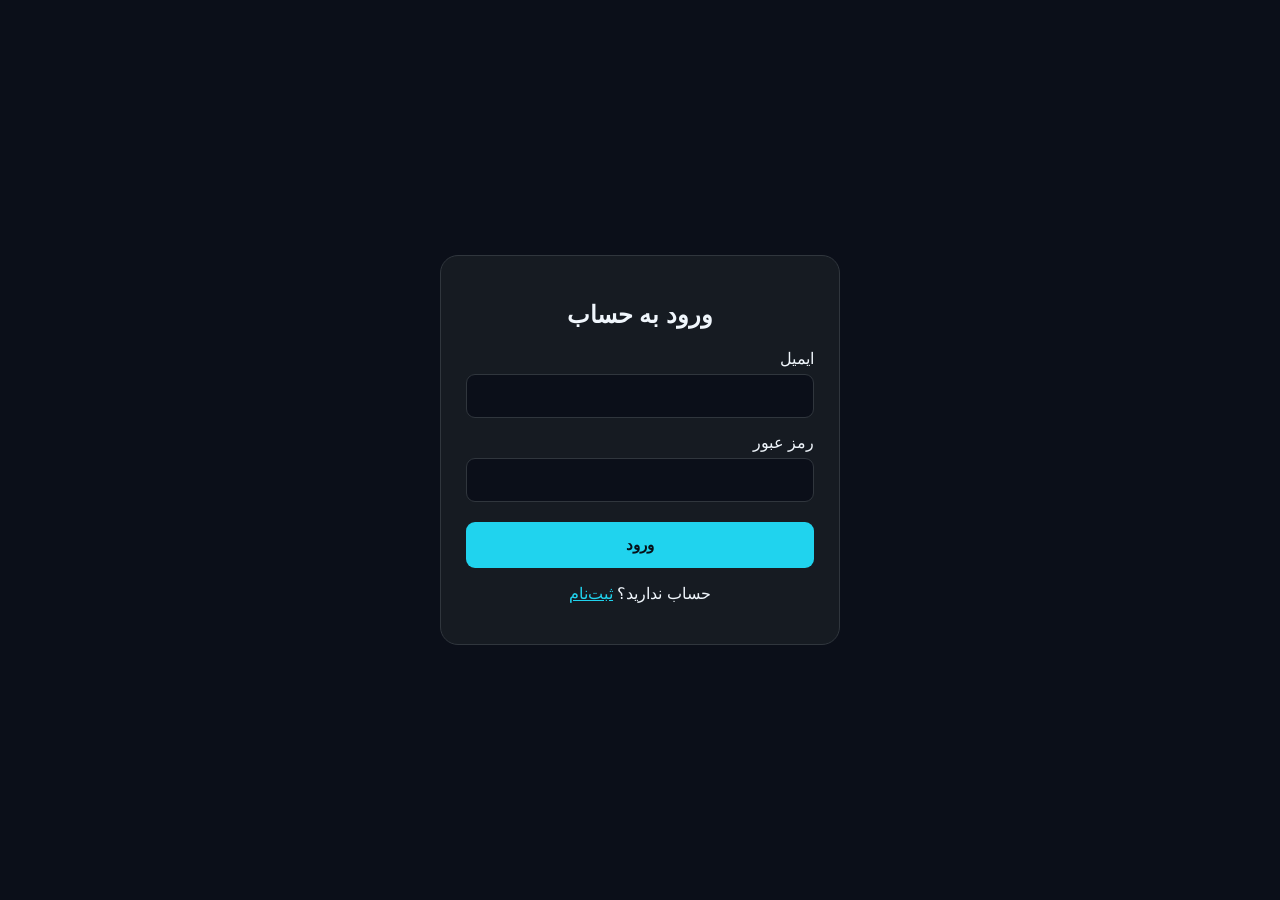
<file: account.html>
<!doctype html>
<html lang="fa" dir="rtl">
<head>
  <meta charset="utf-8">
  <meta name="viewport" content="width=device-width, initial-scale=1">
  <title>ثبت‌نام کاربر</title>
  






<style>
* { box-sizing: border-box; }
    body {
      margin: 0;
      min-height: 100vh;
      display: grid;
      place-items: center;
      padding: 20px;
      background: #121212;
      color: #fff;
      font-family: Tahoma, Arial, sans-serif;
    }
    .card {
      width: min(460px, 100%);
      background: #202020;
      border: 1px solid #3a3a3a;
      border-radius: 16px;
      padding: 22px;
    }
    h1 { margin: 0 0 8px; font-size: 22px; }
    .hint { margin: 0 0 18px; color: #bdbdbd; font-size: 13px; }
    label { display: block; margin: 13px 0 6px; font-size: 14px; }
    input, textarea {
      width: 100%;
      border: 1px solid #555;
      border-radius: 9px;
      background: #2b2b2b;
      color: #fff;
      padding: 11px;
      font: inherit;
      outline: none;
    }
    input { height: 44px; }
    textarea { min-height: 78px; resize: vertical; }
    input:focus, textarea:focus { border-color: #ff4b2b; }
    button {
      width: 100%;
      height: 45px;
      margin-top: 20px;
      border: 0;
      border-radius: 9px;
      background: #ff4b2b;
      color: #fff;
      font: inherit;
      cursor: pointer;
    }
    button:disabled { opacity: .6; cursor: not-allowed; }
    #status {
      min-height: 22px;
      margin-top: 14px;
      line-height: 1.7;
      font-size: 13px;
      color: #ffb4a6;
    }
    #status.success { color: #70e0a0; }




/* ===== Unified Account UI V2 ===== */

body{
  background:
    radial-gradient(circle at 50% -10%,rgba(6,182,212,.13),transparent 38%),
    radial-gradient(circle at 100% 100%,rgba(37,99,235,.10),transparent 40%),
    #030712!important;
  color:#f0f6fc!important;
}

main,
.account-container,
.account-page,
.container{
  width:100%!important;
  max-width:620px!important;
  margin-left:auto!important;
  margin-right:auto!important;
}

.card,
.account-card,
.profile-card,
.panel{
  background:rgba(17,24,39,.78)!important;
  border:1px solid rgba(148,163,184,.12)!important;
  border-radius:22px!important;
  box-shadow:0 20px 55px rgba(0,0,0,.42)!important;
  backdrop-filter:blur(18px);
  -webkit-backdrop-filter:blur(18px);
}

button,
.btn{
  border-radius:13px!important;
  font-family:inherit!important;
  transition:transform .2s,box-shadow .2s,filter .2s;
}

button:hover:not(:disabled),
.btn:hover{
  transform:translateY(-2px);
}

input,
select{
  background:#0b1220!important;
  color:#f8fafc!important;
  border:1px solid rgba(34,211,238,.15)!important;
  border-radius:13px!important;
}

input:focus,
select:focus{
  border-color:rgba(34,211,238,.55)!important;
  box-shadow:0 0 0 3px rgba(6,182,212,.08)!important;
  outline:none!important;
}

.profile,
.user-profile{
  background:
    linear-gradient(
      145deg,
      rgba(6,182,212,.10),
      rgba(37,99,235,.08)
    )!important;
  border:1px solid rgba(34,211,238,.12)!important;
  border-radius:18px!important;
}

.avatar,
.profile-avatar{
  border:2px solid rgba(34,211,238,.35)!important;
  box-shadow:0 0 25px rgba(6,182,212,.12);
}

@media(max-width:600px){
  body{
    padding:10px!important;
  }

  main,
  .account-container,
  .account-page,
  .container{
    max-width:100%!important;
  }

  .card,
  .account-card,
  .profile-card,
  .panel{
    border-radius:18px!important;
  }
}




:root{
--p-bg:#070b12;--p-card:rgba(17,24,39,.82);--p-border:rgba(148,163,184,.14);
--p-text:#f8fafc;--p-muted:#94a3b8;--p-primary:#06b6d4;--p-secondary:#3b82f6;
}
body{
background:
radial-gradient(circle at 50% -10%,rgba(6,182,212,.14),transparent 38%),
radial-gradient(circle at 100% 100%,rgba(59,130,246,.10),transparent 35%),
var(--p-bg)!important;
color:var(--p-text)!important;
}
.card,main.card{
background:linear-gradient(145deg,var(--p-card),rgba(15,23,42,.72))!important;
border:1px solid var(--p-border)!important;
border-radius:24px!important;
box-shadow:0 20px 60px rgba(0,0,0,.42),inset 0 1px 0 rgba(255,255,255,.035)!important;
backdrop-filter:blur(18px);
-webkit-backdrop-filter:blur(18px);
}
h1,h2{color:var(--p-text);font-weight:900}
input,textarea,select{
background:rgba(2,6,23,.62)!important;
color:var(--p-text)!important;
border:1px solid rgba(148,163,184,.18)!important;
border-radius:14px!important;
}
input:focus,textarea:focus,select:focus{
outline:none!important;
border-color:rgba(6,182,212,.65)!important;
box-shadow:0 0 0 3px rgba(6,182,212,.10)!important;
}
button{
border-radius:14px!important;
font-weight:800!important;
transition:.18s ease!important;
}
button:hover:not(:disabled){
transform:translateY(-2px);
filter:brightness(1.08);
}
#signup-btn,#chat-send,#analyzeButton{
background:linear-gradient(135deg,var(--p-primary),var(--p-secondary))!important;
color:#fff!important;
border:0!important;
box-shadow:0 10px 30px rgba(6,182,212,.20)!important;
}
#chat-window{
background:linear-gradient(145deg,rgba(15,23,42,.96),rgba(7,11,18,.96))!important;
border:1px solid var(--p-border)!important;
border-radius:24px!important;
box-shadow:0 25px 70px rgba(0,0,0,.55)!important;
}
#chat-input{background:rgba(2,6,23,.75)!important}
#chat-send{
width:46px!important;height:46px!important;
min-width:46px!important;border-radius:14px!important;
}
#chat-fab{
background:linear-gradient(135deg,var(--p-primary),var(--p-secondary))!important;
border:1px solid rgba(255,255,255,.12)!important;
box-shadow:0 12px 35px rgba(6,182,212,.28)!important;
}
.sub,label{color:var(--p-muted)}
@media(max-width:600px){
body{padding-left:10px!important;padding-right:10px!important}
main{width:100%!important}
.card,main.card{border-radius:20px!important}
}



  #signup-form,
  body > h1,
  .signup-title {
    display: none !important;
  }

  #account-auth-box {
    margin: 0 0 18px;
    padding: 16px;
    border-radius: 16px;
    background: rgba(255,255,255,.045);
    border: 1px solid rgba(255,255,255,.08);
  }

  #account-auth-box .auth-email {
    color: #9aa7b7;
    font-size: 12px;
    margin-top: 5px;
    direction: ltr;
    text-align: right;
  }

  #account-logout {
    width: 100%;
    margin-top: 14px;
    padding: 12px;
    border: 0;
    border-radius: 12px;
    background: rgba(255,90,90,.12);
    color: #ff8f8f;
    font-weight: 700;
    font-family: inherit;
    cursor: pointer;
  }

  #account-logout:active {
    transform: scale(.98);
  }
</style>
</head>
<body>
  <main class="card">
    <h1>ثبت‌نام</h1>
    <p class="hint">اطلاعات شما برای تکمیل حساب کاربری ذخیره می‌شود.</p>

    <form id="signup-form">
      <label for="full-name">نام و نام خانوادگی</label>
      <input id="full-name" type="text" required autocomplete="name" placeholder="مثلاً علی رضایی">

      <label for="phone">شماره تلفن</label>
      <input id="phone" type="tel" required autocomplete="tel" placeholder="مثلاً 09123456789">

      <label for="address">آدرس</label>
      <textarea id="address" required autocomplete="street-address" placeholder="استان، شهر، آدرس کامل"></textarea>

      <label for="email">ایمیل</label>
      <input id="email" type="email" required autocomplete="email" placeholder="example@email.com">

      <label for="password">رمز عبور</label>
      <input id="password" type="password" required minlength="6" autocomplete="new-password" placeholder="حداقل ۶ کاراکتر">

      <button id="signup-btn" type="submit">ساخت حساب</button>
      <div id="status"></div>
    </form>

    
    <hr style="border:0;border-top:1px solid rgba(148,163,184,.14);margin:24px 0">

    <section id="profile-section">
      <h2 style="margin:0 0 8px;font-size:19px">👤 پروفایل عمومی</h2>
      <p class="hint">این اطلاعات در گفتگوی عمومی برای سایر کاربران نمایش داده می‌شود.</p>

      <label for="username">نام کاربری</label>
      <input id="username" type="text" maxlength="30"
             placeholder="مثلاً Ali_R">
      
      <label for="bio">بیوگرافی</label>
      <textarea id="bio" maxlength="160"
                placeholder="کمی درباره خودت بنویس..."></textarea>

      <label>عکس پروفایل</label>

      <div id="avatar-preview-wrap" style="display:flex;align-items:center;gap:12px;margin:10px 0 14px">
        <img id="avatar-preview"
             src=""
             alt="عکس پروفایل"
             style="width:64px;height:64px;border-radius:50%;object-fit:cover;display:none;border:2px solid rgba(56,189,248,.35)">
        <span id="avatar-preview-text" style="font-size:11px;color:#8490a3">
          هنوز عکسی انتخاب نشده
        </span>
      </div>

      <input id="avatar-file"
             type="file"
             accept="image/jpeg,image/png,image/webp"
             style="width:100%;margin-bottom:12px">

      <input id="avatar-url"
             type="hidden"
             value="">

      <button id="save-profile" type="button">ذخیره پروفایل</button>
      <div id="profile-status"></div>
    </section>

  </main>

  <script>
    const SUPABASE_URL = 'https://zpobmwhvhqjcqmaoqtxq.supabase.co';
    const SUPABASE_KEY = 'sb_publishable_ruoLdqEOaFEuQjPt5e0Huw_KwKAOp4T';

    const form = document.getElementById('signup-form');
    const button = document.getElementById('signup-btn');
    const statusBox = document.getElementById('status');

    function setStatus(text, success) {
      statusBox.textContent = text;
      statusBox.className = success ? 'success' : '';
    }

    form.addEventListener('submit', async function (event) {
      event.preventDefault();

      const fullName = document.getElementById('full-name').value.trim();
      const phone = document.getElementById('phone').value.trim();
      const address = document.getElementById('address').value.trim();
      const email = document.getElementById('email').value.trim();
      const password = document.getElementById('password').value;

      button.disabled = true;
      setStatus('در حال ساخت حساب…');

      try {
        const response = await fetch(SUPABASE_URL + '/auth/v1/signup', {
          method: 'POST',
          headers: {
            'apikey': SUPABASE_KEY,
            'Content-Type': 'application/json'
          },
          body: JSON.stringify({
            email: email,
            password: password,
            data: {
              full_name: fullName,
              phone: phone,
              address: address
            }
          })
        });

        const result = await response.json();

        if (!response.ok) {
          throw new Error(result.msg || result.message || 'ثبت‌نام ناموفق بود.');
        }

        form.reset();

        if (result.user && result.user.identities && result.user.identities.length === 0) {
          setStatus('این ایمیل قبلاً ثبت شده است. وارد حساب شوید.', false);
        } else {
          setStatus('ثبت‌نام با موفقیت انجام شد؛ در حال ورود به سایت…', true);
          setTimeout(() => { window.location.href = 'index.html'; }, 900);
        }
      } catch (error) {
        console.error(error);
        setStatus(error.message || 'خطا در ثبت‌نام. دوباره تلاش کنید.', false);
      } finally {
        button.disabled = false;
      }
    });
  </script>
  

<script id="profile-manager">
(function () {
  const SUPABASE_URL = 'https://zpobmwhvhqjcqmaoqtxq.supabase.co';
  const SUPABASE_KEY = 'sb_publishable_ruoLdqEOaFEuQjPt5e0Huw_KwKAOp4T';

  const raw = localStorage.getItem('supabase_session');
  if (!raw) return;

  let session;
  try {
    session = JSON.parse(raw);
  } catch {
    return;
  }

  if (!session.user || !session.access_token) return;

  const userId = session.user.id;

  const username = document.getElementById('username');
  const bio = document.getElementById('bio');
  const avatarUrl = document.getElementById('avatar-url');
  const avatarFile = document.getElementById('avatar-file');
  const avatarPreview = document.getElementById('avatar-preview');
  const avatarPreviewText = document.getElementById('avatar-preview-text');
  const saveButton = document.getElementById('save-profile');
  const status = document.getElementById('profile-status');

  if (!username || !bio || !avatarUrl || !avatarFile || !saveButton) return;

  const authHeaders = {
    'apikey': SUPABASE_KEY,
    'Authorization': 'Bearer ' + session.access_token
  };

  function showStatus(text, ok) {
    if (!status) return;
    status.textContent = text;
    status.style.color = ok ? '#70e0a0' : '#ffb4a6';
  }

  function showAvatar(url) {
    if (!avatarPreview || !avatarPreviewText) return;

    if (url) {
      avatarPreview.src = url;
      avatarPreview.style.display = 'block';
      avatarPreviewText.textContent = 'عکس پروفایل انتخاب شده';
    } else {
      avatarPreview.src = '';
      avatarPreview.style.display = 'none';
      avatarPreviewText.textContent = 'هنوز عکسی انتخاب نشده';
    }
  }

  async function loadProfile() {
    try {
      const response = await fetch(
        SUPABASE_URL +
        '/rest/v1/profiles?id=eq.' +
        encodeURIComponent(userId) +
        '&select=username,bio,avatar_url',
        { headers: authHeaders }
      );

      if (!response.ok) {
        throw new Error('خطا در دریافت پروفایل');
      }

      const data = await response.json();

      if (data.length) {
        username.value = data[0].username || '';
        bio.value = data[0].bio || '';
        avatarUrl.value = data[0].avatar_url || '';
        showAvatar(data[0].avatar_url || '');
      }
    } catch (error) {
      console.error(error);
      showStatus('دریافت پروفایل ناموفق بود.', false);
    }
  }

  avatarFile.addEventListener('change', function () {
    const file = avatarFile.files && avatarFile.files[0];
    if (!file) return;

    if (!['image/jpeg', 'image/png', 'image/webp'].includes(file.type)) {
      showStatus('فقط JPG، PNG یا WebP مجاز است.', false);
      avatarFile.value = '';
      return;
    }

    if (file.size > 5 * 1024 * 1024) {
      showStatus('حجم عکس باید کمتر از ۵ مگابایت باشد.', false);
      avatarFile.value = '';
      return;
    }

    const previewUrl = URL.createObjectURL(file);
    showAvatar(previewUrl);
    showStatus('عکس انتخاب شد؛ برای آپلود روی ذخیره پروفایل بزن.', true);
  });

  async function uploadAvatar(file) {
    const extension =
      file.type === 'image/png' ? 'png' :
      file.type === 'image/webp' ? 'webp' : 'jpg';

    const filePath = userId + '/avatar.' + extension;

    const response = await fetch(
      SUPABASE_URL +
      '/storage/v1/object/avatars/' +
      encodeURIComponent(filePath),
      {
        method: 'POST',
        headers: {
          ...authHeaders,
          'Content-Type': file.type,
          'x-upsert': 'true'
        },
        body: file
      }
    );

    if (!response.ok) {
      const errorText = await response.text();
      console.error('AVATAR UPLOAD ERROR:', response.status, errorText);
      showStatus('خطای آپلود: ' + errorText, false);
      throw new Error('آپلود عکس ناموفق بود.');
    }

    return SUPABASE_URL +
      '/storage/v1/object/public/avatars/' +
      filePath +
      '?v=' + Date.now();
  }

  async function saveProfile() {
    const name = username.value.trim();
    const biography = bio.value.trim();

    if (!name) {
      showStatus('نام کاربری را وارد کن.', false);
      return;
    }

    if (!/^[a-zA-Z0-9_آ-ی]{3,30}$/.test(name)) {
      showStatus('نام کاربری باید ۳ تا ۳۰ کاراکتر و بدون فاصله باشد.', false);
      return;
    }

    saveButton.disabled = true;

    try {
      let avatar = avatarUrl.value.trim();

      const file =
        avatarFile.files && avatarFile.files[0];

      if (file) {
        showStatus('در حال آپلود عکس...', true);
        avatar = await uploadAvatar(file);
        avatarUrl.value = avatar;
      }

      showStatus('در حال ذخیره پروفایل...', true);

      const response = await fetch(
        SUPABASE_URL + '/rest/v1/profiles?on_conflict=id',
        {
          method: 'POST',
          headers: {
            ...authHeaders,
            'Content-Type': 'application/json',
            'Prefer': 'resolution=merge-duplicates,return=representation'
          },
          body: JSON.stringify({
            id: userId,
            username: name,
            bio: biography,
            avatar_url: avatar,
            updated_at: new Date().toISOString()
          })
        }
      );

      const result = await response.json().catch(() => []);

      if (!response.ok) {
        console.error(result);
        throw new Error(
          result.message ||
          result.msg ||
          'ذخیره پروفایل ناموفق بود.'
        );
      }

      showAvatar(avatar);
      showStatus('پروفایل و عکس با موفقیت ذخیره شد ✓', true);

    } catch (error) {
      console.error(error);
      showStatus(
        error.message || 'خطا در ذخیره پروفایل.',
        false
      );
    } finally {
      saveButton.disabled = false;
    }
  }

  saveButton.addEventListener('click', saveProfile);

  loadProfile();
})();
</script>




<script id="account-auth-ui-script">
(function () {
  function initAccountAuthUI() {
    try {
      const raw = localStorage.getItem('supabase_session');
      if (!raw) return;

      const session = JSON.parse(raw);

      if (!session || !session.user || !session.access_token) return;

      const form = document.getElementById('signup-form');
      const title = document.querySelector('h1');
      const profileSection = document.getElementById('profile-section');

      if (form) {
        form.style.display = 'none';
      }

      if (title && title.textContent.includes('ثبت‌نام')) {
        title.textContent = 'حساب کاربری';
      }

      if (!profileSection) {
        console.warn('profile-section هنوز آماده نیست');
        return;
      }

      let box = document.getElementById('account-auth-box');

      if (!box) {
        box = document.createElement('div');
        box.id = 'account-auth-box';

        const email = session.user.email || 'کاربر';

        box.innerHTML = `
          <div style="font-weight:800;font-size:17px">حساب شما</div>
          <div class="auth-email">${email}</div>
          <button id="account-logout" type="button">خروج از حساب</button>
        `;

        profileSection.parentNode.insertBefore(box, profileSection);
      }

      const logout = document.getElementById('account-logout');

      if (logout && !logout.dataset.bound) {
        logout.dataset.bound = '1';

        logout.addEventListener('click', function () {
          localStorage.removeItem('supabase_session');
          window.location.href = 'login.html';
        });
      }

    } catch (e) {
      console.error('ACCOUNT AUTH UI ERROR:', e);
    }
  }

  if (document.readyState === 'loading') {
    document.addEventListener('DOMContentLoaded', initAccountAuthUI);
  } else {
    initAccountAuthUI();
  }
})();
</script>

<script id="supabase-session">
(() => {
  const raw = localStorage.getItem('supabase_session');

  if (!raw) {
    window.location.href = 'login.html';
    return;
  }

  try {
    const session = JSON.parse(raw);

    if (!session.access_token || !session.user) {
      localStorage.removeItem('supabase_session');
      window.location.href = 'login.html';
      return;
    }

    console.log('Logged in user:', session.user.email);
  } catch (e) {
    localStorage.removeItem('supabase_session');
    window.location.href = 'login.html';
  }
})();
</script>

<script src="app-nav.js?v=2"></script>
</body>
</html>
</file>
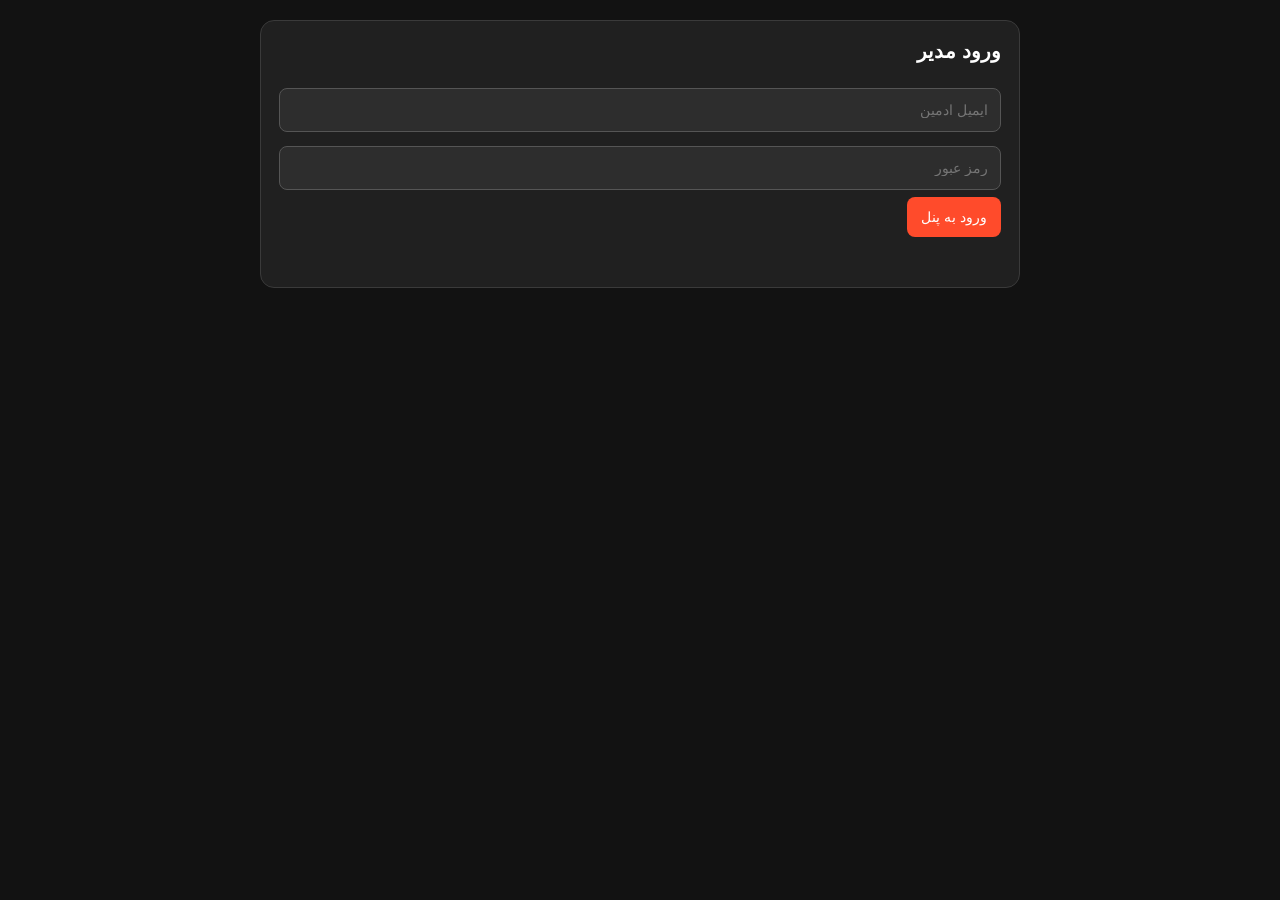
<file: admin.html>
<!doctype html>
<html lang="fa" dir="rtl">
<head>
  <meta charset="utf-8">
  <meta name="viewport" content="width=device-width, initial-scale=1">
  <title>پنل مدیریت پیام‌ها</title>
  <style>
    * { box-sizing: border-box; }
    body {
      margin: 0; min-height: 100vh; padding: 20px;
      font-family: Tahoma, Arial, sans-serif;
      background: #121212; color: #fff;
    }
    .container { width: min(760px, 100%); margin: auto; }
    .card {
      background: #202020; border: 1px solid #3a3a3a;
      border-radius: 14px; padding: 18px; margin-bottom: 16px;
    }
    h1 { font-size: 20px; margin: 0 0 18px; }
    input {
      width: 100%; height: 44px; margin: 7px 0; padding: 0 12px;
      border: 1px solid #555; border-radius: 8px;
      background: #2d2d2d; color: #fff; font-size: 14px;
    }
    button {
      min-height: 40px; padding: 0 14px; border: 0; border-radius: 8px;
      background: #ff4b2b; color: #fff; cursor: pointer; font-size: 14px;
    }
    button:disabled { opacity: .55; cursor: not-allowed; }
    .topbar { display: flex; align-items: center; justify-content: space-between; gap: 10px; }
    .hidden { display: none !important; }
    .status { min-height: 22px; margin-top: 10px; color: #ffb4a6; font-size: 13px; }
    .message {
      padding: 13px; margin-top: 10px; border-radius: 10px;
      background: #2a2a2a; border-right: 4px solid #555;
    }
    .message.user { border-right-color: #1683ff; }
    .message.expert { border-right-color: #24ad67; }
    .message-head {
      display: flex; align-items: center; justify-content: space-between;
      gap: 10px; margin-bottom: 8px; font-size: 12px; color: #c6c6c6;
    }
    .message-text { white-space: pre-wrap; overflow-wrap: anywhere; line-height: 1.8; }
    .delete-btn { background: #c62828; min-height: 34px; font-size: 12px; }
    .empty { color: #bbb; text-align: center; padding: 20px; }
  </style>
</head>
<body>
  <main class="container">
    <section id="login-card" class="card">
      <h1>ورود مدیر</h1>
      <input id="email" type="email" autocomplete="email" placeholder="ایمیل ادمین">
      <input id="password" type="password" autocomplete="current-password" placeholder="رمز عبور">
      <button id="login-btn" type="button">ورود به پنل</button>
      <div id="login-status" class="status"></div>
    </section>

    <section id="admin-card" class="hidden">
      <div class="card topbar">
        <div>
          <h1 style="margin-bottom:6px">مدیریت پیام‌های Global Chat</h1>
          <small id="admin-email"></small>
        </div>
        <div>
          <button id="refresh-btn" type="button">بروزرسانی</button>
          <button id="logout-btn" type="button">خروج</button>
        </div>
      </div>
      <div class="card">
        <div id="messages"></div>
        <div id="messages-status" class="status"></div>
      </div>
    </section>
  </main>

  <script>
  (function () {
    const SUPABASE_URL = 'https://zpobmwhvhqjcqmaoqtxq.supabase.co';
    const SUPABASE_KEY = 'sb_publishable_ruoLdqEOaFEuQjPt5e0Huw_KwKAOp4T';
    const ADMIN_ID = '69ef5bd0-af27-4e40-8c08-d180b11f0d56';
    const MESSAGES_URL = SUPABASE_URL + '/rest/v1/messages';
    const AUTH_URL = SUPABASE_URL + '/auth/v1';

    const loginCard = document.getElementById('login-card');
    const adminCard = document.getElementById('admin-card');
    const email = document.getElementById('email');
    const password = document.getElementById('password');
    const loginButton = document.getElementById('login-btn');
    const loginStatus = document.getElementById('login-status');
    const messagesBox = document.getElementById('messages');
    const messagesStatus = document.getElementById('messages-status');
    const adminEmail = document.getElementById('admin-email');

    let accessToken = sessionStorage.getItem('admin_access_token') || '';
    let currentUser = null;

    function setLoginStatus(text) { loginStatus.textContent = text || ''; }
    function setMessagesStatus(text) { messagesStatus.textContent = text || ''; }

    function clearSession() {
      sessionStorage.removeItem('admin_access_token');
      sessionStorage.removeItem('admin_user');
      accessToken = '';
      currentUser = null;
      adminCard.classList.add('hidden');
      loginCard.classList.remove('hidden');
      password.value = '';
    }

    async function apiHeaders() {
      return {
        'apikey': SUPABASE_KEY,
        'Authorization': 'Bearer ' + accessToken
      };
    }

    async function verifyAdmin() {
      if (!accessToken) return false;

      const response = await fetch(AUTH_URL + '/user', {
        headers: await apiHeaders()
      });

      if (!response.ok) return false;
      currentUser = await response.json();

      if (currentUser.id !== ADMIN_ID) {
        clearSession();
        setLoginStatus('این حساب اجازهٔ ورود به پنل مدیریت را ندارد.');
        return false;
      }

      sessionStorage.setItem('admin_user', JSON.stringify(currentUser));
      adminEmail.textContent = currentUser.email || 'ادمین';
      loginCard.classList.add('hidden');
      adminCard.classList.remove('hidden');
      return true;
    }

    function createMessage(item) {
      const box = document.createElement('article');
      box.className = 'message ' + (item.sender === 'expert' ? 'expert' : 'user');

      const head = document.createElement('div');
      head.className = 'message-head';

      const info = document.createElement('span');
      const date = item.created_at ? new Date(item.created_at).toLocaleString('fa-IR') : '';
      info.textContent = (item.sender === 'expert' ? 'کارشناس' : 'کاربر') + (date ? ' — ' + date : '');

      const del = document.createElement('button');
      del.className = 'delete-btn';
      del.type = 'button';
      del.textContent = 'حذف پیام';
      del.onclick = function () { deleteMessage(item.id, del); };

      const text = document.createElement('div');
      text.className = 'message-text';
      text.textContent = item.text || '';

      head.append(info, del);
      box.append(head, text);
      return box;
    }

    async function loadMessages() {
      setMessagesStatus('در حال دریافت پیام‌ها…');
      messagesBox.innerHTML = '';

      try {
        const response = await fetch(
          MESSAGES_URL + '?select=id,text,sender,created_at&order=created_at.desc',
          { headers: await apiHeaders() }
        );
        if (!response.ok) throw new Error('دریافت پیام‌ها ناموفق بود.');

        const data = await response.json();
        if (!data.length) {
          messagesBox.innerHTML = '<div class="empty">هنوز پیامی وجود ندارد.</div>';
        } else {
          data.forEach(function (item) {
            messagesBox.appendChild(createMessage(item));
          });
        }
        setMessagesStatus('');
      } catch (error) {
        setMessagesStatus('خطا در دریافت پیام‌ها. دوباره تلاش کنید.');
        console.error(error);
      }
    }

    async function deleteMessage(id, button) {
      if (!confirm('این پیام برای همیشه حذف شود؟')) return;

      button.disabled = true;
      try {
        const response = await fetch(MESSAGES_URL + '?id=eq.' + encodeURIComponent(id), {
          method: 'DELETE',
          headers: await apiHeaders()
        });
        if (!response.ok) throw new Error('حذف پیام ناموفق بود.');
        await loadMessages();
      } catch (error) {
        alert('حذف پیام ناموفق بود.');
        button.disabled = false;
        console.error(error);
      }
    }

    loginButton.onclick = async function () {
      const userEmail = email.value.trim();
      const userPassword = password.value;
      if (!userEmail || !userPassword) {
        setLoginStatus('ایمیل و رمز عبور را وارد کنید.');
        return;
      }

      loginButton.disabled = true;
      setLoginStatus('در حال ورود…');

      try {
        const response = await fetch(AUTH_URL + '/token?grant_type=password', {
          method: 'POST',
          headers: {
            'apikey': SUPABASE_KEY,
            'Content-Type': 'application/json'
          },
          body: JSON.stringify({ email: userEmail, password: userPassword })
        });

        if (!response.ok) throw new Error('اطلاعات ورود نادرست است.');
        const session = await response.json();
        accessToken = session.access_token;
        sessionStorage.setItem('admin_access_token', accessToken);

        if (await verifyAdmin()) {
          setLoginStatus('');
          await loadMessages();
        }
      } catch (error) {
        setLoginStatus('ورود ناموفق بود. ایمیل و رمز عبور را بررسی کنید.');
        console.error(error);
      } finally {
        loginButton.disabled = false;
      }
    };

    document.getElementById('refresh-btn').onclick = loadMessages;
    document.getElementById('logout-btn').onclick = clearSession;

    verifyAdmin().then(function (isAdmin) {
      if (isAdmin) loadMessages();
    });
  })();
  </script>
</body>
</html>
</file>
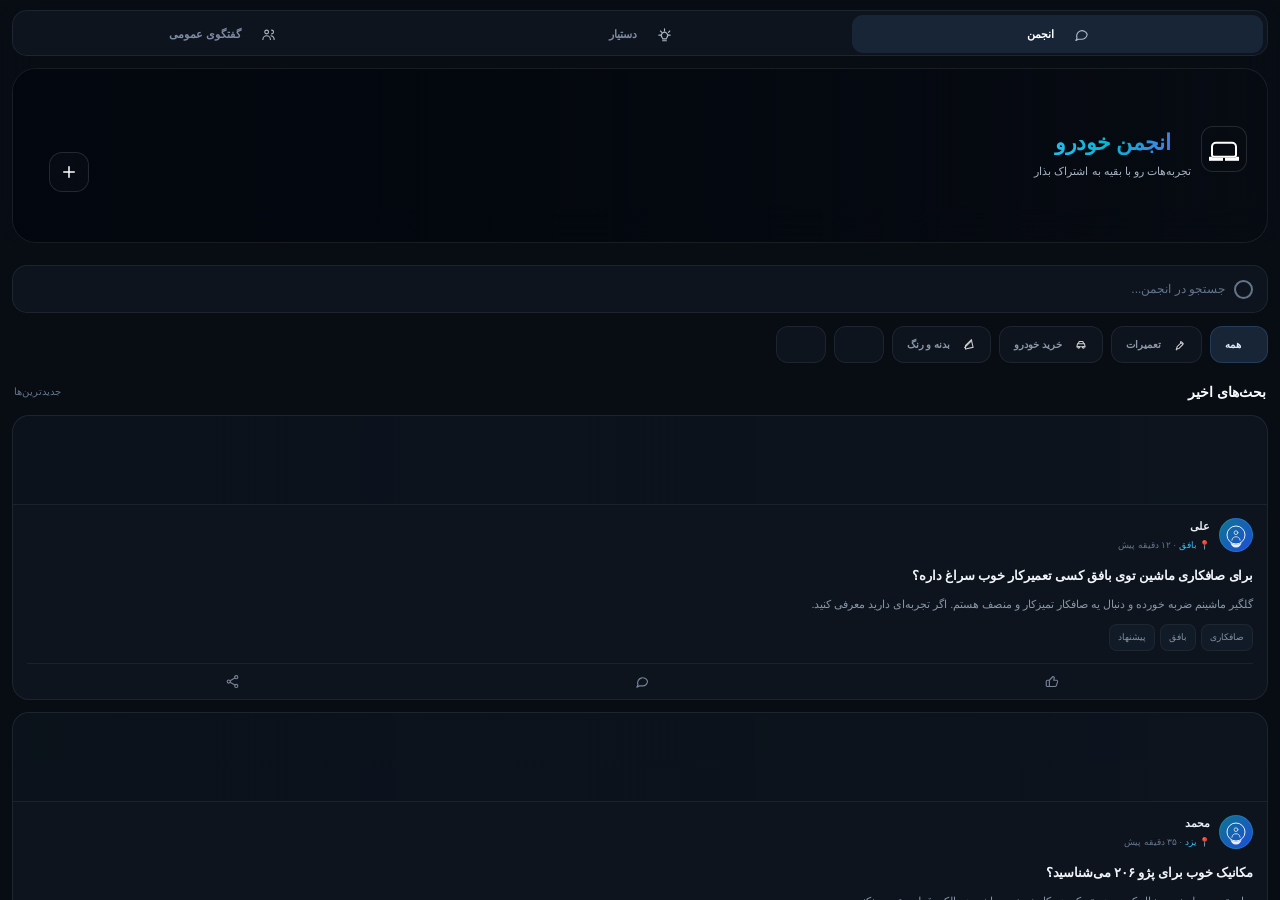
<file: chat.html>
<!DOCTYPE html>

<html dir="rtl" lang="fa">
<head>
<meta charset="utf-8"/>
<meta content="width=device-width, initial-scale=1.0, maximum-scale=1.0, user-scalable=no" name="viewport"/>
<title>برآورد خسارت خودرو — هوش مصنوعی</title>
<style>
#public-chat-messages{
  flex:1;
  min-height:0;
  overflow-y:auto;
  padding:14px 12px 90px;
  display:flex;
  flex-direction:column;
  gap:9px;
  overscroll-behavior:contain;
}

.public-welcome{
  margin:8px auto 14px;
  max-width:310px;
  padding:15px;
  text-align:center;
  border:1px solid rgba(148,163,184,.10);
  border-radius:17px;
  background:rgba(15,23,42,.62);
}

.public-welcome-icon{
  font-size:25px;
  margin-bottom:6px;
}

.public-welcome strong{
  font-size:12px;
}

.public-welcome p{
  margin:6px 0 0;
  color:#8490a3;
  font-size:9px;
  line-height:1.8;
}

.public-message{
  max-width:82%;
  align-self:flex-start;
  padding:9px 11px;
  border-radius:14px 14px 14px 4px;
  background:linear-gradient(145deg,rgba(19,31,48,.95),rgba(12,20,32,.95));
  border:1px solid rgba(148,163,184,.10);
}

.public-message.mine{
  align-self:flex-end;
  border-radius:14px 14px 4px 14px;
  background:linear-gradient(145deg,rgba(8,91,112,.95),rgba(24,55,105,.95));
}

.public-message-name{
  margin-bottom:3px;
  color:#67e8f9;
  font-size:9px;
  font-weight:900;
}

.public-message-text{
  font-size:12px;
  line-height:1.75;
  word-break:break-word;
}

.public-message-time{
  margin-top:3px;
  color:#64748b;
  font-size:7px;
}

.public-chat-input-area{
  flex:none;
  display:flex;
  align-items:center;
  gap:8px;
  padding:9px 10px calc(9px + env(safe-area-inset-bottom));
  background:rgba(10,16,27,.97);
  border-top:1px solid rgba(148,163,184,.12);
}

#public-chat-input{
  flex:1;
  min-width:0;
  height:48px;
  padding:0 13px;
  border-radius:13px;
  border:1px solid rgba(148,163,184,.16);
  background:rgba(2,6,23,.72);
  color:#f8fafc;
  outline:none;
  font-family:inherit;
  font-size:12px;
  direction:rtl;
}

#public-chat-input:focus{
  border-color:rgba(6,182,212,.45);
  box-shadow:0 0 0 3px rgba(6,182,212,.07);
}

#public-chat-send{
  width:36px;
  min-width:36px;
  height:36px;
  padding:0;
  border:0;
  border-radius:13px;
  background:linear-gradient(135deg,#06b6d4,#2563eb);
  color:white;
  font-size:18px;
  font-weight:900;
}

#public-chat-send:active{
  transform:scale(.93);
}

@media(max-width:390px){
  .public-chat-header{
    padding-left:10px;
    padding-right:10px;
  }

  .public-chat-title{
    font-size:14px;
  }

  #public-chat-messages{
    padding-left:9px;
    padding-right:9px;
  }
}


\n


























@import url('https://cdn.jsdelivr.net/gh/rastikerdar/vazirmatn@v33.003/Vazirmatn-font-face.css');



/* ===== Modern UI/UX Enhancements ===== */

@keyframes fadeInUp {
  from {
    opacity: 0;
    transform: translateY(20px);
  }
  to {
    opacity: 1;
    transform: translateY(0);
  }
}

@keyframes spin {
  to {
    transform: rotate(360deg);
  }
}

@keyframes pulse {
  0%, 100% {
    transform: scale(1);
  }
  50% {
    transform: scale(1.02);
  }
}

.card,
.result-card {
  background: rgba(255, 255, 255, 0.88) !important;
  backdrop-filter: blur(12px);
  -webkit-backdrop-filter: blur(12px);
  border-radius: 24px !important;
  border: 1px solid rgba(255, 255, 255, 0.45) !important;
  box-shadow: 0 15px 35px rgba(0, 0, 0, 0.08) !important;
  animation: fadeInUp 0.6s cubic-bezier(0.22, 1, 0.36, 1);
}

#loadingOverlay {
  display: none;
  position: fixed;
  inset: 0;
  background: rgba(255, 255, 255, 0.72);
  backdrop-filter: blur(8px);
  -webkit-backdrop-filter: blur(8px);
  z-index: 9999;
  align-items: center;
  justify-content: center;
  flex-direction: column;
}

.spinner {
  width: 60px;
  height: 60px;
  border: 6px solid rgba(59, 130, 246, 0.15);
  border-top-color: #3b82f6;
  border-radius: 50%;
  animation: spin 1s linear infinite;
}

.loading-text {
  margin-top: 20px;
  font-family: Tahoma, sans-serif;
  font-weight: bold;
  color: #1e40af;
}

#analyzeButton:not(:disabled) {
  animation: pulse 2s infinite;
  background: linear-gradient(135deg, #3b82f6, #2563eb) !important;
}

        

        :root {
            --bg-gradient: linear-gradient(135deg, #090d16 0%, #05070c 100%);
            --panel-bg: rgba(17, 24, 39, 0.7);
            --border-glow: rgba(6, 182, 212, 0.15);
            --border-hover: rgba(6, 182, 212, 0.4);
            --primary: #06b6d4;
            --secondary: #3b82f6;
            --text-main: #f8fafc;
            --text-muted: #94a3b8;
            --success: #10b981;
            --danger: #f43f5e;
        }

        * {
            box-sizing: border-box;
            margin: 0;
            padding: 0;
            font-family: Vazirmatn, Tahoma, sans-serif;
            -webkit-tap-highlight-color: transparent;
        }

        body {
            background: #030712; background-image: radial-gradient(circle at 50% 0%, #1e1b4b 0%, #030712 60%), radial-gradient(circle at 10% 90%, #065f46 0%, transparent 50%); background-attachment: fixed;
            color: var(--text-main);
            min-height: 100vh;
            padding: 20px 16px;
            display: flex;
            justify-content: center;
            align-items: flex-start;
        }

        main {
            width: 100%;
            max-width: 480px;
            display: flex;
            flex-direction: column;
            gap: 20px;
        }

        header {
            text-align: center;
            margin-bottom: 8px;
        }

        header h1 {
            font-size: 1.5rem;
            font-weight: 900;
            background: linear-gradient(120deg, #38bdf8, #06b6d4, #6366f1);
            -webkit-background-clip: text;
            -webkit-text-fill-color: transparent;
            letter-spacing: -0.5px;
            margin-bottom: 6px;
        }

        header .sub {
            font-size: 0.85rem;
            color: var(--text-muted);
            font-weight: 500;
        }

        .card {
            background: var(--panel-bg);
            border: 1px solid var(--border-glow);
            border-radius: 20px;
            padding: 20px;
            backdrop-filter: blur(16px);
            -webkit-backdrop-filter: blur(16px);
            box-shadow: 0 12px 40px rgba(0, 0, 0, 0.4), inset 0 1px 1px rgba(255, 255, 255, 0.05);
            transition: all 0.3s ease;
        }

        .picker {
            display: flex;
            flex-direction: column;
            align-items: center;
            justify-content: center;
            border: 2px dashed rgba(6, 182, 212, 0.25);
            border-radius: 16px;
            padding: 32px 20px;
            text-align: center;
            cursor: pointer;
            background: rgba(15, 23, 42, 0.3);
            transition: all 0.25s ease;
        }

        .picker:hover {
            border-color: var(--primary);
            background: rgba(15, 23, 42, 0.5);
            transform: translateY(-2px);
        }

        .picker-icon {
            font-size: 2.5rem;
            margin-bottom: 12px;
            filter: drop-shadow(0 0 10px rgba(6, 182, 212, 0.4));
        }

        .picker-text {
            font-weight: 700;
            font-size: 0.95rem;
            color: #e2e8f0;
            margin-bottom: 4px;
        }

        .picker-subtext {
            font-size: 0.75rem;
            color: var(--text-muted);
        }

        .picker input {
            display: none;
        }

        .preview-wrapper {
            position: relative;
            width: 100%;
            border-radius: 14px;
            overflow: hidden;
            background: #020617;
            margin-top: 16px;
            box-shadow: 0 4px 20px rgba(0, 0, 0, 0.5);
            border: 1px solid rgba(255, 255, 255, 0.05);
        }

        #preview {
            width: 100%;
            height: auto;
            display: none;
            border-radius: 14px;
        }

        #overlay {
            position: absolute;
            top: 0;
            left: 0;
            width: 100%;
            height: 100%;
            display: none;
            border-radius: 14px;
        }

        #analyzeButton {
            width: 100%;
            padding: 15px;
            margin-top: 16px;
            border: 0;
            border-radius: 14px;
            background: linear-gradient(135deg, var(--primary), var(--secondary));
            color: #fff;
            font-size: 1rem;
            font-weight: 800;
            cursor: pointer;
            box-shadow: 0 4px 20px rgba(6, 182, 212, 0.35);
            transition: all 0.25s ease;
        }

        #analyzeButton:hover:not(:disabled) {
            transform: translateY(-1px);
            box-shadow: 0 6px 24px rgba(6, 182, 212, 0.5);
        }

        #analyzeButton:disabled {
            background: #1e293b;
            color: #64748b;
            box-shadow: none;
            cursor: not-allowed;
            border: 1px solid rgba(255, 255, 255, 0.03);
        }

        #status {
            margin-top: 14px;
            font-size: 0.85rem;
            text-align: center;
            font-weight: 500;
            color: var(--text-muted);
            padding: 8px 12px;
            border-radius: 10px;
            background: rgba(15, 23, 42, 0.4);
            border: 1px solid rgba(255, 255, 255, 0.02);
            min-height: 34px;
            display: flex;
            align-items: center;
            justify-content: center;
            gap: 6px;
        }

        #status.ok {
            color: var(--success);
            background: rgba(16, 185, 129, 0.08);
            border-color: rgba(16, 185, 129, 0.2);
        }

        #status.error {
            color: var(--danger);
            background: rgba(244, 63, 94, 0.08);
            border-color: rgba(244, 63, 94, 0.2);
        }

        .hidden {
            display: none !important;
        }

        #debugInfo {
            margin-top: 12px;
            padding: 10px;
            background: rgba(2, 6, 23, 0.85);
            border: 1px dashed rgba(6, 182, 212, 0.3);
            border-radius: 10px;
            color: #7dd3fc;
            font-family: 'Courier New', monospace;
            font-size: 0.68rem;
            line-height: 1.8;
            direction: ltr;
            text-align: left;
            max-height: 170px;
            overflow-y: auto;
            white-space: pre-wrap;
            word-break: break-all;
        }

        #resultCard h2 {
            font-size: 1.1rem;
            font-weight: 800;
            color: #f1f5f9;
            margin-bottom: 14px;
            display: flex;
            align-items: center;
            gap: 8px;
            border-bottom: 1px solid rgba(255, 255, 255, 0.08);
            padding-bottom: 10px;
        }

        .legend {
            display: flex;
            flex-wrap: wrap;
            gap: 10px;
            margin-bottom: 18px;
            background: rgba(15, 23, 42, 0.3);
            padding: 10px;
            border-radius: 12px;
            border: 1px solid rgba(255, 255, 255, 0.02);
        }

        .legend span {
            display: inline-flex;
            align-items: center;
            gap: 6px;
            font-size: 0.75rem;
            color: #cbd5e1;
            font-weight: 600;
        }

        .dot {
            width: 10px;
            height: 10px;
            border-radius: 50%;
            display: inline-block;
        }

        .table-responsive {
            width: 100%;
            overflow-x: auto;
            border-radius: 12px;
            border: 1px solid rgba(255, 255, 255, 0.06);
            background: rgba(15, 23, 42, 0.2);
        }

        table {
            width: 100%;
            border-collapse: collapse;
            font-size: 0.85rem;
            text-align: right;
        }

        th, td {
            padding: 12px 14px;
        }

        th {
            background: rgba(15, 23, 42, 0.6);
            color: #38bdf8;
            font-weight: 700;
            border-bottom: 1px solid rgba(255, 255, 255, 0.08);
        }

        td {
            color: #e2e8f0;
            border-bottom: 1px solid rgba(255, 255, 255, 0.04);
        }

        tr:last-child td {
            border-bottom: none;
        }

        .total-row td {
            background: rgba(6, 182, 212, 0.08);
            color: #22d3ee;
            font-weight: 800;
            font-size: 0.95rem;
            border-top: 1px solid rgba(6, 182, 212, 0.3);
        }
    /* RESPONSIVE-FIX-GapGPT */
@media (max-width: 700px) {
  .options-panel {
    position: static !important;
    top: auto !important;
    left: auto !important;
    right: auto !important;
    bottom: auto !important;
    transform: none !important;
    display: flex !important;
    flex-direction: column !important;
    gap: 8px !important;
    width: 100% !important;
    max-width: 100% !important;
    min-width: 0 !important;
    margin: 0 0 4px 0 !important;
    padding: 14px !important;
    box-sizing: border-box !important;
  }
  .main-layout {
    grid-template-columns: 1fr !important;
    display: flex !important;
    flex-direction: column !important;
    gap: 12px !important;
  }
  .upload-card,
  .result-card,
  .card {
    width: 100% !important;
    max-width: 100% !important;
    min-width: 0 !important;
  }
  .options-row {
    grid-template-columns: 1fr !important;
    gap: 8px !important;
  }
  .options-row select,
  .options-row input,
  .options-panel select,
  .options-panel input {
    width: 100% !important;
    box-sizing: border-box !important;
  }
  body {
    padding: 12px 10px !important;
    align-items: flex-start !important;
  }
  main {
    gap: 12px !important;
  }
  .picker {
    padding: 20px 14px !important;
  }
  #analyzeButton {
    width: 100% !important;
    box-shadow: none !important;
  }
  #debugInfo {
    display: none !important;
  }
}
/* END RESPONSIVE-FIX-GapGPT */

        /* Kuri On Custom Modern Overrides */
        body {
            background-size: cover;
        }
        .card {
            border: 1px solid rgba(255, 255, 255, 0.08);
            box-shadow: 0 20px 50px rgba(0, 0, 0, 0.6);
        }
        select, button, input {
            font-family: Vazirmatn, Tahoma, sans-serif !important;
        }
        /* Make dropdowns look modern and sleek */
        select {
            width: 100%;
            padding: 12px 16px;
            background: rgba(15, 23, 42, 0.9);
            border: 1px solid rgba(6, 182, 212, 0.3);
            border-radius: 12px;
            color: #f8fafc;
            font-size: 0.95rem;
            outline: none;
            transition: all 0.3s;
        }
        select:focus {
            border-color: #06b6d4;
            box-shadow: 0 0 15px rgba(6, 182, 212, 0.2);
        }
        /* Fix table / result card clutter on mobile */
        .result-item, table {
            width: 100%;
        }
        .damage-card {
            background: rgba(30, 41, 59, 0.5);
            border: 1px solid rgba(255, 255, 255, 0.05);
            border-radius: 14px;
            padding: 14px;
            margin-bottom: 10px;
            display: flex;
            flex-direction: column;
            gap: 8px;
        }
        .damage-row {
            display: flex;
            justify-content: space-between;
            align-items: center;
            font-size: 0.9rem;
        }
        .damage-row .label {
            color: #94a3b8;
        }
        .damage-row .value {
            color: #f8fafc;
            font-weight: 700;
        }

    body{line-height:1.7;color:#e6edf3}.sub{color:#8b949e;font-size:.95rem;line-height:1.5}.card{border:1px solid #30363d;box-shadow:0 4px 12px rgba(0,0,0,0.3)}.picker{border:1px solid #30363d;font-size:.95rem}.picker:focus-within{border-color:#58a6ff}button:disabled{opacity:0.55;cursor:not-allowed}#status{font-size:.95rem;line-height:1.6}table th,table td{border-color:#30363d;font-size:.95rem;line-height:1.6}.legend span{font-size:.9rem}body{background:#0b0f19!important;color:#f0f6fc!important}.card,#uploadCard,.upload-box,#dropZone{background:#161b22!important;border:1px solid #30363d!important;color:#f0f6fc!important}.drop-zone{background:#1c2128!important;border:2px dashed #388bfd!important;color:#f0f6fc!important}.drop-zone p,.sub,.upload-box p{color:#8b949e!important}select,input{background:#161b22!important;color:#f0f6fc!important;border:1px solid #30363d!important}button#analyzeButton:disabled{background:#21262d!important;color:#484f58!important;border:1px solid #30363d!important}#status{background:rgba(56,139,253,0.1)!important;color:#58a6ff!important;border:1px solid rgba(56,139,253,0.3)!important}
/* ===== بهینه‌سازی نمایش نتایج ===== */
#resultCard {
  margin-top: 18px;
  overflow: hidden;
}

#resultCard h2 {
  display: flex;
  align-items: center;
  gap: 8px;
  margin-bottom: 14px;
}

#resultCard .legend {
  display: flex;
  flex-wrap: wrap;
  gap: 8px;
  margin-bottom: 14px;
}

#resultCard table {
  width: 100%;
  border-collapse: separate;
  border-spacing: 0;
  overflow: hidden;
  border: 1px solid var(--border, #30363d);
  border-radius: 12px;
  background: rgba(255,255,255,0.02);
}

#resultCard th {
  background: rgba(56,139,253,0.14);
  color: #58a6ff;
  font-weight: 700;
  white-space: nowrap;
}

#resultCard th,
#resultCard td {
  padding: 12px 10px;
  text-align: center;
  vertical-align: middle;
}

#resultCard th:first-child,
#resultCard td:first-child {
  text-align: right;
}

#resultCard tbody tr {
  transition: background .2s; background: rgba(56,139,253,0.08);
}

#resultCard tbody tr + tr td {
  border-top: 1px solid rgba(148,163,184,0.16);
}

#resultCard .dot {
  display: inline-block;
  width: 10px;
  height: 10px;
  border-radius: 50%;
  vertical-align: middle;
  margin-left: 5px;
}

#resultCard .total-row td {
 ,: 15px 10px;
  border-top: 2px solid rgba(56,139,253,0.45);
  background: rgba(56,139,253,0.12);
  color: #f0f6fc;
  font-size: 1.05rem;
  font-weight: 800;
}

#totalCost {
  color: #3fb950;
  white-space: nowrap;
}

@media (max-width: 600px) {
  #resultCard th,
  #resultCard td {
    padding: 10px 7px;
    font-size: .88rem;
  }

  #resultCard .total-row td {
    font-size: .96rem;
  }
}




/* ترفند قطعی برای مرتب‌سازی موبایل و تک‌ستونه کردن */
@media screen and (max-width: 900px) {
  body {
    display: flex !important;
    flex-direction: column !important;
    align-items: center !important;
    justify-content: flex-start !important;
    padding: 10px !important;
    margin: 0 !important;
  }
  main, .main-container, .container {
    width: 100% !important;
    max-width: 100% !important;
    display: flex !important;
    flex-direction: column !important;
    align-items: center !important;
    box-sizing: border-box !important;
    margin: 0 !important;
    padding: 0 5px !important;
  }
  /* تمام کارت‌ها، پنل‌ها و فرم‌ها پشت سر هم و تک‌ستونه */
  .card, .options-panel, .upload-card, div[class*="panel"], div[class*="card"] {
    width: 100% !important;
    max-width: 420px !important;
    margin: 6px 0 !important;
    box-sizing: border-box !important;
    float: none !important;
    position: static !important;
    transform: none !important;
  }
  input, select, button {
    width: 100% !important;
    box-sizing: border-box !important;
  }
}

        /* Kuri On Custom Modern Overrides */
        body {
            background-size: cover;
        }
        .card {
            border: 1px solid rgba(255, 255, 255, 0.08);
            box-shadow: 0 20px 50px rgba(0, 0, 0, 0.6);
        }
        select, button, input {
            font-family: Vazirmatn, Tahoma, sans-serif !important;
        }
        /* Make dropdowns look modern and sleek */
        select {
            width: 100%;
            padding: 12px 16px;
            background: rgba(15, 23, 42, 0.9);
            border: 1px solid rgba(6, 182, 212, 0.3);
            border-radius: 12px;
            color: #f8fafc;
            font-size: 0.95rem;
            outline: none;
            transition: all 0.3s;
        }
        select:focus {
            border-color: #06b6d4;
            box-shadow: 0 0 15px rgba(6, 182, 212, 0.2);
        }
        /* Fix table / result card clutter on mobile */
        .result-item, table {
            width: 100%;
        }
        .damage-card {
            background: rgba(30, 41, 59, 0.5);
            border: 1px solid rgba(255, 255, 255, 0.05);
            border-radius: 14px;
            padding: 14px;
            margin-bottom: 10px;
            display: flex;
            flex-direction: column;
            gap: 8px;
        }
        .damage-row {
            display: flex;
            justify-content: space-between;
            align-items: center;
            font-size: 0.9rem;
        }
        .damage-row .label {
            color: #94a3b8;
        }
        .damage-row .value {
            color: #f8fafc;
            font-weight: 700;
        }

    body{line-height:1.7;color:#e6edf3}.sub{color:#8b949e;font-size:.95rem;line-height:1.5}.card{border:1px solid #30363d;box-shadow:0 4px 12px rgba(0,0,0,0.3)}.picker{border:1px solid #30363d;font-size:.95rem}.picker:focus-within{border-color:#58a6ff}button:disabled{opacity:0.55;cursor:not-allowed}#status{font-size:.95rem;line-height:1.6}table th,table td{border-color:#30363d;font-size:.95rem;line-height:1.6}.legend span{font-size:.9rem}body{background:#0b0f19!important;color:#f0f6fc!important}.card,#uploadCard,.upload-box,#dropZone{background:#161b22!important;border:1px solid #30363d!important;color:#f0f6fc!important}.drop-zone{background:#1c2128!important;border:2px dashed #388bfd!important;color:#f0f6fc!important}.drop-zone p,.sub,.upload-box p{color:#8b949e!important}select,input{background:#161b22!important;color:#f0f6fc!important;border:1px solid #30363d!important}button#analyzeButton:disabled{background:#21262d!important;color:#484f58!important;border:1px solid #30363d!important}#status{background:rgba(56,139,253,0.1)!important;color:#58a6ff!important;border:1px solid rgba(56,139,253,0.3)!important}


  #analyzeButton.is-analyzing {
    animation: softAnalyzePulse 2.8s ease-in-out infinite;
    will-change: transform, box-shadow;
  }

  @keyframes softAnalyzePulse {
    0%, 100% {
      transform: translateY(0);
      box-shadow: 0 8px 24px rgba(0, 229, 255, 0.18);
    }

    50% {
      transform: translateY(-4px);
      box-shadow: 0 13px 30px rgba(0, 229, 255, 0.30);
    }
  }

  @media (prefers-reduced-motion: reduce) {
    #analyzeButton.is-analyzing {
      animation: none;
    }
  }
body{line-height:1.7;color:#e6edf3}.sub{color:#8b949e;font-size:.95rem;line-height:1.5}.card{border:1px solid #30363d;box-shadow:0 4px 12px rgba(0,0,0,0.3)}.picker{border:1px solid #30363d;font-size:.95rem}.picker:focus-within{border-color:#58a6ff}button:disabled{opacity:0.55;cursor:not-allowed}#status{font-size:.95rem;line-height:1.6}table th,table td{border-color:#30363d;font-size:.95rem;line-height:1.6}.legend span{font-size:.9rem}body{background:#0b0f19!important;color:#f0f6fc!important}.card,#uploadCard,.upload-box,#dropZone{background:#161b22!important;border:1px solid #30363d!important;color:#f0f6fc!important}.drop-zone{background:#1c2128!important;border:2px dashed #388bfd!important;color:#f0f6fc!important}.drop-zone p,.sub,.upload-box p{color:#8b949e!important}select,input{background:#161b22!important;color:#f0f6fc!important;border:1px solid #30363d!important}button#analyzeButton:disabled{background:#21262d!important;color:#484f58!important;border:1px solid #30363d!important}#status{background:rgba(56,139,253,0.1)!important;color:#58a6ff!important;border:1px solid rgba(56,139,253,0.3)!important}


/* hide old floating buttons: bottom navigation is used instead */
#chat-fab,
#signup-fab {
  display: none !important;
}



  main > header,
  main > section {
    display: none !important;
  }

  #chatPage {
    display: block !important;
    width: 100%;
  }

  .chat-page-title {
    text-align: center;
    padding: 24px 12px 14px;
  }

  .chat-page-title .chat-icon {
    font-size: 3.5rem;
    margin-bottom: 10px;
  }

  .chat-page-title h1 {
    font-size: 1.5rem;
    margin-bottom: 8px;
  }

  .chat-page-title p {
    color: var(--text-muted);
    line-height: 1.9;
    font-size: .92rem;
  }

  #chat-window {
    position: relative !important;
    inset: auto !important;
    width: 100% !important;
    max-width: none !important;
    height: 420px !important;
    margin: 12px 0 0 !important;
    display: flex !important;
    opacity: 1 !important;
    visibility: visible !important;
    transform: none !important;
  }

  #chat-window .chat-input-area {
    position: relative !important;
  }




/* ===== Unified Chat UI V2 ===== */

body{
  background:
    radial-gradient(circle at 50% -10%,rgba(6,182,212,.13),transparent 38%),
    radial-gradient(circle at 100% 100%,rgba(37,99,235,.10),transparent 40%),
    #030712!important;
  color:#f0f6fc!important;
}

main,
.chat-container,
.chat-page,
.container{
  width:100%!important;
  max-width:720px!important;
  margin-left:auto!important;
  margin-right:auto!important;
}

.card,
.chat-card,
.chat-panel{
  background:rgba(17,24,39,.78)!important;
  border:1px solid rgba(148,163,184,.12)!important;
  border-radius:22px!important;
  box-shadow:0 20px 55px rgba(0,0,0,.42)!important;
  backdrop-filter:blur(18px);
  -webkit-backdrop-filter:blur(18px);
}

textarea,
input[type="text"]{
  background:#0b1220!important;
  color:#f8fafc!important;
  border:1px solid rgba(34,211,238,.15)!important;
  border-radius:15px!important;
}

textarea:focus,
input[type="text"]:focus{
  border-color:rgba(34,211,238,.55)!important;
  box-shadow:0 0 0 3px rgba(6,182,212,.08)!important;
  outline:none!important;
}

button{
  border-radius:13px!important;
  font-family:inherit!important;
  transition:transform .2s,box-shadow .2s,filter .2s;
}

button:hover:not(:disabled){
  transform:translateY(-2px);
}

.chat-message,
.message,
.bubble{
  border-radius:17px!important;
  border:1px solid rgba(255,255,255,.06)!important;
}

.user-message,
.message.user{
  background:linear-gradient(
    135deg,
    rgba(6,182,212,.18),
    rgba(37,99,235,.20)
  )!important;
}

.ai-message,
.message.ai,
.assistant-message{
  background:rgba(15,23,42,.72)!important;
}

.chat-header{
  border-bottom:1px solid rgba(255,255,255,.07)!important;
}

#chatInput,
#messageInput{
  min-height:48px;
}

@media(max-width:600px){
  body{
    padding:10px!important;
  }

  main,
  .chat-container,
  .chat-page,
  .container{
    max-width:100%!important;
  }

  .card,
  .chat-card,
  .chat-panel{
    border-radius:18px!important;
  }
}




:root{
--p-bg:#070b12;--p-card:rgba(17,24,39,.82);--p-border:rgba(148,163,184,.14);
--p-text:#f8fafc;--p-muted:#94a3b8;--p-primary:#06b6d4;--p-secondary:#3b82f6;
}
body{
background:
radial-gradient(circle at 50% -10%,rgba(6,182,212,.14),transparent 38%),
radial-gradient(circle at 100% 100%,rgba(59,130,246,.10),transparent 35%),
var(--p-bg)!important;
color:var(--p-text)!important;
}
.card,main.card{
background:linear-gradient(145deg,var(--p-card),rgba(15,23,42,.72))!important;
border:1px solid var(--p-border)!important;
border-radius:24px!important;
box-shadow:0 20px 60px rgba(0,0,0,.42),inset 0 1px 0 rgba(255,255,255,.035)!important;
backdrop-filter:blur(18px);
-webkit-backdrop-filter:blur(18px);
}
h1,h2{color:var(--p-text);font-weight:900}
input,textarea,select{
background:rgba(2,6,23,.62)!important;
color:var(--p-text)!important;
border:1px solid rgba(148,163,184,.18)!important;
border-radius:14px!important;
}
input:focus,textarea:focus,select:focus{
outline:none!important;
border-color:rgba(6,182,212,.65)!important;
box-shadow:0 0 0 3px rgba(6,182,212,.10)!important;
}
button{
border-radius:14px!important;
font-weight:800!important;
transition:.18s ease!important;
}
button:hover:not(:disabled){
transform:translateY(-2px);
filter:brightness(1.08);
}
#signup-btn,#chat-send,#analyzeButton{
background:linear-gradient(135deg,var(--p-primary),var(--p-secondary))!important;
color:#fff!important;
border:0!important;
box-shadow:0 10px 30px rgba(6,182,212,.20)!important;
}
#chat-window{
background:linear-gradient(145deg,rgba(15,23,42,.96),rgba(7,11,18,.96))!important;
border:1px solid var(--p-border)!important;
border-radius:24px!important;
box-shadow:0 25px 70px rgba(0,0,0,.55)!important;
}
#chat-input{background:rgba(2,6,23,.75)!important}
#chat-send{
width:46px!important;height:46px!important;
min-width:46px!important;border-radius:14px!important;
}
#chat-fab{
background:linear-gradient(135deg,var(--p-primary),var(--p-secondary))!important;
border:1px solid rgba(255,255,255,.12)!important;
box-shadow:0 12px 35px rgba(6,182,212,.28)!important;
}
.sub,label{color:var(--p-muted)}
@media(max-width:600px){
body{padding-left:10px!important;padding-right:10px!important}
main{width:100%!important}
.card,main.card{border-radius:20px!important}
}



/* ===== PREMIUM CHAT V2 ===== */

body{
  background:
    radial-gradient(circle at 50% -15%,rgba(6,182,212,.16),transparent 38%),
    radial-gradient(circle at 100% 80%,rgba(59,130,246,.10),transparent 35%),
    #070b12!important;
}

#chat-window{
  width:min(100%,520px)!important;
  max-width:520px!important;
  height:calc(100vh - 155px)!important;
  min-height:480px!important;
  margin:18px auto 24px!important;
  position:relative!important;
  display:flex!important;
  flex-direction:column!important;
  overflow:hidden!important;

  background:
    linear-gradient(180deg,rgba(15,23,42,.96),rgba(7,11,18,.98))!important;

  border:1px solid rgba(148,163,184,.16)!important;
  border-radius:26px!important;
  box-shadow:
    0 25px 80px rgba(0,0,0,.55),
    inset 0 1px 0 rgba(255,255,255,.04)!important;
  backdrop-filter:blur(20px);
  -webkit-backdrop-filter:blur(20px);
}

/* هدر چت */
#chat-window::before{
  content:"کارشناس هوشمند خودرو";
  display:flex;
  align-items:center;
  padding:18px 20px 16px 70px;
  min-height:64px;
  box-sizing:border-box;

  font-size:1rem;
  font-weight:900;
  color:#f8fafc;

  background:linear-gradient(
    135deg,
    rgba(6,182,212,.13),
    rgba(59,130,246,.08)
  );

  border-bottom:1px solid rgba(148,163,184,.12);
}

/* نقطه آنلاین */
#chat-window::after{
  content:"●  آنلاین";
  position:absolute;
  top:39px;
  right:20px;
  color:#34d399;
  font-size:.72rem;
  font-weight:700;
}

/* ناحیه پیام‌ها */
#chat-messages,
#messages,
.chat-messages{
  flex:1!important;
  overflow-y:auto!important;
  padding:20px 16px!important;
  scroll-behavior:smooth;
}

/* اسکرول */
#chat-messages::-webkit-scrollbar,
#messages::-webkit-scrollbar,
.chat-messages::-webkit-scrollbar{
  width:5px;
}
#chat-messages::-webkit-scrollbar-thumb,
#messages::-webkit-scrollbar-thumb,
.chat-messages::-webkit-scrollbar-thumb{
  background:rgba(148,163,184,.22);
  border-radius:20px;
}

/* پیام‌ها */
#chat-window .message,
#chat-window .chat-message,
#chat-window .msg{
  max-width:82%;
  margin:8px 0;
  padding:12px 15px;
  border-radius:17px;
  line-height:1.8;
  font-size:.88rem;
  animation:chatMessageIn .25s ease;
}

/* پیام کاربر */
#chat-window .user,
#chat-window .user-message,
#chat-window .message.user{
  margin-right:auto;
  margin-left:0;
  background:linear-gradient(135deg,#2563eb,#1d4ed8);
  color:#fff;
  border-bottom-right-radius:5px;
  box-shadow:0 7px 22px rgba(37,99,235,.20);
}

/* پیام هوش مصنوعی */
#chat-window .bot,
#chat-window .assistant,
#chat-window .ai,
#chat-window .message.bot{
  margin-left:auto;
  margin-right:0;
  background:rgba(30,41,59,.72);
  color:#e2e8f0;
  border:1px solid rgba(148,163,184,.12);
  border-bottom-left-radius:5px;
}

/* ناحیه ورود پیام */
#chat-input,
#chat-window input[type="text"]{
  flex:1!important;
  height:48px!important;
  padding:0 16px!important;
  background:rgba(2,6,23,.78)!important;
  border:1px solid rgba(148,163,184,.18)!important;
  border-radius:15px!important;
  color:#f8fafc!important;
  font-size:.9rem!important;
}

#chat-input::placeholder{
  color:#64748b;
}

#chat-input:focus{
  border-color:rgba(6,182,212,.55)!important;
  box-shadow:0 0 0 3px rgba(6,182,212,.08)!important;
}

/* دکمه ارسال */
#chat-send{
  width:48px!important;
  height:48px!important;
  min-width:48px!important;
  border:0!important;
  border-radius:15px!important;
  background:linear-gradient(135deg,#06b6d4,#2563eb)!important;
  color:#fff!important;
  font-size:1.2rem!important;
  font-weight:900!important;
  box-shadow:0 8px 25px rgba(6,182,212,.24)!important;
}

#chat-send:hover{
  transform:translateY(-2px) scale(1.03)!important;
}

/* ورودی پایین */
#chat-window form,
#chat-form,
.chat-input-row{
  display:flex!important;
  align-items:center!important;
  gap:9px!important;
  padding:13px!important;
  background:rgba(7,11,18,.88);
  border-top:1px solid rgba(148,163,184,.12);
}

/* FAB */
#chat-fab{
  background:linear-gradient(135deg,#06b6d4,#2563eb)!important;
  border:1px solid rgba(255,255,255,.12)!important;
  box-shadow:0 12px 35px rgba(6,182,212,.30)!important;
}

/* انیمیشن */
@keyframes chatMessageIn{
  from{
    opacity:0;
    transform:translateY(7px);
  }
  to{
    opacity:1;
    transform:translateY(0);
  }
}

/* موبایل */
@media(max-width:600px){
  body{
    padding:8px 8px 82px!important;
  }

  #chat-window{
    width:100%!important;
    height:calc(100vh - 150px)!important;
    min-height:430px!important;
    margin:8px auto 12px!important;
    border-radius:22px!important;
  }

  #chat-window .message,
  #chat-window .chat-message,
  #chat-window .msg{
    max-width:88%;
  }
}

/* کاهش حرکت */
@media(prefers-reduced-motion:reduce){
  #chat-window .message,
  #chat-window .chat-message,
  #chat-window .msg{
    animation:none;
  }
}




/* ===== PREMIUM CHAT V3 ===== */

#chat-window{
  isolation:isolate!important;
}

/* هدر اختصاصی */
#chat-window::before{
  content:"";
  position:absolute;
  top:0;
  right:0;
  left:0;
  height:82px;
  padding:0!important;
  min-height:0!important;
  z-index:0;

  background:
    linear-gradient(
      135deg,
      rgba(6,182,212,.18),
      rgba(37,99,235,.12),
      rgba(15,23,42,.15)
    )!important;

  border-bottom:1px solid rgba(148,163,184,.13);
}

/* عنوان هدر */
#chat-window h1,
#chat-window .chat-title,
#chat-window [class*="title"]{
  position:relative;
  z-index:2;
}

/* آواتار */
#chat-window::after{
  content:"AI";
  position:absolute;
  top:17px;
  right:18px;

  width:48px;
  height:48px;

  display:flex;
  align-items:center;
  justify-content:center;

  border-radius:16px;

  background:
    radial-gradient(circle at 35% 30%,
      #67e8f9 0,
      #06b6d4 35%,
      #2563eb 100%);

  color:white;
  font-size:.85rem;
  font-weight:900;
  letter-spacing:.5px;

  box-shadow:
    0 8px 25px rgba(6,182,212,.28),
    inset 0 1px 2px rgba(255,255,255,.35);

  z-index:5;
}

/* پیام خوش‌آمدگویی */
#chat-window .welcome-message,
#chat-window .chat-welcome,
#chat-window .welcome{
  margin:20px auto!important;
  max-width:90%!important;
  padding:20px!important;

  text-align:center;

  background:
    linear-gradient(
      145deg,
      rgba(6,182,212,.08),
      rgba(37,99,235,.07)
    )!important;

  border:1px solid rgba(6,182,212,.14)!important;
  border-radius:20px!important;

  box-shadow:
    0 12px 35px rgba(0,0,0,.18);
}

/* عنوان خوش‌آمد */
#chat-window .welcome-message h2,
#chat-window .chat-welcome h2,
#chat-window .welcome h2{
  color:#f8fafc;
  font-size:1.05rem;
  margin-bottom:8px;
}

/* متن خوش‌آمد */
#chat-window .welcome-message p,
#chat-window .chat-welcome p,
#chat-window .welcome p{
  color:#94a3b8;
  font-size:.82rem;
  line-height:1.8;
}

/* پیام‌های واقعی */
#chat-window .message,
#chat-window .chat-message,
#chat-window .msg{
  position:relative;
  transition:
    transform .2s ease,
    box-shadow .2s ease;
}

#chat-window .message:hover,
#chat-window .chat-message:hover,
#chat-window .msg:hover{
  transform:translateY(-1px);
}

/* حالت تایپ */
#chat-window .typing,
#chat-window .typing-indicator,
#chat-window [class*="typing"]{
  display:flex;
  align-items:center;
  gap:5px;

  width:max-content!important;
  padding:10px 14px!important;

  border-radius:15px!important;
  background:rgba(30,41,59,.72)!important;
  border:1px solid rgba(148,163,184,.12)!important;
}

/* نقاط تایپ */
#chat-window .typing span,
#chat-window .typing-indicator span{
  width:6px;
  height:6px;
  border-radius:50%;
  background:#67e8f9;

  animation:typingDot 1.2s infinite ease-in-out;
}

#chat-window .typing span:nth-child(2),
#chat-window .typing-indicator span:nth-child(2){
  animation-delay:.15s;
}

#chat-window .typing span:nth-child(3),
#chat-window .typing-indicator span:nth-child(3){
  animation-delay:.3s;
}

@keyframes typingDot{
  0%,60%,100%{
    transform:translateY(0);
    opacity:.45;
  }
  30%{
    transform:translateY(-4px);
    opacity:1;
  }
}

/* پیشنهادهای سریع */
.chat-suggestions{
  display:flex;
  flex-wrap:wrap;
  justify-content:center;
  gap:8px;
  padding:4px 14px 12px;
}

.chat-suggestions button{
  width:auto!important;
  padding:8px 12px!important;

  border-radius:12px!important;
  border:1px solid rgba(6,182,212,.18)!important;

  background:rgba(6,182,212,.06)!important;
  color:#a5f3fc!important;

  font-size:.74rem!important;
  font-weight:600;
  cursor:pointer;
}

.chat-suggestions button:hover{
  background:rgba(6,182,212,.13)!important;
  border-color:rgba(6,182,212,.35)!important;
  transform:translateY(-1px);
}

/* ورودی پیام */
#chat-input{
  transition:
    border-color .2s ease,
    box-shadow .2s ease,
    background .2s ease!important;
}

#chat-input:focus{
  background:rgba(2,6,23,.95)!important;
}

/* دکمه ارسال */
#chat-send{
  transition:
    transform .18s ease,
    box-shadow .18s ease,
    filter .18s ease!important;
}

#chat-send:active{
  transform:scale(.94)!important;
}

#chat-send:hover{
  filter:brightness(1.08);
}

/* موبایل */
@media(max-width:600px){

  #chat-window::before{
    height:76px;
  }

  #chat-window::after{
    top:14px;
    right:14px;
    width:46px;
    height:46px;
    border-radius:14px;
  }

  .chat-suggestions{
    overflow-x:auto;
    flex-wrap:nowrap;
    justify-content:flex-start;
    scrollbar-width:none;
  }

  .chat-suggestions::-webkit-scrollbar{
    display:none;
  }

  .chat-suggestions button{
    flex:0 0 auto;
  }
}





/* =====================================================
   CHAT V5 — MOBILE FULLSCREEN
   ===================================================== */

html,
body{
  width:100%!important;
  height:100%!important;
  min-height:100%!important;
  margin:0!important;
  padding:0!important;
  overflow:hidden!important;
  background:#060b16!important;
}

/* ---------- پس زمینه اصلی ---------- */

body{
  position:relative!important;
  color:#f8fafc!important;

  background:
    radial-gradient(
      circle at 50% 18%,
      rgba(29,78,216,.16),
      transparent 30%
    ),
    radial-gradient(
      circle at 8% 70%,
      rgba(6,182,212,.09),
      transparent 28%
    ),
    radial-gradient(
      circle at 92% 80%,
      rgba(37,99,235,.10),
      transparent 30%
    ),
    linear-gradient(
      180deg,
      #070b15 0%,
      #080e1c 45%,
      #050a14 100%
    )!important;
}

/* شبکه نقطه‌ای مثل تصویر */

body::before{
  content:""!important;
  position:fixed!important;
  inset:0!important;
  pointer-events:none!important;
  z-index:0!important;

  background-image:
    radial-gradient(
      circle,
      rgba(148,163,184,.38) 1.2px,
      transparent 1.8px
    );

  background-size:86px 86px!important;
  background-position:18px 22px!important;

  opacity:.42!important;
}

/* هاله پایین */

body::after{
  content:""!important;
  position:fixed!important;
  left:50%!important;
  bottom:-180px!important;

  width:620px!important;
  height:350px!important;

  transform:translateX(-50%)!important;

  background:
    radial-gradient(
      ellipse,
      rgba(14,165,233,.16),
      transparent 68%
    )!important;

  filter:blur(24px)!important;
  pointer-events:none!important;
  z-index:0!important;
}

/* ---------- صفحه ---------- */

#chatPage{
  position:relative!important;
  z-index:2!important;

  width:100%!important;
  height:100dvh!important;
  min-height:100dvh!important;

  margin:0!important;
  padding:0!important;

  box-sizing:border-box!important;

  display:flex!important;
  flex-direction:column!important;
  align-items:center!important;

  background:transparent!important;
}

/* ---------- عنوان بالای صفحه ---------- */

#chatPage .chat-page-title{
  position:relative!important;
  z-index:4!important;

  width:100%!important;
  box-sizing:border-box!important;

  padding:
    calc(env(safe-area-inset-top) + 58px)
    20px
    18px!important;

  text-align:center!important;
}

#chatPage .chat-icon{
  width:92px!important;
  height:92px!important;

  margin:0 auto 24px!important;

  display:flex!important;
  align-items:center!important;
  justify-content:center!important;

  font-size:58px!important;

  border-radius:50%!important;

  background:
    radial-gradient(
      circle at 35% 30%,
      rgba(255,255,255,.98),
      rgba(226,232,240,.92) 45%,
      rgba(148,163,184,.72) 100%
    )!important;

  box-shadow:
    0 12px 35px rgba(0,0,0,.28),
    0 0 30px rgba(148,163,184,.10)!important;
}

#chatPage h1{
  margin:0!important;

  color:#f8fafc!important;

  font-size:2rem!important;
  line-height:1.45!important;
  font-weight:950!important;

  letter-spacing:-1px!important;

  text-shadow:
    0 3px 20px rgba(255,255,255,.08)!important;
}

#chatPage .chat-page-title p,
#chatPage .sub{
  margin:14px auto 0!important;

  max-width:350px!important;

  color:#8e9aae!important;

  font-size:1rem!important;
  line-height:2!important;

  font-weight:500!important;
}

/* ---------- پنجره چت ---------- */

#chat-window{
  position:fixed!important;
  inset:0!important;

  width:100%!important;
  height:100dvh!important;
  min-height:100dvh!important;
  max-width:none!important;

  margin:0!important;
  padding:0!important;

  border:0!important;
  border-radius:0!important;

  background:transparent!important;

  box-shadow:none!important;

  display:flex!important;
  flex-direction:column!important;

  overflow:hidden!important;

  z-index:10!important;
}

/* ---------- هدر ---------- */

#chat-window .chat-header{
  position:relative!important;

  flex:0 0 auto!important;

  min-height:76px!important;
  height:76px!important;

  padding:
    calc(env(safe-area-inset-top) + 8px)
    18px
    8px
    18px!important;

  box-sizing:border-box!important;

  display:flex!important;
  align-items:flex-end!important;
  justify-content:center!important;

  background:
    linear-gradient(
      180deg,
      rgba(6,11,22,.97),
      rgba(6,11,22,.72)
    )!important;

  border-bottom:
    1px solid rgba(148,163,184,.10)!important;

  backdrop-filter:blur(18px)!important;
  -webkit-backdrop-filter:blur(18px)!important;
}

#chat-window .chat-header h3{
  margin:0!important;

  color:#f8fafc!important;

  font-size:1rem!important;
  font-weight:900!important;
}

/* نقطه آنلاین */

#chat-window .chat-header h3::after{
  content:"  ● متصل";

  color:#22c55e!important;

  font-size:.62rem!important;
  font-weight:700!important;
}

/* ---------- پیام‌ها ---------- */

#chat-messages{
  flex:1 1 auto!important;

  width:100%!important;
  height:auto!important;
  min-height:0!important;

  box-sizing:border-box!important;

  padding:
    18px
    13px
    calc(145px + env(safe-area-inset-bottom))
    !important;

  overflow-y:auto!important;
  overflow-x:hidden!important;

  background:transparent!important;

  scrollbar-width:none!important;
}

#chat-messages::-webkit-scrollbar{
  display:none!important;
}

/* پیام‌های کاربر */

#chat-messages .user-message,
#chat-messages .user,
#chat-messages [class*="user-message"]{
  background:
    linear-gradient(
      135deg,
      #075985,
      #1d4ed8
    )!important;

  color:#fff!important;

  border-radius:19px 19px 5px 19px!important;

  border:1px solid rgba(125,211,252,.16)!important;

  box-shadow:
    0 8px 25px rgba(0,0,0,.18)!important;
}

/* پیام هوش مصنوعی */

#chat-messages .bot-message,
#chat-messages .assistant,
#chat-messages [class*="bot-message"]{
  background:
    rgba(15,23,42,.82)!important;

  color:#dbeafe!important;

  border:
    1px solid rgba(96,165,250,.13)!important;

  border-radius:19px 19px 19px 5px!important;

  box-shadow:
    0 8px 25px rgba(0,0,0,.20)!important;
}

/* ---------- پیشنهادها ---------- */

.chat-suggestions{
  position:absolute!important;

  left:12px!important;
  right:12px!important;

  bottom:
    calc(138px + env(safe-area-inset-bottom))
    !important;

  z-index:30!important;

  display:flex!important;

  gap:7px!important;

  overflow-x:auto!important;

  scrollbar-width:none!important;
}

.chat-suggestions::-webkit-scrollbar{
  display:none!important;
}

.chat-suggestions button,
.chat-suggestion{
  flex:0 0 auto!important;

  min-height:36px!important;

  padding:7px 13px!important;

  border-radius:16px!important;

  background:
    rgba(8,22,43,.92)!important;

  border:
    1px solid rgba(59,130,246,.25)!important;

  color:#93c5fd!important;

  font-family:inherit!important;

  font-size:.68rem!important;
  font-weight:700!important;

  white-space:nowrap!important;
}

/* ---------- کادر ارسال ---------- */

.chat-input-area{
  position:absolute!important;

  left:10px!important;
  right:10px!important;

  bottom:
    calc(73px + env(safe-area-inset-bottom))
    !important;

  z-index:40!important;

  height:62px!important;

  box-sizing:border-box!important;

  display:flex!important;
  align-items:center!important;

  gap:8px!important;

  padding:7px!important;

  border-radius:22px!important;

  background:
    rgba(9,17,32,.94)!important;

  border:
    1px solid rgba(96,165,250,.18)!important;

  box-shadow:
    0 16px 45px rgba(0,0,0,.48),
    0 0 25px rgba(37,99,235,.06)!important;

  backdrop-filter:blur(22px)!important;
  -webkit-backdrop-filter:blur(22px)!important;
}

/* input */

#chat-input{
  flex:1!important;

  width:auto!important;
  min-width:0!important;

  height:48px!important;

  margin:0!important;

  padding:
    0 15px!important;

  box-sizing:border-box!important;

  border-radius:16px!important;

  background:
    rgba(2,7,18,.85)!important;

  border:
    1px solid rgba(148,163,184,.13)!important;

  color:#f8fafc!important;

  font-family:inherit!important;
  font-size:.82rem!important;

  outline:none!important;
}

#chat-input::placeholder{
  color:#64748b!important;
}

#chat-input:focus{
  border-color:
    rgba(34,211,238,.48)!important;

  box-shadow:
    0 0 0 3px rgba(6,182,212,.07)!important;
}

/* ---------- دکمه ارسال ---------- */

#chat-send{
  flex:none!important;

  width:48px!important;
  height:48px!important;
  min-width:48px!important;

  padding:0!important;
  margin:0!important;

  display:flex!important;
  align-items:center!important;
  justify-content:center!important;

  border:0!important;
  border-radius:50%!important;

  background:
    linear-gradient(
      135deg,
      #22d3ee 0%,
      #2563eb 62%,
      #4338ca 100%
    )!important;

  color:#fff!important;

  font-size:1.25rem!important;
  font-weight:900!important;

  box-shadow:
    0 8px 28px rgba(37,99,235,.38)!important;
}

#chat-send:active{
  transform:scale(.9)!important;
}

/* ---------- FAB قدیمی مخفی ---------- */

#chat-fab{
  display:none!important;
}

/* ---------- ناوبری پایین ---------- */

.app-bottom-nav{
  position:fixed!important;

  left:10px!important;
  right:10px!important;
  bottom:
    calc(7px + env(safe-area-inset-bottom))
    !important;

  width:auto!important;

  height:66px!important;

  z-index:100!important;

  border:
    1px solid rgba(148,163,184,.14)!important;

  border-radius:25px!important;

  background:
    rgba(3,8,19,.94)!important;

  box-shadow:
    0 12px 45px rgba(0,0,0,.50)!important;

  backdrop-filter:blur(22px)!important;
  -webkit-backdrop-filter:blur(22px)!important;
}

/* آیتم‌ها */

.app-nav-item{
  color:#7f8ba0!important;

  font-size:.68rem!important;

  border-radius:19px!important;

  margin:4px!important;

  transition:
    .18s ease!important;
}

.app-nav-item.active{
  color:#22d3ee!important;

  background:
    linear-gradient(
      145deg,
      rgba(8,145,178,.20),
      rgba(37,99,235,.13)
    )!important;

  box-shadow:
    inset 0 1px 0 rgba(255,255,255,.04)!important;
}

.app-nav-item.active::after{
  content:""!important;

  position:absolute!important;

  bottom:4px!important;

  width:24px!important;
  height:3px!important;

  border-radius:5px!important;

  background:#22d3ee!important;

  box-shadow:
    0 0 10px rgba(34,211,238,.65)!important;
}

.app-nav-icon{
  font-size:23px!important;
  line-height:24px!important;
}

/* ---------- موبایل کوچک ---------- */

@media(max-width:390px){

  #chatPage h1{
    font-size:1.72rem!important;
  }

  #chatPage .chat-icon{
    width:80px!important;
    height:80px!important;
    font-size:50px!important;
    margin-bottom:18px!important;
  }

  .app-bottom-nav{
    left:7px!important;
    right:7px!important;
  }

  .chat-input-area{
    left:7px!important;
    right:7px!important;
  }
}





/* ===== FORUM UI V1 ===== */

#forum-ui-v1{
  position:fixed;
  inset:0;
  z-index:20;

  display:flex;
  flex-direction:column;

  height:100dvh;
  overflow:hidden;

  direction:rtl;
  color:#f8fafc;

  background:
    radial-gradient(
      circle at 50% -10%,
      rgba(6,182,212,.14),
      transparent 35%
    ),
    radial-gradient(
      circle at 100% 45%,
      rgba(37,99,235,.10),
      transparent 35%
    ),
    #060b16;

  font-family:Vazirmatn,Tahoma,sans-serif;
}

/* header */

.forum-header{
  flex:none;
  padding:
    calc(env(safe-area-inset-top) + 18px)
    16px
    12px;

  background:rgba(5,10,20,.88);
  border-bottom:1px solid rgba(148,163,184,.10);

  backdrop-filter:blur(20px);
  -webkit-backdrop-filter:blur(20px);
}

.forum-title-row{
  display:flex;
  align-items:center;
  justify-content:space-between;
  gap:10px;
}

.forum-title{
  display:flex;
  align-items:center;
  gap:10px;
}

.forum-title-icon{
  width:42px;
  height:42px;

  display:flex;
  align-items:center;
  justify-content:center;

  border-radius:14px;

  background:
    linear-gradient(
      145deg,
      rgba(34,211,238,.18),
      rgba(37,99,235,.18)
    );

  border:1px solid rgba(34,211,238,.18);

  font-size:21px;
}

.forum-title h1{
  margin:0;
  font-size:1.05rem;
  font-weight:950;
}

.forum-title p{
  margin:3px 0 0;
  color:#7f8ba0;
  font-size:.65rem;
}

/* create */

.forum-create{
  width:42px;
  height:42px;

  border:0;
  border-radius:14px;

  background:
    linear-gradient(
      135deg,
      #06b6d4,
      #2563eb
    );

  color:white;
  font-size:1.5rem;
  font-weight:900;

  box-shadow:
    0 8px 25px rgba(37,99,235,.28);
}

/* tabs */

.forum-tabs{
  display:flex;
  gap:7px;
  margin-top:14px;

  padding:4px;

  border-radius:14px;
  background:rgba(15,23,42,.70);
  border:1px solid rgba(148,163,184,.10);
}

.forum-tab{
  flex:1;

  height:38px;

  border:0;
  border-radius:11px;

  background:transparent;

  color:#7f8ba0;

  font-family:inherit;
  font-size:.72rem;
  font-weight:800;
}

.forum-tab.active{
  color:#fff;

  background:
    linear-gradient(
      135deg,
      rgba(6,182,212,.20),
      rgba(37,99,235,.20)
    );

  box-shadow:
    inset 0 1px 0 rgba(255,255,255,.05);
}

/* content */

.forum-content{
  flex:1;
  min-height:0;

  overflow-y:auto;

  padding:
    14px
    12px
    calc(92px + env(safe-area-inset-bottom));

  scrollbar-width:none;
}

.forum-content::-webkit-scrollbar{
  display:none;
}

/* search */

.forum-search{
  height:46px;

  display:flex;
  align-items:center;
  gap:9px;

  padding:0 14px;

  border-radius:15px;

  background:rgba(15,23,42,.72);
  border:1px solid rgba(148,163,184,.12);
}

.forum-search span{
  color:#64748b;
  font-size:18px;
}

.forum-search input{
  flex:1;

  min-width:0;
  height:100%;

  border:0!important;
  outline:0!important;

  background:transparent!important;
  box-shadow:none!important;

  color:#f8fafc!important;

  font-family:inherit;
  font-size:.74rem;
}

.forum-search input::placeholder{
  color:#64748b;
}

/* categories */

.forum-categories{
  display:flex;
  gap:7px;

  margin:12px 0;

  overflow-x:auto;

  scrollbar-width:none;
}

.forum-categories::-webkit-scrollbar{
  display:none;
}

.forum-category{
  flex:none;

  padding:8px 12px;

  border-radius:14px;

  background:rgba(15,23,42,.68);

  border:1px solid rgba(148,163,184,.10);

  color:#94a3b8;

  font-size:.65rem;
  font-weight:700;
  white-space:nowrap;
}

.forum-category.active{
  color:#67e8f9;

  border-color:rgba(34,211,238,.25);

  background:rgba(6,182,212,.09);
}

/* section title */

.forum-section-title{
  display:flex;
  align-items:center;
  justify-content:space-between;

  margin:15px 2px 9px;
}

.forum-section-title strong{
  font-size:.82rem;
}

.forum-section-title span{
  color:#64748b;
  font-size:.62rem;
}

/* post */

.forum-post{
  margin-bottom:10px;

  padding:14px;

  border-radius:19px;

  background:
    linear-gradient(
      145deg,
      rgba(15,23,42,.88),
      rgba(9,15,28,.82)
    );

  border:1px solid rgba(148,163,184,.11);

  box-shadow:
    0 10px 30px rgba(0,0,0,.18);
}

.forum-user{
  display:flex;
  align-items:center;
  gap:9px;
}

.forum-avatar{
  width:36px;
  height:36px;

  display:flex;
  align-items:center;
  justify-content:center;

  border-radius:50%;

  background:
    linear-gradient(
      135deg,
      #164e63,
      #1e3a8a
    );

  border:1px solid rgba(125,211,252,.15);

  font-size:16px;
}

.forum-user-info{
  min-width:0;
  flex:1;
}

.forum-user-name{
  font-size:.70rem;
  font-weight:850;
}

.forum-meta{
  margin-top:2px;

  color:#64748b;
  font-size:.56rem;
}

.forum-city{
  color:#38bdf8;
}

.forum-post h3{
  margin:12px 0 6px;

  font-size:.84rem;
  line-height:1.7;
  font-weight:900;
}

.forum-post p{
  margin:0;

  color:#94a3b8;

  font-size:.68rem;
  line-height:1.9;
}

/* tags */

.forum-tags{
  display:flex;
  flex-wrap:wrap;
  gap:5px;

  margin-top:10px;
}

.forum-tag{
  padding:4px 8px;

  border-radius:9px;

  background:rgba(30,41,59,.75);

  color:#94a3b8;

  font-size:.54rem;
}

/* footer */

.forum-actions{
  display:flex;
  align-items:center;

  margin-top:13px;
  padding-top:10px;

  border-top:1px solid rgba(148,163,184,.08);
}

.forum-action{
  flex:1;

  border:0;
  background:transparent;

  color:#718096;

  font-family:inherit;
  font-size:.60rem;
}

.forum-action:first-child{
  color:#94a3b8;
}

.forum-action:hover{
  color:#22d3ee;
}

/* mechanic */

.mechanic-card{
  position:relative;

  padding:14px;

  border-radius:19px;

  background:
    linear-gradient(
      135deg,
      rgba(8,47,73,.55),
      rgba(15,23,42,.88)
    );

  border:1px solid rgba(34,211,238,.13);
}

.mechanic-badge{
  display:inline-flex;

  padding:4px 8px;

  border-radius:8px;

  background:rgba(34,197,94,.10);

  color:#4ade80;

  font-size:.54rem;
  font-weight:800;
}

.mechanic-name{
  margin-top:9px;

  font-size:.82rem;
  font-weight:900;
}

.mechanic-info{
  margin-top:5px;

  color:#94a3b8;

  font-size:.62rem;
}

.mechanic-rating{
  margin-top:9px;

  color:#fbbf24;

  font-size:.68rem;
}

/* mobile */

@media(max-width:390px){
  .forum-header{
    padding-left:12px;
    padding-right:12px;
  }

  .forum-content{
    padding-left:9px;
    padding-right:9px;
  }
}





/* انجمن */
body.forum-ai-open #forum-ui-v1{
  display:none !important;
}

/* صفحه واقعی دستیار */
body.forum-ai-open #chatPage{
  display:none !important;
}

body.forum-ai-open #chat-window{
  display:flex !important;
  position:fixed !important;
  visibility:visible !important;
  opacity:1 !important;
  inset:0 !important;

  width:100vw !important;
  max-width:none !important;
  height:100dvh !important;
  max-height:none !important;

  margin:0 !important;
  border-radius:0 !important;

  z-index:99990 !important;
  visibility:visible !important;
  opacity:1 !important;

  flex-direction:column !important;
}

/* پیام‌ها */
body.forum-ai-open #chat-messages{
  flex:1 !important;
  min-height:0 !important;
  overflow-y:auto !important;
}

/* ورودی همیشه پایین */
body.forum-ai-open #chat-window .chat-input-area{
  flex:none !important;
}

/* FAB در حالت صفحه چت لازم نیست */
body.forum-ai-open #chat-fab{
  display:none !important;
}

/* ناوبری بالاتر از چت */
body.forum-ai-open .app-bottom-nav{
  z-index:999999 !important;
}




#chat-window .chat-header{
  position:relative!important;
  height:64px!important;
  min-height:64px!important;
  padding:0 14px!important;
  display:flex!important;
  align-items:center!important;
  justify-content:center!important;
  background:rgba(15,23,42,.96)!important;
  border-bottom:1px solid rgba(148,163,184,.12)!important;
  box-sizing:border-box!important;
}

#chat-window .chat-header h3{
  margin:0!important;
  font-size:15px!important;
  font-weight:900!important;
  color:#f8fafc!important;
}

#forum-back-button{
  position:absolute!important;
  right:12px!important;
  top:50%!important;
  transform:translateY(-50%)!important;

  height:36px!important;
  min-width:36px!important;
  padding:0 11px!important;

  display:flex!important;
  align-items:center!important;
  justify-content:center!important;
  gap:5px!important;

  background:rgba(255,255,255,.055)!important;
  color:#cbd5e1!important;
  border:1px solid rgba(148,163,184,.16)!important;
  border-radius:11px!important;

  font-size:12px!important;
  font-weight:800!important;
  box-shadow:none!important;
  transform-origin:center!important;
}

#forum-back-button:active{
  transform:translateY(-50%) scale(.94)!important;
  background:rgba(255,255,255,.10)!important;
}

@media(max-width:390px){
  #chat-window .chat-header{
    height:60px!important;
    min-height:60px!important;
  }

  #forum-back-button{
    right:9px!important;
    height:34px!important;
    min-width:34px!important;
    padding:0 9px!important;
    font-size:11px!important;
  }
}




#chat-window #forum-back-button{
  position:absolute!important;
  right:12px!important;
  top:50%!important;

  width:38px!important;
  height:38px!important;
  min-width:38px!important;
  max-width:38px!important;

  margin:0!important;
  padding:0!important;

  display:flex!important;
  align-items:center!important;
  justify-content:center!important;

  transform:translateY(-50%)!important;

  background:rgba(255,255,255,.08)!important;
  color:#ffffff!important;

  border:1px solid rgba(255,255,255,.18)!important;
  border-radius:11px!important;

  font-size:21px!important;
  line-height:1!important;
  font-weight:900!important;

  opacity:1!important;
  visibility:visible!important;
  z-index:9999999!important;

  box-shadow:0 4px 14px rgba(0,0,0,.25)!important;
}

#chat-window #forum-back-button:hover{
  transform:translateY(-50%) scale(1.04)!important;
}

#chat-window #forum-back-button:active{
  transform:translateY(-50%) scale(.92)!important;
}

#chat-window .chat-header{
  position:relative!important;
  overflow:visible!important;
}

@media(max-width:390px){
  #chat-window #forum-back-button{
    right:9px!important;
    width:36px!important;
    height:36px!important;
    min-width:36px!important;
    max-width:36px!important;
  }
}




#chat-window #forum-back-button{
  position:absolute!important;
  right:12px!important;
  top:50%!important;
  transform:translateY(-50%)!important;

  height:36px!important;
  min-width:78px!important;
  padding:0 9px!important;

  display:flex!important;
  flex-direction:row!important;
  align-items:center!important;
  justify-content:center!important;
  gap:7px!important;

  background:rgba(30,41,59,.75)!important;
  color:#e2e8f0!important;

  border:1px solid rgba(148,163,184,.20)!important;
  border-radius:11px!important;

  font-family:inherit!important;
  font-size:11px!important;
  font-weight:800!important;

  box-shadow:0 4px 14px rgba(0,0,0,.22)!important;
  z-index:9999999!important;
}

#chat-window #forum-back-button b{
  display:block!important;
  font-size:17px!important;
  line-height:1!important;
  font-weight:900!important;
}

#chat-window #forum-back-button span{
  display:block!important;
  white-space:nowrap!important;
}

#chat-window #forum-back-button:active{
  transform:translateY(-50%) scale(.94)!important;
  background:rgba(51,65,85,.9)!important;
}

@media(max-width:390px){
  #chat-window #forum-back-button{
    right:9px!important;
    min-width:72px!important;
    height:34px!important;
    padding:0 8px!important;
  }
}




#public-chat-page{
  display:none;
  position:fixed;
  inset:0;
  z-index:9000;
  flex-direction:column;
  direction:rtl;
  background:
    radial-gradient(circle at 50% -10%,rgba(6,182,212,.12),transparent 38%),
    #070b12;
  color:#f8fafc;
}

body.public-chat-open #forum-ui-v1,
body.public-chat-open #chatPage,
body.public-chat-open #chat-window,
body.public-chat-open #chat-fab{
  display:none!important;
}

body.public-chat-open #public-chat-page{
  display:flex!important;
}

.public-chat-header{
  flex:none;
  min-height:70px;
  padding:12px 15px;
  display:flex;
  align-items:center;
  justify-content:space-between;
  gap:12px;
  background:rgba(10,16,27,.94);
  border-bottom:1px solid rgba(148,163,184,.12);
  backdrop-filter:blur(18px);
}

.public-chat-title{
  font-size:16px;
  font-weight:900;
}

.public-chat-sub{
  margin-top:4px;
  color:#7f8da3;
  font-size:10px;
}

.public-online{
  display:flex;
  align-items:center;
  gap:5px;
  padding:6px 9px;
  border-radius:9px;
  background:rgba(34,197,94,.07);
  border:1px solid rgba(34,197,94,.12);
  color:#86efac;
  font-size:9px;
  font-weight:800;
}

.public-online span{
  width:6px;
  height:6px;
  border-radius:50%;
  background:#22c55e;
  box-shadow:0 0 8px rgba(34,197,94,.7);
}


.public-message-user{
  display:flex;
  align-items:center;
  gap:6px;
  margin:0 0 4px;
  min-height:26px;
}

.public-message-avatar{
  width:24px !important;
  height:24px !important;
  min-width:24px !important;
  max-width:24px !important;
  min-height:24px !important;
  max-height:24px !important;
  flex:0 0 24px !important;
  display:block;
  border-radius:50%;
  object-fit:cover;
  border:1px solid rgba(56,189,248,.28);
  background:#111827;
}

.public-message-name{
  margin:0 !important;
  padding:0 !important;
  font-size:9px !important;
  line-height:1.3 !important;
  font-weight:900 !important;
}

.public-message-text{
  margin-top:2px;
}

.public-message-time{
  margin-top:3px !important;
}



.shared-tabs{
  position:relative!important;
  z-index:99999!important;
  pointer-events:auto!important;
}

.shared-tabs [data-shared-page]{
  position:relative!important;
  z-index:100000!important;
  pointer-events:auto!important;
  cursor:pointer!important;
}



#public-chat-page .public-chat-input-area{
  display:flex!important;
  align-items:center!important;
  gap:8px!important;
  height:auto!important;
}

#public-chat-page #public-chat-input{
  flex:1!important;
  width:auto!important;
  min-width:0!important;
  height:44px!important;
  box-sizing:border-box!important;
}

#public-chat-page #public-chat-send{
  flex:0 0 36px!important;
  width:36px!important;
  min-width:36px!important;
  max-width:36px!important;
  height:36px!important;
  min-height:36px!important;
  max-height:36px!important;
  padding:0!important;
  box-sizing:border-box!important;
  border-radius:10px!important;
  font-size:16px!important;
}



/* ================================
   FORUM REDESIGN V1
   ظاهر فقط — منطق ناوبری دست‌نخورده
================================ */

#forum-ui-v1{
  background:
    radial-gradient(circle at 80% 0%,rgba(6,182,212,.10),transparent 30%),
    linear-gradient(180deg,#050a12 0%,#07111d 100%) !important;
}

/* NAV */
#forum-ui-v1 > .forum-header{
  padding:0 !important;
  background:transparent !important;
  border:0 !important;
}

#forum-ui-v1 .forum-header > .shared-tabs{
  margin:10px 12px 0 !important;
  padding:4px !important;
  height:46px !important;
  border-radius:15px !important;
  background:rgba(8,15,28,.88) !important;
  border:1px solid rgba(148,163,184,.10) !important;
  backdrop-filter:blur(16px);
}

#forum-ui-v1 .shared-tabs .forum-tab{
  height:38px !important;
  border-radius:11px !important;
  color:#7d8ba3 !important;
  font-size:.68rem !important;
  font-weight:800 !important;
}

#forum-ui-v1 .shared-tabs .forum-tab.active{
  color:#fff !important;
  background:linear-gradient(135deg,#075985,#1d4ed8) !important;
  box-shadow:0 5px 18px rgba(37,99,235,.22) !important;
}

/* حذف ظاهر ایموجی‌های ناوبری */
#forum-ui-v1 .shared-tabs .forum-tab{
  font-size:0 !important;
}
#forum-ui-v1 .shared-tabs .forum-tab:nth-child(1)::after{
  content:"انجمن";
  font-size:.68rem;
}
#forum-ui-v1 .shared-tabs .forum-tab:nth-child(2)::after{
  content:"دستیار";
  font-size:.68rem;
}
#forum-ui-v1 .shared-tabs .forum-tab:nth-child(3)::after{
  content:"گفتگوی عمومی";
  font-size:.68rem;
}

/* HERO */
#forum-ui-v1 .forum-title-row{
  position:relative !important;
  min-height:175px !important;
  margin:12px 12px 0 !important;
  padding:20px !important;
  overflow:hidden !important;
  border-radius:24px !important;

  background:
    linear-gradient(90deg,
      rgba(3,8,18,.97) 0%,
      rgba(3,8,18,.82) 42%,
      rgba(3,8,18,.18) 100%
    ),
    url("https://images.pexels.com/photos/37809577/pexels-photo-37809577/free-photo-of-auto-repair-technician-working-indoors.jpeg?auto=compress&cs=tinysrgb&w=1200")
    center/cover no-repeat !important;

  border:1px solid rgba(148,163,184,.12) !important;
  box-shadow:0 18px 50px rgba(0,0,0,.30) !important;
}

#forum-ui-v1 .forum-title-row::after{
  content:"AUTOMOTIVE COMMUNITY";
  position:absolute;
  left:20px;
  bottom:15px;
  color:rgba(255,255,255,.42);
  font-size:8px;
  letter-spacing:2px;
  font-weight:800;
}

#forum-ui-v1 .forum-title{
  position:relative;
  z-index:2;
  max-width:72%;
}

#forum-ui-v1 .forum-title-icon{
  width:46px !important;
  height:46px !important;
  margin-bottom:13px;
  border-radius:14px !important;

  background:
    url("https://images.pexels.com/photos/36281956/pexels-photo-36281956/free-photo-of-mechanic-working-on-luxury-car-in-modern-garage.jpeg?auto=compress&cs=tinysrgb&w=500")
    center/cover no-repeat !important;

  border:1px solid rgba(255,255,255,.18) !important;
  box-shadow:0 8px 25px rgba(0,0,0,.35) !important;

  font-size:0 !important;
}

#forum-ui-v1 .forum-title h1{
  font-size:1.45rem !important;
  line-height:1.2 !important;
  letter-spacing:-.5px;
  color:#fff !important;
}

#forum-ui-v1 .forum-title p{
  margin-top:7px !important;
  color:#cbd5e1 !important;
  font-size:.70rem !important;
  line-height:1.7;
}

/* CREATE */
#forum-ui-v1 .forum-create{
  position:absolute !important;
  z-index:3;
  left:16px !important;
  top:16px !important;
  width:40px !important;
  height:40px !important;
  border-radius:13px !important;
  font-size:0 !important;
  background:rgba(15,23,42,.75) !important;
  border:1px solid rgba(255,255,255,.15) !important;
  backdrop-filter:blur(12px);
  box-shadow:none !important;
}

#forum-ui-v1 .forum-create::before{
  content:"+";
  font-size:22px;
  color:#fff;
}

/* CONTENT */
#forum-ui-v1 .forum-content{
  padding:14px 12px 100px !important;
}

/* SEARCH */
#forum-ui-v1 .forum-search{
  height:48px !important;
  border-radius:15px !important;
  background:rgba(15,23,42,.82) !important;
  border:1px solid rgba(148,163,184,.12) !important;
  box-shadow:0 8px 25px rgba(0,0,0,.12);
}

#forum-ui-v1 .forum-search span{
  font-size:0 !important;
}

#forum-ui-v1 .forum-search span::before{
  content:"";
  display:block;
  width:15px;
  height:15px;
  border:2px solid #64748b;
  border-radius:50%;
  position:relative;
}

#forum-ui-v1 .forum-search input{
  font-size:.75rem !important;
}

/* CATEGORIES */
#forum-ui-v1 .forum-categories{
  gap:8px !important;
  margin:13px 0 17px !important;
}

#forum-ui-v1 .forum-category{
  padding:9px 14px !important;
  border-radius:12px !important;
  background:#0c1625 !important;
  border:1px solid rgba(148,163,184,.10) !important;
  color:#8fa0b8 !important;
  font-size:.63rem !important;
}

#forum-ui-v1 .forum-category.active{
  color:#fff !important;
  background:linear-gradient(135deg,#075985,#1d4ed8) !important;
  border-color:transparent !important;
}

/* SECTION */
#forum-ui-v1 .forum-section-title{
  margin:17px 2px 10px !important;
}

#forum-ui-v1 .forum-section-title strong{
  font-size:.90rem !important;
  color:#f8fafc;
}

#forum-ui-v1 .forum-section-title span{
  color:#64748b !important;
}

/* POSTS */
#forum-ui-v1 .forum-post{
  position:relative;
  overflow:hidden;
  margin-bottom:12px !important;
  padding:0 !important;
  border-radius:20px !important;
  background:#0a1422 !important;
  border:1px solid rgba(148,163,184,.10) !important;
  box-shadow:0 12px 32px rgba(0,0,0,.20) !important;
}

/* تصویر واقعی برای کارت‌ها */
#forum-ui-v1 .forum-post::before{
  content:"";
  display:block;
  width:100%;
  height:92px;
  background-position:center;
  background-size:cover;
  background-repeat:no-repeat;
  border-bottom:1px solid rgba(255,255,255,.08);
}

#forum-ui-v1 .forum-post:nth-of-type(1)::before{
  background-image:
    linear-gradient(90deg,rgba(4,10,18,.20),rgba(4,10,18,.05)),
    url("https://images.pexels.com/photos/6870313/pexels-photo-6870313.jpeg?auto=compress&cs=tinysrgb&w=900");
}

#forum-ui-v1 .forum-post:nth-of-type(2)::before{
  background-image:
    linear-gradient(90deg,rgba(4,10,18,.20),rgba(4,10,18,.05)),
    url("https://images.pexels.com/photos/36281956/pexels-photo-36281956/free-photo-of-mechanic-working-on-luxury-car-in-modern-garage.jpeg?auto=compress&cs=tinysrgb&w=900");
}

#forum-ui-v1 .forum-post:nth-of-type(3)::before{
  background-image:
    linear-gradient(90deg,rgba(4,10,18,.20),rgba(4,10,18,.05)),
    url("https://images.pexels.com/photos/37809544/pexels-photo-37809544/free-photo-of-man-working-on-car-in-auto-repair-shop.jpeg?auto=compress&cs=tinysrgb&w=900");
}

#forum-ui-v1 .forum-post > *{
  margin-left:14px !important;
  margin-right:14px !important;
}

#forum-ui-v1 .forum-user{
  padding-top:13px;
}

#forum-ui-v1 .forum-avatar{
  width:34px !important;
  height:34px !important;
  font-size:0 !important;
  background:
    linear-gradient(135deg,#0e7490,#1d4ed8) !important;
}

#forum-ui-v1 .forum-post h3{
  font-size:.82rem !important;
  line-height:1.75 !important;
}

#forum-ui-v1 .forum-post p{
  font-size:.67rem !important;
  color:#8fa0b8 !important;
  line-height:1.9 !important;
}

/* TAGS */
#forum-ui-v1 .forum-tag{
  border-radius:8px !important;
  background:#111d2e !important;
  color:#8191aa !important;
  padding:5px 8px !important;
}

/* ACTIONS */
#forum-ui-v1 .forum-actions{
  margin-top:12px !important;
  padding:10px 0 !important;
  border-top:1px solid rgba(148,163,184,.08) !important;
}

#forum-ui-v1 .forum-action{
  color:#718096 !important;
  font-size:.59rem !important;
}

#forum-ui-v1 .forum-action:hover{
  color:#22d3ee !important;
}

/* MECHANIC */
#forum-ui-v1 .mechanic-card{
  border-radius:20px !important;
  padding:15px !important;
  background:
    linear-gradient(135deg,rgba(8,47,73,.55),rgba(8,15,27,.95)) !important;
  border:1px solid rgba(34,211,238,.14) !important;
}

#forum-ui-v1 .mechanic-name{
  font-size:.84rem !important;
}

@media(max-width:390px){
  #forum-ui-v1 .forum-title-row{
    min-height:165px !important;
    margin-left:9px !important;
    margin-right:9px !important;
  }

  #forum-ui-v1 .forum-title h1{
    font-size:1.28rem !important;
  }

  #forum-ui-v1 .forum-content{
    padding-left:9px !important;
    padding-right:9px !important;
  }
}



/* =========================================
   ICON CLEAN V1
   حذف ایموجی‌های انجمن + آیکون‌های SVG/CSS
========================================= */

/* عنوان انجمن */
#forum-ui-v1 .forum-title-icon{
  position:relative;
  font-size:0!important;
}

#forum-ui-v1 .forum-title-icon::after{
  content:"";
  position:absolute;
  width:22px;
  height:12px;
  left:50%;
  top:50%;
  transform:translate(-50%,-45%);
  border:2px solid #fff;
  border-radius:5px 5px 3px 3px;
  box-shadow:
    -8px 9px 0 -6px #fff,
     8px 9px 0 -6px #fff;
}

/* ناوبری */
#forum-ui-v1 .shared-tabs .forum-tab{
  position:relative;
  font-size:0!important;
  display:flex!important;
  align-items:center!important;
  justify-content:center!important;
  gap:7px!important;
}

#forum-ui-v1 .shared-tabs .forum-tab::before{
  content:"";
  width:16px;
  height:16px;
  display:block;
  flex:none;
  background-repeat:no-repeat;
  background-position:center;
  background-size:contain;
  opacity:.85;
}

#forum-ui-v1 .shared-tabs .forum-tab:nth-child(1)::before{
  background-image:url("data:image/svg+xml,%3Csvg xmlns='http://www.w3.org/2000/svg' viewBox='0 0 24 24' fill='none' stroke='white' stroke-width='1.8'%3E%3Cpath d='M20 11.5a7.5 7.5 0 0 1-8 7.45 8.2 8.2 0 0 1-3.1-.6L4 20l1.65-4.15A7.3 7.3 0 0 1 4.5 11.5 7.5 7.5 0 0 1 12 4a7.5 7.5 0 0 1 8 7.5Z'/%3E%3C/svg%3E");
}

#forum-ui-v1 .shared-tabs .forum-tab:nth-child(2)::before{
  background-image:url("data:image/svg+xml,%3Csvg xmlns='http://www.w3.org/2000/svg' viewBox='0 0 24 24' fill='none' stroke='white' stroke-width='1.8'%3E%3Cpath d='M12 3 5 6v5c0 4.7 3 8.4 7 10 4-1.6 7-5.3 7-10V6l-7-3Z'/%3E%3Cpath d='m9 12 2 2 4-4'/%3E%3C/svg%3E");
}

#forum-ui-v1 .shared-tabs .forum-tab:nth-child(3)::before{
  background-image:url("data:image/svg+xml,%3Csvg xmlns='http://www.w3.org/2000/svg' viewBox='0 0 24 24' fill='none' stroke='white' stroke-width='1.8'%3E%3Ccircle cx='9' cy='8' r='3'/%3E%3Cpath d='M3.5 19c.6-3.1 2.5-5 5.5-5s4.9 1.9 5.5 5'/%3E%3Ccircle cx='17' cy='9' r='2.3'/%3E%3Cpath d='M15 15c2.5-.2 4.3 1.1 5 3.5'/%3E%3C/svg%3E");
}

/* دسته‌بندی‌ها */
#forum-ui-v1 .forum-category{
  font-size:0!important;
  display:flex!important;
  align-items:center!important;
  gap:6px!important;
}

#forum-ui-v1 .forum-category::before{
  content:"";
  width:14px;
  height:14px;
  display:block;
  background-repeat:no-repeat;
  background-position:center;
  background-size:contain;
  opacity:.8;
}

#forum-ui-v1 .forum-category:nth-child(1)::before{
  content:"";
  width:0;
}

#forum-ui-v1 .forum-category:nth-child(1)::after{
  content:"همه";
  font-size:.63rem;
}

#forum-ui-v1 .forum-category:nth-child(2)::before{
  background-image:url("data:image/svg+xml,%3Csvg xmlns='http://www.w3.org/2000/svg' viewBox='0 0 24 24' fill='none' stroke='white' stroke-width='1.8'%3E%3Cpath d='m14 6 4 4'/%3E%3Cpath d='m13 7 4 4-7 7-4 1 1-4 6-6Z'/%3E%3Cpath d='m5 19 2 2'/%3E%3C/svg%3E");
}

#forum-ui-v1 .forum-category:nth-child(2)::after{
  content:"تعمیرات";
  font-size:.63rem;
}

#forum-ui-v1 .forum-category:nth-child(3)::before{
  background-image:url("data:image/svg+xml,%3Csvg xmlns='http://www.w3.org/2000/svg' viewBox='0 0 24 24' fill='none' stroke='white' stroke-width='1.8'%3E%3Cpath d='M5 15h14l-1-5H6l-1 5Z'/%3E%3Cpath d='M7 10 9 6h6l2 4'/%3E%3Ccircle cx='8' cy='16' r='1.5'/%3E%3Ccircle cx='16' cy='16' r='1.5'/%3E%3C/svg%3E");
}

#forum-ui-v1 .forum-category:nth-child(3)::after{
  content:"خرید خودرو";
  font-size:.63rem;
}

#forum-ui-v1 .forum-category:nth-child(4)::before{
  background-image:url("data:image/svg+xml,%3Csvg xmlns='http://www.w3.org/2000/svg' viewBox='0 0 24 24' fill='none' stroke='white' stroke-width='1.8'%3E%3Cpath d='M4 17 17 4'/%3E%3Cpath d='m6 19 13-3-3-13-10 10Z'/%3E%3C/svg%3E");
}

#forum-ui-v1 .forum-category:nth-child(4)::after{
  content:"بدنه و رنگ";
  font-size:.63rem;
}

/* آواتارها */
#forum-ui-v1 .forum-avatar{
  font-size:0!important;
  position:relative;
}

#forum-ui-v1 .forum-avatar::after{
  content:"";
  width:17px;
  height:17px;
  position:absolute;
  left:50%;
  top:50%;
  transform:translate(-50%,-50%);
  border:1.7px solid rgba(255,255,255,.9);
  border-radius:50%;
  box-shadow:0 7px 0 -4px rgba(255,255,255,.9);
}

/* تگ‌ها */
#forum-ui-v1 .forum-tag{
  font-size:.54rem!important;
}

/* اکشن‌های پست */
#forum-ui-v1 .forum-action{
  position:relative;
}

/* جلوگیری از نمایش ایموجی‌های داخل متن‌های قابل مشاهده */
#forum-ui-v1 .forum-title-row,
#forum-ui-v1 .forum-post,
#forum-ui-v1 .mechanic-card{
  -webkit-font-smoothing:antialiased;
}

/* دکمه ساخت پست */
#forum-ui-v1 .forum-create{
  font-size:0!important;
}

#forum-ui-v1 .forum-create::before{
  content:"+";
  font-size:22px!important;
  line-height:1;
}

/* جستجو */
#forum-ui-v1 .forum-search span{
  font-size:0!important;
}

/* ستاره امتیاز تعمیرکار */
#forum-ui-v1 .mechanic-rating{
  font-size:0!important;
}

#forum-ui-v1 .mechanic-rating::before{
  content:"★★★★★";
  font-size:.68rem;
  letter-spacing:2px;
  color:#fbbf24;
}



#pull-refresh-indicator{
  position:fixed;
  top:10px;
  left:50%;
  z-index:99999;
  transform:translate(-50%,-70px);
  width:38px;
  height:38px;
  border-radius:50%;
  display:flex;
  align-items:center;
  justify-content:center;
  background:rgba(15,23,42,.96);
  border:1px solid rgba(148,163,184,.18);
  box-shadow:0 8px 25px rgba(0,0,0,.35);
  color:#67e8f9;
  font-size:20px;
  transition:transform .18s ease;
  pointer-events:none;
}

#pull-refresh-indicator.show{
  transform:translate(-50%,0);
}

#pull-refresh-indicator.ready{
  color:#22d3ee;
  transform:translate(-50%,4px) rotate(180deg);
}

#pull-refresh-indicator.refreshing{
  animation:ptr-spin .7s linear infinite;
}

@keyframes ptr-spin{
  to{transform:translate(-50%,4px) rotate(360deg)}
}



/* ===== ICON CLEAN V2 — VISUAL ONLY ===== */

/* ناوبری: حذف ایموجی */
#forum-ui-v1 .shared-tabs .forum-tab{
  font-size:0!important;
}

#forum-ui-v1 .shared-tabs .forum-tab::before{
  content:""!important;
  display:inline-block;
  width:15px;
  height:15px;
  margin-left:6px;
  vertical-align:-3px;
  background-repeat:no-repeat;
  background-position:center;
  background-size:contain;
}

/* انجمن */
#forum-ui-v1 .shared-tabs .forum-tab:nth-child(1)::before{
  background-image:url("data:image/svg+xml,%3Csvg xmlns='http://www.w3.org/2000/svg' viewBox='0 0 24 24' fill='none' stroke='%23cbd5e1' stroke-width='1.8' stroke-linecap='round' stroke-linejoin='round'%3E%3Cpath d='M21 11.5a8 8 0 0 1-8 8H7l-4 2 1.8-4A8 8 0 1 1 21 11.5Z'/%3E%3C/svg%3E");
}

/* دستیار */
#forum-ui-v1 .shared-tabs .forum-tab:nth-child(2)::before{
  background-image:url("data:image/svg+xml,%3Csvg xmlns='http://www.w3.org/2000/svg' viewBox='0 0 24 24' fill='none' stroke='%23cbd5e1' stroke-width='1.8' stroke-linecap='round' stroke-linejoin='round'%3E%3Cpath d='M12 3v3M5.6 6.4l2.1 2.1M3 13h3M18.3 8.5l2.1-2.1M18 13h3M8 16.5a5 5 0 1 1 8 0c-.8.8-1.2 1.5-1.2 2.5H9.2c0-1-.4-1.7-1.2-2.5Z'/%3E%3Cpath d='M9 22h6'/%3E%3C/svg%3E");
}

/* عمومی */
#forum-ui-v1 .shared-tabs .forum-tab:nth-child(3)::before{
  background-image:url("data:image/svg+xml,%3Csvg xmlns='http://www.w3.org/2000/svg' viewBox='0 0 24 24' fill='none' stroke='%23cbd5e1' stroke-width='1.8' stroke-linecap='round' stroke-linejoin='round'%3E%3Ccircle cx='9' cy='8' r='3'/%3E%3Cpath d='M3 20c0-3.3 2.7-6 6-6s6 2.7 6 6M17 11a3 3 0 1 0 0-6M16 14c2.8.5 5 2.9 5 6'/%3E%3C/svg%3E");
}

/* دکمه ایجاد پست */
#forum-ui-v1 .forum-create{
  font-size:0!important;
}

#forum-ui-v1 .forum-create::before{
  content:""!important;
  display:block!important;
  width:18px!important;
  height:18px!important;
  margin:auto!important;
  background:url("data:image/svg+xml,%3Csvg xmlns='http://www.w3.org/2000/svg' viewBox='0 0 24 24' fill='none' stroke='white' stroke-width='2' stroke-linecap='round'%3E%3Cpath d='M12 5v14M5 12h14'/%3E%3C/svg%3E") center/contain no-repeat!important;
}

/* آیکون جستجو */
#forum-ui-v1 .forum-search span{
  font-size:0!important;
}

/* آواتار بدون ایموجی */
#forum-ui-v1 .forum-avatar{
  font-size:0!important;
  position:relative!important;
}

#forum-ui-v1 .forum-avatar::before{
  content:""!important;
  position:absolute!important;
  inset:9px!important;
  background:url("data:image/svg+xml,%3Csvg xmlns='http://www.w3.org/2000/svg' viewBox='0 0 24 24' fill='none' stroke='%23cbd5e1' stroke-width='1.7' stroke-linecap='round'%3E%3Ccircle cx='12' cy='8' r='3.2'/%3E%3Cpath d='M5 21c.6-4 3.1-6 7-6s6.4 2 7 6'/%3E%3C/svg%3E") center/contain no-repeat!important;
}

/* واکنش نرم به لمس */
#forum-ui-v1 .forum-tab:active,
#forum-ui-v1 .forum-category:active,
#forum-ui-v1 .forum-action:active,
#forum-ui-v1 .forum-create:active{
  transform:scale(.97);
}

/* جلوگیری از تغییر اندازه */
#forum-ui-v1 .forum-tab,
#forum-ui-v1 .forum-category,
#forum-ui-v1 .forum-action,
#forum-ui-v1 .forum-create{
  box-sizing:border-box!important;
}



/* ===== POST CARDS CLEAN V1 ===== */

#forum-ui-v1 .forum-post{
  transition:
    transform .16s ease,
    border-color .16s ease,
    box-shadow .16s ease!important;
}

#forum-ui-v1 .forum-post:active{
  transform:scale(.992)!important;
  border-color:rgba(34,211,238,.20)!important;
}

/* آواتار */
#forum-ui-v1 .forum-avatar{
  position:relative!important;
  overflow:hidden!important;
}

/* حذف ایموجی احتمالی داخل آواتار */
#forum-ui-v1 .forum-avatar{
  color:transparent!important;
}

/* عنوان پست */
#forum-ui-v1 .forum-post h3{
  letter-spacing:-.15px!important;
}

/* متن پست */
#forum-ui-v1 .forum-post p{
  color:#9aa8ba!important;
}

/* تگ‌ها */
#forum-ui-v1 .forum-tag{
  transition:background .15s ease,border-color .15s ease!important;
}

/* نوار عملیات */
#forum-ui-v1 .forum-actions{
  display:flex!important;
  align-items:center!important;
  justify-content:space-between!important;
  gap:4px!important;
}

/* دکمه‌های عملیات */
#forum-ui-v1 .forum-action{
  position:relative!important;
  display:flex!important;
  align-items:center!important;
  justify-content:center!important;
  gap:5px!important;

  border-radius:9px!important;
  transition:
    background .15s ease,
    color .15s ease,
    transform .12s ease!important;
}

#forum-ui-v1 .forum-action:hover{
  background:rgba(148,163,184,.06)!important;
}

/* حذف ایموجی‌های احتمالی و ساخت آیکون SVG */
#forum-ui-v1 .forum-action{
  font-size:0!important;
}

#forum-ui-v1 .forum-action::before{
  content:""!important;
  display:inline-block!important;
  width:15px!important;
  height:15px!important;
  background-position:center!important;
  background-repeat:no-repeat!important;
  background-size:contain!important;
  opacity:.78!important;
}

/* لایک */
#forum-ui-v1 .forum-action:nth-child(1)::before{
  background-image:url("data:image/svg+xml,%3Csvg xmlns='http://www.w3.org/2000/svg' viewBox='0 0 24 24' fill='none' stroke='%2394a3b8' stroke-width='1.8' stroke-linecap='round' stroke-linejoin='round'%3E%3Cpath d='M7 10v10H4a2 2 0 0 1-2-2v-6a2 2 0 0 1 2-2h3Zm0 10h9.2a2 2 0 0 0 1.9-1.4l2-6A2 2 0 0 0 18.2 10H14l.8-3.2A2.2 2.2 0 0 0 12.7 4L7 10v10Z'/%3E%3C/svg%3E");
}

/* نظر */
#forum-ui-v1 .forum-action:nth-child(2)::before{
  background-image:url("data:image/svg+xml,%3Csvg xmlns='http://www.w3.org/2000/svg' viewBox='0 0 24 24' fill='none' stroke='%2394a3b8' stroke-width='1.8' stroke-linecap='round' stroke-linejoin='round'%3E%3Cpath d='M20 11.5a7.5 7.5 0 0 1-7.5 7.5H7l-4 2 1.7-4A7.5 7.5 0 1 1 20 11.5Z'/%3E%3C/svg%3E");
}

/* اشتراک */
#forum-ui-v1 .forum-action:nth-child(3)::before{
  background-image:url("data:image/svg+xml,%3Csvg xmlns='http://www.w3.org/2000/svg' viewBox='0 0 24 24' fill='none' stroke='%2394a3b8' stroke-width='1.8' stroke-linecap='round' stroke-linejoin='round'%3E%3Ccircle cx='18' cy='5' r='2.5'/%3E%3Ccircle cx='6' cy='12' r='2.5'/%3E%3Ccircle cx='18' cy='19' r='2.5'/%3E%3Cpath d='m8.2 10.8 7.5-4.4M8.2 13.2l7.5 4.4'/%3E%3C/svg%3E");
}

/* اگر تعداد/متن داخل دکمه وجود دارد، متن خوانا بماند */
#forum-ui-v1 .forum-action span{
  font-size:.60rem!important;
}

/* مکانیک */
#forum-ui-v1 .mechanic-card{
  position:relative!important;
  overflow:hidden!important;
}

#forum-ui-v1 .mechanic-card::after{
  content:"";
  position:absolute;
  width:120px;
  height:120px;
  left:-45px;
  bottom:-70px;
  border-radius:50%;
  background:rgba(6,182,212,.06);
  pointer-events:none;
}

/* جلوگیری از بزرگ شدن عناصر */
#forum-ui-v1 .forum-post,
#forum-ui-v1 .forum-action,
#forum-ui-v1 .forum-avatar,
#forum-ui-v1 .forum-tag{
  box-sizing:border-box!important;
}



/* ===== FORUM VISUAL POLISH V1 ===== */

/* هدر */
#forum-ui-v1 .forum-title-row{
  isolation:isolate!important;
  box-shadow:
    0 14px 38px rgba(0,0,0,.22),
    inset 0 1px 0 rgba(255,255,255,.05)!important;
}

/* لایه ظریف روی تصویر هدر */
#forum-ui-v1 .forum-title-row::before{
  content:""!important;
  position:absolute!important;
  inset:0!important;
  z-index:0!important;
  pointer-events:none!important;
  background:
    linear-gradient(
      90deg,
      rgba(2,6,14,.82) 0%,
      rgba(2,6,14,.52) 48%,
      rgba(2,6,14,.08) 100%
    )!important;
}

/* محتویات هدر بالای لایه */
#forum-ui-v1 .forum-title-row > *{
  position:relative!important;
  z-index:2!important;
}

/* عکس پست‌ها */
#forum-ui-v1 .forum-post::before{
  height:92px!important;
  background-position:center 52%!important;
  background-size:cover!important;
  filter:saturate(.92) contrast(1.03)!important;
}

/* لایه بسیار ظریف روی عکس */
#forum-ui-v1 .forum-post{
  box-shadow:
    0 10px 28px rgba(0,0,0,.20),
    inset 0 1px 0 rgba(255,255,255,.025)!important;
}

/* جدا شدن بهتر محتوای کارت از عکس */
#forum-ui-v1 .forum-post > .forum-user{
  padding-top:12px!important;
}

/* نام کاربر */
#forum-ui-v1 .forum-user-name{
  color:#e5edf7!important;
}

/* اطلاعات کم‌رنگ‌تر */
#forum-ui-v1 .forum-meta{
  color:#64748b!important;
}

/* عنوان */
#forum-ui-v1 .forum-post h3{
  color:#f8fafc!important;
  font-weight:850!important;
}

/* متن */
#forum-ui-v1 .forum-post p{
  color:#94a3b8!important;
}

/* تگ‌ها */
#forum-ui-v1 .forum-tag{
  border:1px solid rgba(148,163,184,.07)!important;
  background:rgba(15,23,42,.72)!important;
}

/* فاصله و خط پایین کارت */
#forum-ui-v1 .forum-actions{
  border-top-color:rgba(148,163,184,.07)!important;
}

/* دکمه ایجاد پست */
#forum-ui-v1 .forum-create{
  backdrop-filter:blur(14px)!important;
  -webkit-backdrop-filter:blur(14px)!important;
}

/* جستجو */
#forum-ui-v1 .forum-search{
  box-shadow:
    0 7px 22px rgba(0,0,0,.13),
    inset 0 1px 0 rgba(255,255,255,.025)!important;
}

/* دسته‌بندی‌ها */
#forum-ui-v1 .forum-category{
  backdrop-filter:blur(8px)!important;
}

/* اسکرول نرم */
#forum-ui-v1 .forum-content{
  scroll-behavior:smooth!important;
}

/* جلوگیری از بزرگ شدن */
#forum-ui-v1 .forum-title-row,
#forum-ui-v1 .forum-post,
#forum-ui-v1 .forum-search,
#forum-ui-v1 .forum-category,
#forum-ui-v1 .forum-action,
#forum-ui-v1 .forum-create{
  box-sizing:border-box!important;
}



/* ===== PREMIUM AUTOMOTIVE V1 ===== */

/* زمینه اصلی */
#forum-ui-v1{
  background:#080d14!important;
}

/* ناوبری */
#forum-ui-v1 .forum-header > .shared-tabs{
  background:#0d141e!important;
  border-color:rgba(255,255,255,.07)!important;
  box-shadow:none!important;
}

#forum-ui-v1 .shared-tabs .forum-tab.active{
  background:#172536!important;
  box-shadow:none!important;
  color:#fff!important;
}

/* هدر اصلی */
#forum-ui-v1 .forum-title-row{
  min-height:175px!important;
  background:
    linear-gradient(
      90deg,
      rgba(5,9,15,.94) 0%,
      rgba(5,9,15,.72) 46%,
      rgba(5,9,15,.20) 100%
    ),
    url("https://images.pexels.com/photos/37809577/pexels-photo-37809577/free-photo-of-auto-repair-technician-working-indoors.jpeg?auto=compress&cs=tinysrgb&w=1200")
    center/cover no-repeat!important;

  border:1px solid rgba(255,255,255,.08)!important;
  box-shadow:none!important;
}

/* حذف تزئینات اضافی */
#forum-ui-v1 .forum-title-row::after{
  display:none!important;
}

/* آیکون هدر */
#forum-ui-v1 .forum-title-icon{
  border-radius:12px!important;
  box-shadow:none!important;
  border-color:rgba(255,255,255,.12)!important;
}

/* عنوان */
#forum-ui-v1 .forum-title h1{
  font-size:1.35rem!important;
  font-weight:850!important;
  letter-spacing:-.3px!important;
}

#forum-ui-v1 .forum-title p{
  color:#a8b4c3!important;
}

/* دکمه ایجاد */
#forum-ui-v1 .forum-create{
  background:rgba(8,14,23,.78)!important;
  border-color:rgba(255,255,255,.12)!important;
}

/* جستجو */
#forum-ui-v1 .forum-search{
  background:#0d141e!important;
  border-color:rgba(255,255,255,.07)!important;
  box-shadow:none!important;
}

/* دسته‌ها */
#forum-ui-v1 .forum-category{
  background:#0d141e!important;
  border-color:rgba(255,255,255,.07)!important;
  color:#8997a8!important;
}

#forum-ui-v1 .forum-category.active{
  background:#172536!important;
  color:#dbeafe!important;
  border-color:rgba(96,165,250,.18)!important;
}

/* کارت پست */
#forum-ui-v1 .forum-post{
  background:#0d141e!important;
  border-color:rgba(255,255,255,.07)!important;
  box-shadow:none!important;
  border-radius:17px!important;
}

/* عکس کارت */
#forum-ui-v1 .forum-post::before{
  height:88px!important;
  filter:saturate(.82) contrast(1.02)!important;
  border-bottom-color:rgba(255,255,255,.06)!important;
}

/* محتوای کارت */
#forum-ui-v1 .forum-user{
  padding-top:12px!important;
}

#forum-ui-v1 .forum-user-name{
  color:#e8eef6!important;
}

#forum-ui-v1 .forum-post h3{
  color:#f1f5f9!important;
  font-weight:800!important;
}

#forum-ui-v1 .forum-post p{
  color:#8997a8!important;
}

/* تگ‌ها */
#forum-ui-v1 .forum-tag{
  background:#111b27!important;
  border-color:rgba(255,255,255,.05)!important;
  color:#8290a2!important;
}

/* اکشن‌ها */
#forum-ui-v1 .forum-actions{
  border-top-color:rgba(255,255,255,.06)!important;
}

#forum-ui-v1 .forum-action{
  color:#718096!important;
}

#forum-ui-v1 .forum-action:hover{
  color:#60a5fa!important;
  background:rgba(96,165,250,.05)!important;
}

/* کارت مکانیک */
#forum-ui-v1 .mechanic-card{
  background:#0d141e!important;
  border-color:rgba(255,255,255,.07)!important;
  box-shadow:none!important;
}

/* حذف افکت تزئینی مکانیک */
#forum-ui-v1 .mechanic-card::after{
  display:none!important;
}



/* =========================================
   AI REDESIGN V1
   فقط ظاهر دستیار — بدون تغییر JS
========================================= */

body.forum-ai-open{
  background:#050a12!important;
}

/* صفحه اصلی دستیار */
body.forum-ai-open #chat-window{
  background:
    radial-gradient(circle at 85% 0%,rgba(6,182,212,.10),transparent 32%),
    radial-gradient(circle at 10% 45%,rgba(37,99,235,.07),transparent 30%),
    linear-gradient(180deg,#050a12 0%,#07111d 100%)!important;
}

/* نوار ناوبری */
body.forum-ai-open #chat-window > .shared-tabs{
  flex:none!important;
  margin:10px 12px 0!important;
  padding:4px!important;
  height:46px!important;
  border-radius:15px!important;
  background:rgba(8,15,28,.90)!important;
  border:1px solid rgba(148,163,184,.10)!important;
  box-sizing:border-box!important;
  backdrop-filter:blur(18px);
}

/* دکمه‌های ناوبری */
body.forum-ai-open #chat-window > .shared-tabs .forum-tab{
  height:38px!important;
  border-radius:11px!important;
  font-size:0!important;
  color:#7d8ba3!important;
  font-weight:800!important;
}

body.forum-ai-open #chat-window > .shared-tabs .forum-tab:nth-child(1)::after{
  content:"انجمن";
  font-size:.68rem;
}

body.forum-ai-open #chat-window > .shared-tabs .forum-tab:nth-child(2)::after{
  content:"دستیار";
  font-size:.68rem;
}

body.forum-ai-open #chat-window > .shared-tabs .forum-tab:nth-child(3)::after{
  content:"گفتگوی عمومی";
  font-size:.68rem;
}

body.forum-ai-open #chat-window > .shared-tabs .forum-tab.active{
  color:#fff!important;
  background:linear-gradient(135deg,#075985,#1d4ed8)!important;
  box-shadow:0 5px 18px rgba(37,99,235,.22)!important;
}

/* هدر */
body.forum-ai-open #chat-window .chat-header{
  flex:none!important;
  height:82px!important;
  min-height:82px!important;
  margin:10px 12px 0!important;
  padding:14px 58px 14px 16px!important;
  border-radius:20px!important;
  background:
    linear-gradient(135deg,rgba(8,47,73,.70),rgba(8,15,27,.94))!important;
  border:1px solid rgba(34,211,238,.14)!important;
  box-shadow:0 12px 35px rgba(0,0,0,.22)!important;
  box-sizing:border-box!important;
}

/* عنوان */
body.forum-ai-open #chat-window .chat-header h3{
  font-size:16px!important;
  font-weight:950!important;
  color:#f8fafc!important;
}

/* زیرعنوان اگر وجود داشته باشد */
body.forum-ai-open #chat-window .chat-header p{
  margin-top:4px!important;
  color:#7dd3fc!important;
  font-size:9px!important;
}

/* دکمه برگشت کوچک و تمیز */
body.forum-ai-open #chat-window #forum-back-button{
  width:36px!important;
  min-width:36px!important;
  max-width:36px!important;
  height:36px!important;
  min-height:36px!important;
  padding:0!important;
  border-radius:11px!important;
  font-size:0!important;
  background:rgba(255,255,255,.06)!important;
  border:1px solid rgba(255,255,255,.12)!important;
  box-shadow:none!important;
}

/* اگر متن برگشت داخل span/b وجود داشت، حذف ظاهرش */
body.forum-ai-open #chat-window #forum-back-button span{
  display:none!important;
}

body.forum-ai-open #chat-window #forum-back-button b{
  font-size:18px!important;
}

/* محدوده پیام‌ها */
body.forum-ai-open #chat-messages{
  flex:1!important;
  min-height:0!important;
  overflow-y:auto!important;
  padding:16px 12px 12px!important;
  display:flex!important;
  flex-direction:column!important;
  gap:10px!important;
  scrollbar-width:none!important;
}

body.forum-ai-open #chat-messages::-webkit-scrollbar{
  display:none!important;
}

/* پیام کاربر */
body.forum-ai-open #chat-messages .msg.user{
  align-self:flex-end!important;
  max-width:82%!important;
  padding:10px 13px!important;
  border-radius:16px 16px 4px 16px!important;
  background:linear-gradient(135deg,#075985,#1d4ed8)!important;
  color:#fff!important;
  border:1px solid rgba(125,211,252,.12)!important;
  font-size:12px!important;
  line-height:1.8!important;
  box-shadow:0 8px 22px rgba(0,0,0,.18)!important;
}

/* پیام هوش مصنوعی */
body.forum-ai-open #chat-messages .msg.expert{
  align-self:flex-start!important;
  max-width:88%!important;
  padding:12px 14px!important;
  border-radius:16px 16px 16px 4px!important;
  background:linear-gradient(145deg,rgba(15,27,43,.96),rgba(9,17,29,.96))!important;
  color:#dbeafe!important;
  border:1px solid rgba(148,163,184,.11)!important;
  font-size:12px!important;
  line-height:1.9!important;
  box-shadow:0 8px 25px rgba(0,0,0,.16)!important;
}

/* پیشنهادهای آماده */
body.forum-ai-open #chat-v5-prompts{
  flex:none!important;
  display:flex!important;
  gap:7px!important;
  overflow-x:auto!important;
  padding:8px 12px!important;
  scrollbar-width:none!important;
}

body.forum-ai-open #chat-v5-prompts::-webkit-scrollbar{
  display:none!important;
}

body.forum-ai-open .chat-v5-prompt{
  flex:none!important;
  min-height:34px!important;
  padding:0 12px!important;
  border-radius:11px!important;
  background:#0c1625!important;
  border:1px solid rgba(148,163,184,.11)!important;
  color:#a8b7ca!important;
  font-family:inherit!important;
  font-size:9px!important;
  font-weight:750!important;
}

body.forum-ai-open .chat-v5-prompt:active{
  transform:scale(.96)!important;
}

/* ورودی */
body.forum-ai-open #chat-window .chat-input-area{
  flex:none!important;
  display:flex!important;
  align-items:center!important;
  gap:8px!important;
  margin:0 10px 10px!important;
  padding:7px!important;
  border-radius:17px!important;
  background:rgba(10,18,31,.96)!important;
  border:1px solid rgba(148,163,184,.11)!important;
  box-shadow:0 10px 30px rgba(0,0,0,.25)!important;
  box-sizing:border-box!important;
}

body.forum-ai-open #chat-input{
  flex:1!important;
  min-width:0!important;
  height:42px!important;
  padding:0 13px!important;
  border:0!important;
  outline:0!important;
  border-radius:12px!important;
  background:#070f1b!important;
  color:#f8fafc!important;
  font-family:inherit!important;
  font-size:12px!important;
}

body.forum-ai-open #chat-input::placeholder{
  color:#64748b!important;
}

/* ارسال */
body.forum-ai-open #chat-send{
  flex:0 0 38px!important;
  width:38px!important;
  min-width:38px!important;
  max-width:38px!important;
  height:38px!important;
  min-height:38px!important;
  max-height:38px!important;
  padding:0!important;
  border:0!important;
  border-radius:11px!important;
  background:linear-gradient(135deg,#06b6d4,#2563eb)!important;
  color:#fff!important;
  font-size:16px!important;
  box-shadow:0 5px 15px rgba(37,99,235,.22)!important;
}

body.forum-ai-open #chat-send:active{
  transform:scale(.92)!important;
}

/* موبایل کوچک */
@media(max-width:390px){
  body.forum-ai-open #chat-window > .shared-tabs{
    margin:8px 9px 0!important;
  }

  body.forum-ai-open #chat-window .chat-header{
    margin:8px 9px 0!important;
    height:74px!important;
    min-height:74px!important;
    border-radius:17px!important;
  }

  body.forum-ai-open #chat-messages{
    padding-left:9px!important;
    padding-right:9px!important;
  }

  body.forum-ai-open #chat-window .chat-input-area{
    margin-left:8px!important;
    margin-right:8px!important;
    margin-bottom:8px!important;
  }
}



body.forum-ai-open #chat-window .chat-header{
  display:none!important;
}

body.forum-ai-open #chat-window{
  background:
    radial-gradient(circle at 85% 0%,rgba(6,182,212,.10),transparent 32%),
    linear-gradient(180deg,#050a12 0%,#07111d 100%)!important;
}

body.forum-ai-open #chat-messages{
  padding-top:14px!important;
}



/* حذف آیکون قدیمی AI که پشت ناوبری افتاده */
body.forum-ai-open #chat-window > .chat-header,
body.forum-ai-open #chat-window .chat-ai-icon,
body.forum-ai-open #chat-window .ai-icon,
body.forum-ai-open #chat-window .chat-header-icon,
body.forum-ai-open #chat-window .ai-avatar{
  display:none!important;
}



body.forum-ai-open #chat-window .ai-page-tabs{
  flex:none!important;
  display:flex!important;
  position:relative!important;
  z-index:100000!important;
  margin:10px 12px 0!important;
  padding:4px!important;
  height:46px!important;
  box-sizing:border-box!important;
  border-radius:15px!important;
  background:rgba(8,15,28,.92)!important;
  border:1px solid rgba(148,163,184,.10)!important;
}

body.forum-ai-open #chat-window .ai-page-tabs .forum-tab{
  flex:1!important;
  height:38px!important;
  min-height:38px!important;
}

body.forum-ai-open #chat-window #chat-messages{
  flex:1!important;
  min-height:0!important;
}



body.forum-ai-open #chat-fab{
  display:none!important;
  visibility:hidden!important;
  opacity:0!important;
  pointer-events:none!important;
}



body.forum-ai-open #chat-window::before,
body.forum-ai-open #chat-window::after{
  content:none!important;
  display:none!important;
  width:0!important;
  height:0!important;
  background:none!important;
  box-shadow:none!important;
  opacity:0!important;
  visibility:hidden!important;
  pointer-events:none!important;
}




/* =========================================
   AI PRO DESIGN V1
   ظاهر حرفه‌ای موبایل
   بدون تغییر JS / API / Navigation
========================================= */

body.forum-ai-open{
  background:#05080d!important;
}

/* صفحه */

body.forum-ai-open #chat-window{
  background:
    radial-gradient(
      circle at 80% 0%,
      rgba(14,165,233,.10),
      transparent 32%
    ),
    #05080d!important;
}

/* NAV */

body.forum-ai-open #chat-window > .ai-page-tabs{
  margin:8px 10px 0!important;
  height:44px!important;
  padding:3px!important;

  border-radius:13px!important;

  background:rgba(12,18,28,.92)!important;
  border:1px solid rgba(255,255,255,.07)!important;

  box-shadow:
    0 6px 25px rgba(0,0,0,.22)!important;
}

body.forum-ai-open #chat-window > .ai-page-tabs .forum-tab{
  height:36px!important;
  border-radius:10px!important;

  font-size:0!important;
  color:#718096!important;
}

body.forum-ai-open #chat-window > .ai-page-tabs .forum-tab::after{
  font-size:10px!important;
  font-weight:800!important;
}

body.forum-ai-open #chat-window > .ai-page-tabs .forum-tab:nth-child(1)::after{
  content:"انجمن";
}

body.forum-ai-open #chat-window > .ai-page-tabs .forum-tab:nth-child(2)::after{
  content:"دستیار";
}

body.forum-ai-open #chat-window > .ai-page-tabs .forum-tab:nth-child(3)::after{
  content:"گفتگوی عمومی";
}

body.forum-ai-open #chat-window > .ai-page-tabs .forum-tab.active{
  background:#111c2b!important;
  color:#f8fafc!important;

  box-shadow:
    inset 0 0 0 1px rgba(56,189,248,.14)!important;
}

/* پیام‌ها */

body.forum-ai-open #chat-messages{
  padding:
    16px 11px
    12px!important;

  gap:8px!important;
}

/* AI */

body.forum-ai-open #chat-messages .msg.expert{

  max-width:88%!important;

  padding:10px 12px!important;

  border-radius:
    13px 13px 13px 4px!important;

  background:
    #0b121d!important;

  border:
    1px solid rgba(148,163,184,.09)!important;

  color:#d7e2ef!important;

  font-size:12px!important;
  line-height:1.85!important;

  box-shadow:
    0 5px 18px rgba(0,0,0,.16)!important;
}

/* User */

body.forum-ai-open #chat-messages .msg.user{

  max-width:78%!important;

  padding:9px 12px!important;

  border-radius:
    13px 13px 4px 13px!important;

  background:
    linear-gradient(
      135deg,
      #075985,
      #155e9e
    )!important;

  border:
    1px solid rgba(125,211,252,.12)!important;

  font-size:12px!important;
  line-height:1.8!important;

  box-shadow:
    0 5px 18px rgba(0,0,0,.18)!important;
}

/* پیشنهادها */

body.forum-ai-open #chat-v5-prompts{

  padding:
    7px 10px!important;

  gap:6px!important;

  background:transparent!important;
}

body.forum-ai-open .chat-v5-prompt{

  min-height:31px!important;

  padding:
    0 11px!important;

  border-radius:9px!important;

  background:
    #0b121d!important;

  border:
    1px solid rgba(148,163,184,.10)!important;

  color:#94a3b8!important;

  font-size:9px!important;

  box-shadow:none!important;

  transition:
    .15s ease!important;
}

body.forum-ai-open .chat-v5-prompt:active{

  transform:scale(.96)!important;

  background:#101c2b!important;
}

/* INPUT */

body.forum-ai-open #chat-window .chat-input-area{

  margin:
    0 9px
    8px!important;

  padding:
    5px!important;

  min-height:52px!important;

  border-radius:15px!important;

  background:
    #0a111b!important;

  border:
    1px solid rgba(148,163,184,.10)!important;

  box-shadow:
    0 8px 28px rgba(0,0,0,.28)!important;
}

body.forum-ai-open #chat-input{

  height:40px!important;

  padding:
    0 11px!important;

  border-radius:11px!important;

  background:
    transparent!important;

  color:#f1f5f9!important;

  font-size:12px!important;
}

body.forum-ai-open #chat-input::placeholder{
  color:#536174!important;
}

/* SEND */

body.forum-ai-open #chat-send{

  width:38px!important;
  min-width:38px!important;
  max-width:38px!important;

  height:38px!important;

  border-radius:11px!important;

  background:
    #1683b8!important;

  box-shadow:
    0 4px 14px rgba(14,165,233,.18)!important;

  font-size:15px!important;

  transition:
    transform .12s ease,
    background .12s ease!important;
}

body.forum-ai-open #chat-send:active{

  transform:
    scale(.91)!important;

  background:
    #0e7490!important;
}

/* موبایل کوچک */

@media(max-width:390px){

  body.forum-ai-open #chat-window > .ai-page-tabs{
    margin:
      7px 8px 0!important;
  }

  body.forum-ai-open #chat-messages{
    padding-left:8px!important;
    padding-right:8px!important;
  }

  body.forum-ai-open #chat-window .chat-input-area{
    margin-left:7px!important;
    margin-right:7px!important;
    margin-bottom:7px!important;
  }

}




body.forum-ai-open{
  height:100dvh!important;
  overflow:hidden!important;
}

body.forum-ai-open #chat-window{
  position:fixed!important;
  inset:0!important;
  width:100vw!important;
  height:100dvh!important;
  display:flex!important;
  flex-direction:column!important;
  overflow:hidden!important;
}

body.forum-ai-open #chat-window > .ai-page-tabs{
  flex:0 0 auto!important;
}

body.forum-ai-open #chat-window #chat-messages{
  flex:1 1 0!important;
  min-height:0!important;
  height:0!important;
  overflow-y:auto!important;
  overflow-x:hidden!important;
  -webkit-overflow-scrolling:touch!important;
  touch-action:pan-y!important;
  overscroll-behavior-y:contain!important;
}

body.forum-ai-open #chat-window .chat-input-area{
  flex:0 0 auto!important;
}



body.forum-ai-open #chat-window #chat-messages{
  flex:1 1 0 !important;
  height:0 !important;
  min-height:0 !important;
  max-height:none !important;
  overflow-y:auto !important;
  overflow-x:hidden !important;
  touch-action:pan-y !important;
  -webkit-overflow-scrolling:touch !important;
}



body.forum-ai-open #chat-window #chat-messages{
  padding-bottom:calc(90px + env(safe-area-inset-bottom)) !important;
  scroll-padding-bottom:90px !important;
}




/* ================================
   پیام‌های دستیار — PRO
================================ */

body.forum-ai-open #chat-messages .msg{
  position:relative!important;
  animation:aiMsgIn .22s ease-out both!important;
  word-break:break-word!important;
}

@keyframes aiMsgIn{
  from{
    opacity:0;
    transform:translateY(7px) scale(.98);
  }
  to{
    opacity:1;
    transform:translateY(0) scale(1);
  }
}

/* AI */
body.forum-ai-open #chat-messages .msg.expert{
  position:relative!important;
  margin-left:2px!important;
  padding:12px 14px 12px 16px!important;
  border-radius:17px 17px 17px 5px!important;
  background:
    linear-gradient(145deg,#101b2a,#0b131f)!important;
  border:1px solid rgba(56,189,248,.12)!important;
  color:#e2e8f0!important;
  box-shadow:
    0 7px 24px rgba(0,0,0,.20),
    inset 0 1px 0 rgba(255,255,255,.025)!important;
}

/* خط نور کنار پیام AI */
body.forum-ai-open #chat-messages .msg.expert::before{
  content:""!important;
  position:absolute!important;
  left:-1px!important;
  top:10px!important;
  bottom:10px!important;
  width:2px!important;
  border-radius:4px!important;
  background:linear-gradient(
    180deg,
    #22d3ee,
    #2563eb
  )!important;
  opacity:.8!important;
}

/* USER */
body.forum-ai-open #chat-messages .msg.user{
  margin-right:2px!important;
  padding:10px 14px!important;
  border-radius:17px 17px 5px 17px!important;
  background:
    linear-gradient(135deg,#075985,#1d4ed8)!important;
  border:1px solid rgba(125,211,252,.15)!important;
  color:#f8fafc!important;
  box-shadow:
    0 7px 22px rgba(0,0,0,.20)!important;
}

/* ================================
   INPUT — PRO
================================ */

body.forum-ai-open #chat-window .chat-input-area{
  position:relative!important;
  gap:7px!important;
  padding:6px!important;
  border-radius:17px!important;
  background:
    linear-gradient(
      145deg,
      rgba(15,25,39,.98),
      rgba(8,15,25,.98)
    )!important;
  border:1px solid rgba(56,189,248,.10)!important;
  box-shadow:
    0 10px 32px rgba(0,0,0,.30),
    inset 0 1px 0 rgba(255,255,255,.025)!important;
}

/* خود ورودی */
body.forum-ai-open #chat-input{
  height:42px!important;
  border-radius:12px!important;
  background:rgba(255,255,255,.025)!important;
  border:1px solid rgba(255,255,255,.035)!important;
  transition:
    border-color .18s ease,
    background .18s ease,
    box-shadow .18s ease!important;
}

/* وقتی کاربر روی ورودی می‌زند */
body.forum-ai-open #chat-input:focus{
  background:rgba(14,165,233,.045)!important;
  border-color:rgba(34,211,238,.25)!important;
  box-shadow:0 0 0 3px rgba(34,211,238,.045)!important;
}

/* دکمه ارسال */
body.forum-ai-open #chat-send{
  position:relative!important;
  width:40px!important;
  min-width:40px!important;
  height:40px!important;
  border-radius:12px!important;
  background:
    linear-gradient(135deg,#06b6d4,#2563eb)!important;
  box-shadow:
    0 5px 16px rgba(37,99,235,.25)!important;
  transition:
    transform .12s ease,
    filter .12s ease!important;
}

body.forum-ai-open #chat-send:active{
  transform:scale(.90)!important;
  filter:brightness(.88)!important;
}

/* ================================
   موبایل کوچک
================================ */

@media(max-width:390px){

  body.forum-ai-open #chat-window .chat-input-area{
    padding:5px!important;
    border-radius:15px!important;
  }

  body.forum-ai-open #chat-input{
    height:40px!important;
  }

  body.forum-ai-open #chat-send{
    width:38px!important;
    min-width:38px!important;
    height:38px!important;
  }

}





.ai-typing-indicator{
  display:flex!important;
  align-items:center!important;
  gap:5px!important;
  width:max-content!important;
  padding:11px 14px!important;
  margin:2px 0!important;
  border-radius:16px 16px 16px 5px!important;
  background:#101b2a!important;
  border:1px solid rgba(56,189,248,.12)!important;
  box-shadow:0 6px 20px rgba(0,0,0,.18)!important;
}

.ai-typing-indicator span{
  width:5px!important;
  height:5px!important;
  border-radius:50%!important;
  background:#38bdf8!important;
  animation:aiTypingDot 1.1s infinite ease-in-out!important;
}

.ai-typing-indicator span:nth-child(2){
  animation-delay:.15s!important;
}

.ai-typing-indicator span:nth-child(3){
  animation-delay:.30s!important;
}

@keyframes aiTypingDot{
  0%,60%,100%{
    opacity:.25;
    transform:translateY(0);
  }
  30%{
    opacity:1;
    transform:translateY(-3px);
  }
}




/* ===== FINAL CHAT LAYOUT FIX ===== */

/* پنجره چت */
#chat-window{
  direction:rtl!important;
  width:min(100%,720px)!important;
  max-width:720px!important;
  margin:18px auto 24px!important;
}

/* ناحیه پیام‌ها */
#chat-window #chat-messages,
#chat-window #messages,
#chat-window .chat-messages{
  direction:rtl!important;
  display:flex!important;
  flex-direction:column!important;
  align-items:stretch!important;
  padding:20px 18px!important;
  gap:8px!important;
}

/* پیام عمومی */
#chat-window .message,
#chat-window .chat-message,
#chat-window .msg,
#chat-window .bubble{
  position:relative!important;
  width:fit-content!important;
  max-width:min(82%,520px)!important;
  min-width:0!important;
  margin:6px 0!important;
  padding:12px 15px!important;
  box-sizing:border-box!important;
  line-height:1.8!important;
  white-space:normal!important;
  overflow-wrap:anywhere!important;
}

/* پیام کاربر → راست */
#chat-window .user,
#chat-window .user-message,
#chat-window .message.user,
#chat-window .message[data-role="user"]{
  align-self:flex-start!important;
  margin-right:0!important;
  margin-left:auto!important;
  background:linear-gradient(135deg,#2563eb,#1d4ed8)!important;
  color:#fff!important;
  border-bottom-right-radius:5px!important;
  border-bottom-left-radius:17px!important;
}

/* پیام AI → چپ */
#chat-window .bot,
#chat-window .assistant,
#chat-window .assistant-message,
#chat-window .ai,
#chat-window .message.bot,
#chat-window .message.ai,
#chat-window .message.assistant{
  align-self:flex-end!important;
  margin-left:0!important;
  margin-right:auto!important;
  background:rgba(30,41,59,.82)!important;
  color:#e2e8f0!important;
  border-bottom-left-radius:5px!important;
  border-bottom-right-radius:17px!important;
}

/* اگر پیام‌ها داخل wrapper باشند */
#chat-window .message-row,
#chat-window .chat-row,
#chat-window .msg-row{
  width:100%!important;
  display:flex!important;
  margin:0!important;
}

#chat-window .message-row.user,
#chat-window .chat-row.user,
#chat-window .msg-row.user{
  justify-content:flex-start!important;
}

#chat-window .message-row.ai,
#chat-window .message-row.bot,
#chat-window .chat-row.ai,
#chat-window .chat-row.bot,
#chat-window .msg-row.ai,
#chat-window .msg-row.bot{
  justify-content:flex-end!important;
}

/* آیکون/آواتار */
#chat-window .avatar,
#chat-window .chat-avatar,
#chat-window .message-avatar,
#chat-window .ai-avatar,
#chat-window .bot-avatar{
  display:flex!important;
  align-items:center!important;
  justify-content:center!important;
  flex:0 0 38px!important;
  width:38px!important;
  height:38px!important;
  min-width:38px!important;
  min-height:38px!important;
  border-radius:12px!important;
  background:linear-gradient(135deg,#06b6d4,#2563eb)!important;
  color:#fff!important;
  font-size:18px!important;
  visibility:visible!important;
  opacity:1!important;
}

/* آواتار هدر */
#chat-window .chat-header{
  position:relative!important;
  min-height:76px!important;
  display:flex!important;
  align-items:center!important;
  padding:12px 18px!important;
  box-sizing:border-box!important;
}

/* ورودی */
#chat-window form,
#chat-window #chat-form,
#chat-window .chat-input-row{
  direction:rtl!important;
  width:100%!important;
  box-sizing:border-box!important;
}

/* موبایل */
@media(max-width:600px){
  #chat-window{
    width:100%!important;
    max-width:none!important;
    margin:8px 0 12px!important;
  }

  #chat-window #chat-messages,
  #chat-window #messages,
  #chat-window .chat-messages{
    padding:16px 12px!important;
  }

  #chat-window .message,
  #chat-window .chat-message,
  #chat-window .msg,
  #chat-window .bubble{
    max-width:88%!important;
  }
}




/* ===== PUBLIC CHAT FINAL FIX ===== */

#public-chat-page{
  direction:rtl!important;
  width:100%!important;
  max-width:720px!important;
  margin:0 auto!important;
  display:flex!important;
  flex-direction:column!important;
  min-height:calc(100vh - 70px)!important;
}

/* هدر عمومی */
#public-chat-page .public-chat-header{
  display:flex!important;
  align-items:center!important;
  justify-content:space-between!important;
  gap:12px!important;
  padding:14px 16px!important;
  box-sizing:border-box!important;
}

/* لیست پیام‌ها */
#public-chat-page #public-chat-messages{
  display:flex!important;
  flex-direction:column!important;
  align-items:stretch!important;
  gap:10px!important;
  padding:14px 12px 95px!important;
  overflow-y:auto!important;
  min-height:0!important;
  flex:1 1 auto!important;
  box-sizing:border-box!important;
}

/* ===== PUBLIC CHAT FINAL UI ===== */

#public-chat-page .public-message{
  display:block!important;
  width:fit-content!important;
  max-width:82%!important;
  min-width:90px!important;
  box-sizing:border-box!important;
  padding:10px 12px!important;
  margin:0!important;
  align-self:flex-start!important;
  direction:rtl!important;

  background:linear-gradient(
    145deg,
    rgba(22,34,52,.98),
    rgba(11,19,31,.98)
  )!important;

  border:1px solid rgba(148,163,184,.16)!important;
  border-radius:15px 15px 15px 5px!important;

  box-shadow:0 5px 18px rgba(0,0,0,.18)!important;
}

#public-chat-page .public-message.mine{
  align-self:flex-end!important;
  margin-right:0!important;
  margin-left:0!important;

  background:linear-gradient(
    145deg,
    rgba(8,91,112,.98),
    rgba(24,55,105,.98)
  )!important;

  border:1px solid rgba(56,189,248,.22)!important;
  border-radius:15px 15px 5px 15px!important;
}

/* عکس + نام */
#public-chat-page .public-message-user{
  display:flex!important;
  flex-direction:row!important;
  align-items:center!important;
  justify-content:flex-start!important;
  gap:7px!important;

  width:100%!important;
  min-height:28px!important;
  margin:0 0 5px!important;
  padding:0!important;

  direction:ltr!important;
}

/* عکس */
#public-chat-page .public-message-avatar{
  display:block!important;
  flex:0 0 28px!important;
  width:28px!important;
  height:28px!important;
  min-width:28px!important;
  min-height:28px!important;
  max-width:28px!important;
  max-height:28px!important;

  object-fit:cover!important;
  border-radius:50%!important;

  background:linear-gradient(
    135deg,
    #06b6d4,
    #2563eb
  )!important;

  border:1px solid rgba(255,255,255,.18)!important;
}

/* کاربر بدون عکس */
#public-chat-page .public-message-user:has(
  .public-message-avatar[style*="display: none"]
)::before{
  content:"♙"!important;

  display:flex!important;
  align-items:center!important;
  justify-content:center!important;

  flex:0 0 28px!important;
  width:28px!important;
  height:28px!important;

  border-radius:50%!important;

  background:linear-gradient(
    135deg,
    #06b6d4,
    #2563eb
  )!important;

  color:#fff!important;
  font-size:14px!important;
  font-weight:900!important;
  box-sizing:border-box!important;
}

/* نام */
#public-chat-page .public-message-name{
  display:block!important;
  flex:0 1 auto!important;

  margin:0!important;
  padding:0!important;

  color:#67e8f9!important;
  font-size:10px!important;
  line-height:1.4!important;
  font-weight:900!important;

  white-space:nowrap!important;
  overflow:hidden!important;
  text-overflow:ellipsis!important;
}

/* متن */
#public-chat-page .public-message-text{
  display:block!important;

  margin:0!important;
  padding:0!important;

  color:#e2e8f0!important;

  font-size:12px!important;
  line-height:1.8!important;

  word-break:break-word!important;
  overflow-wrap:anywhere!important;
  white-space:pre-wrap!important;
}

/* زمان */
#public-chat-page .public-message-time{
  display:block!important;

  margin:5px 0 0!important;
  padding:0!important;

  color:#718096!important;
  font-size:8px!important;
  line-height:1!important;
}

/* خوش آمد */
#public-chat-page .public-welcome{
  align-self:center!important;
  margin:8px auto 14px!important;
}

/* ناحیه ارسال */
#public-chat-page .public-chat-input-area{
  position:sticky!important;
  bottom:0!important;
  z-index:20!important;

  display:flex!important;
  align-items:center!important;

  gap:8px!important;
  width:100%!important;

  box-sizing:border-box!important;

  padding:
    9px 10px
    calc(9px + env(safe-area-inset-bottom))
    !important;
}

/* فیلد */
#public-chat-page #public-chat-input{
  flex:1 1 auto!important;
  width:auto!important;
  min-width:0!important;
  height:44px!important;

  box-sizing:border-box!important;
}

/* ارسال */
#public-chat-page #public-chat-send{
  flex:0 0 40px!important;
  width:40px!important;
  min-width:40px!important;
  max-width:40px!important;

  height:40px!important;
  min-height:40px!important;
  max-height:40px!important;

  display:flex!important;
  align-items:center!important;
  justify-content:center!important;

  padding:0!important;
}

/* موبایل */
@media(max-width:600px){
  #public-chat-page{
    width:100%!important;
    min-height:calc(100vh - 60px)!important;
  }

  #public-chat-page #public-chat-messages{
    padding-left:8px!important;
    padding-right:8px!important;
  }

  #public-chat-page .public-message{
    max-width:88%!important;
  }
}




/* ===== TELEGRAM STYLE ===== */

html, body {
    margin: 0 !important;
    padding: 0 !important;
    width: 100% !important;
    height: 100% !important;
    overflow: hidden !important;
}

body {
    background: #0e1621 !important;
    color: #e7edf3 !important;
}

#chat-window {
    position: fixed !important;
    inset: 0 !important;
    width: 100vw !important;
    height: 100vh !important;
    max-width: none !important;
    margin: 0 !important;
    padding: 0 !important;
    border: 0 !important;
    border-radius: 0 !important;
    background: #0e1621 !important;
    box-shadow: none !important;
    display: flex !important;
    flex-direction: column !important;
    overflow: hidden !important;
}

/* Header */
#chat-window .chat-header,
#chat-window header {
    flex: 0 0 auto !important;
    min-height: 58px !important;
    padding: 8px 14px !important;
    background: #17212b !important;
    border: 0 !important;
    border-bottom: 1px solid rgba(255,255,255,.06) !important;
    box-shadow: 0 1px 3px rgba(0,0,0,.25) !important;
}

/* Messages area */
#chat-messages,
#messages,
.chat-messages {
    flex: 1 1 auto !important;
    width: 100% !important;
    max-width: 900px !important;
    margin: 0 auto !important;
    padding: 18px 12px 12px !important;
    background:
        radial-gradient(rgba(255,255,255,.025) 1px, transparent 1px) !important;
    background-size: 18px 18px !important;
    overflow-y: auto !important;
    scroll-behavior: smooth !important;
}

/* Message rows */
#chat-window .message,
#chat-window .chat-message,
#chat-window .msg {
    position: relative !important;
    width: fit-content !important;
    max-width: min(75%, 600px) !important;
    margin: 5px 0 !important;
    padding: 8px 12px !important;
    border: 0 !important;
    border-radius: 14px !important;
    line-height: 1.65 !important;
    font-size: 15px !important;
    box-shadow: 0 1px 2px rgba(0,0,0,.22) !important;
}

/* User bubble */
#chat-window .user,
#chat-window .user-message,
#chat-window .message.user {
    margin-right: 0 !important;
    margin-left: auto !important;
    background: #2b5278 !important;
    color: #fff !important;
    border-radius: 14px 14px 4px 14px !important;
}

/* AI bubble */
#chat-window .bot,
#chat-window .assistant,
#chat-window .ai,
#chat-window .assistant-message,
#chat-window .message.bot {
    margin-left: 0 !important;
    margin-right: auto !important;
    background: #182533 !important;
    color: #e7edf3 !important;
    border-radius: 14px 14px 14px 4px !important;
}

/* Input area */
#chat-window form,
#chat-form,
.chat-input-row,
#chat-window .chat-input-area {
    flex: 0 0 auto !important;
    width: 100% !important;
    padding: 8px 10px calc(8px + env(safe-area-inset-bottom)) !important;
    background: #17212b !important;
    border: 0 !important;
    display: flex !important;
    align-items: flex-end !important;
    gap: 8px !important;
}

/* Text box */
#chat-input,
#messageInput,
#chat-window textarea,
#chat-window input[type="text"] {
    flex: 1 1 auto !important;
    min-height: 42px !important;
    max-height: 140px !important;
    padding: 10px 15px !important;
    border: 0 !important;
    border-radius: 22px !important;
    outline: none !important;
    background: #242f3d !important;
    color: #fff !important;
    font-size: 15px !important;
    box-shadow: none !important;
}

#chat-input::placeholder,
#messageInput::placeholder {
    color: #8b98a5 !important;
}

/* Send button */
#chat-send {
    flex: 0 0 44px !important;
    width: 44px !important;
    height: 44px !important;
    padding: 0 !important;
    border: 0 !important;
    border-radius: 50% !important;
    background: #2aabee !important;
    color: #fff !important;
    font-size: 19px !important;
    box-shadow: none !important;
}

/* Remove excessive cards */
#chat-window .card,
#chat-window .panel {
    border: 0 !important;
    box-shadow: none !important;
    border-radius: 0 !important;
    background: transparent !important;
}

/* Mobile */
@media (max-width: 600px) {
    #chat-messages,
    #messages,
    .chat-messages {
        padding-left: 8px !important;
        padding-right: 8px !important;
    }

    #chat-window .message,
    #chat-window .chat-message,
    #chat-window .msg {
        max-width: 82% !important;
        font-size: 14px !important;
    }

    #chat-window .chat-header,
    #chat-window header {
        min-height: 54px !important;
        padding: 6px 10px !important;
    }
}



/* =========================================================
   TELEGRAM STYLE — ASSISTANT + PUBLIC CHAT
   فقط ظاهر؛ منطق JavaScript و Supabase دست نخورده
   ========================================================= */

:root{
  --tg-bg:#0e1621;
  --tg-header:#17212b;
  --tg-input:#17212b;
  --tg-input-inner:#242f3d;
  --tg-blue:#2aabee;
  --tg-blue-dark:#248bc0;
  --tg-text:#f5f7fa;
  --tg-muted:#8b98a5;
  --tg-out:#2b5278;
  --tg-in:#182533;
}

/* ---------- صفحه چت ---------- */

#chat-window,
#public-chat-page{
  position:fixed!important;
  inset:0!important;
  width:100%!important;
  height:100dvh!important;
  max-width:none!important;
  margin:0!important;
  padding:0!important;
  border:0!important;
  border-radius:0!important;
  background:
    radial-gradient(circle at 20% 20%,rgba(42,171,238,.035),transparent 35%),
    #0e1621!important;
  overflow:hidden!important;
}

/* ---------- تب‌های بالا ---------- */

#chat-window > .shared-tabs,
#public-chat-page > .shared-tabs{
  height:54px!important;
  min-height:54px!important;
  margin:0!important;
  padding:0 8px!important;
  display:flex!important;
  align-items:center!important;
  justify-content:center!important;
  gap:3px!important;
  background:#17212b!important;
  border:0!important;
  border-bottom:1px solid rgba(255,255,255,.06)!important;
  box-shadow:0 1px 3px rgba(0,0,0,.25)!important;
  position:relative!important;
  z-index:20!important;
}

#chat-window .forum-tab,
#public-chat-page .forum-tab{
  height:42px!important;
  flex:1!important;
  max-width:140px!important;
  padding:0 12px!important;
  border:0!important;
  border-radius:9px!important;
  background:transparent!important;
  color:#91a0ad!important;
  font-family:Vazirmatn,Tahoma,sans-serif!important;
  font-size:13px!important;
  font-weight:600!important;
  cursor:pointer!important;
  transition:.18s ease!important;
}

#chat-window .forum-tab:hover,
#public-chat-page .forum-tab:hover{
  background:rgba(255,255,255,.05)!important;
  color:#dce5ec!important;
}

#chat-window .forum-tab.active,
#public-chat-page .forum-tab.active{
  background:#25384a!important;
  color:#fff!important;
}

/* ---------- هدر عمومی ---------- */

#public-chat-page .public-chat-header{
  height:64px!important;
  min-height:64px!important;
  padding:8px 14px!important;
  display:flex!important;
  align-items:center!important;
  justify-content:space-between!important;
  background:#17212b!important;
  border:0!important;
  border-bottom:1px solid rgba(255,255,255,.055)!important;
  box-shadow:0 1px 3px rgba(0,0,0,.25)!important;
  position:relative!important;
  z-index:10!important;
}

#public-chat-page .public-chat-title{
  color:#fff!important;
  font-size:15px!important;
  font-weight:800!important;
  line-height:1.3!important;
}

#public-chat-page .public-title-icon{
  display:inline-flex!important;
  width:34px!important;
  height:34px!important;
  margin-left:7px!important;
  align-items:center!important;
  justify-content:center!important;
  border-radius:50%!important;
  background:#2aabee!important;
  color:white!important;
  font-size:14px!important;
  vertical-align:middle!important;
}

#public-chat-page .public-chat-sub{
  margin-top:2px!important;
  color:#8b98a5!important;
  font-size:10px!important;
}

#public-chat-page .public-online{
  color:#65d48a!important;
  font-size:11px!important;
}

#public-chat-page .public-online span{
  display:inline-block!important;
  width:7px!important;
  height:7px!important;
  margin-left:4px!important;
  border-radius:50%!important;
  background:#65d48a!important;
}

/* ---------- فضای پیام‌های عمومی ---------- */

#public-chat-page #public-chat-messages{
  position:absolute!important;
  top:118px!important;
  bottom:62px!important;
  left:0!important;
  right:0!important;
  padding:14px 10px 16px!important;
  overflow-y:auto!important;
  overflow-x:hidden!important;
  background:
    radial-gradient(circle at 80% 15%,rgba(42,171,238,.025),transparent 30%),
    #0e1621!important;
}

/* ---------- فضای پیام‌های دستیار ---------- */

#chat-window #chat-messages{
  position:absolute!important;
  top:54px!important;
  bottom:62px!important;
  left:0!important;
  right:0!important;
  padding:16px 10px 18px!important;
  overflow-y:auto!important;
  overflow-x:hidden!important;
  background:
    radial-gradient(circle at 15% 15%,rgba(42,171,238,.025),transparent 30%),
    #0e1621!important;
}

/* scrollbar */

#chat-window #chat-messages::-webkit-scrollbar,
#public-chat-page #public-chat-messages::-webkit-scrollbar{
  width:5px!important;
}

#chat-window #chat-messages::-webkit-scrollbar-thumb,
#public-chat-page #public-chat-messages::-webkit-scrollbar-thumb{
  background:#34495b!important;
  border-radius:10px!important;
}

/* ---------- حباب پیام دستیار ---------- */

#chat-window .msg{
  position:relative!important;
  width:max-content!important;
  max-width:min(78%,430px)!important;
  margin:5px 0!important;
  padding:8px 11px!important;
  border:0!important;
  border-radius:10px!important;
  font-size:14px!important;
  line-height:1.65!important;
  color:#e9eef3!important;
  box-shadow:0 1px 2px rgba(0,0,0,.18)!important;
  word-break:break-word!important;
  white-space:pre-wrap!important;
}

#chat-window .msg.expert,
#chat-window .msg.ai,
#chat-window .msg.assistant{
  margin-left:auto!important;
  margin-right:0!important;
  background:#182533!important;
  border-bottom-right-radius:3px!important;
}

#chat-window .msg.user{
  margin-right:auto!important;
  margin-left:0!important;
  background:#2b5278!important;
  border-bottom-left-radius:3px!important;
  color:#fff!important;
}

/* ---------- پیام‌های عمومی ---------- */

#public-chat-page .public-message,
#public-chat-page .public-msg,
#public-chat-page .message,
#public-chat-page .chat-message,
#public-chat-page .msg,
#public-chat-page .bubble{
  max-width:min(78%,430px)!important;
  margin:5px 0!important;
  padding:8px 11px!important;
  border:0!important;
  border-radius:10px!important;
  background:#182533!important;
  color:#e9eef3!important;
  font-size:14px!important;
  line-height:1.65!important;
  box-shadow:0 1px 2px rgba(0,0,0,.18)!important;
  word-break:break-word!important;
  white-space:pre-wrap!important;
}

/* پیام خود کاربر در عمومی */
#public-chat-page .user,
#public-chat-page .public-user,
#public-chat-page .message.user,
#public-chat-page .public-message.user,
#public-chat-page .public-msg.user,
#public-chat-page .bubble.user{
  margin-right:auto!important;
  margin-left:0!important;
  background:#2b5278!important;
  color:#fff!important;
  border-bottom-left-radius:3px!important;
}

/* پیام دیگران */
#public-chat-page .other,
#public-chat-page .incoming,
#public-chat-page .message.other,
#public-chat-page .public-message.other{
  margin-left:auto!important;
  margin-right:0!important;
  background:#182533!important;
  border-bottom-right-radius:3px!important;
}

/* ---------- پیام خوش‌آمد ---------- */

#public-chat-page .public-welcome{
  max-width:330px!important;
  margin:40px auto!important;
  padding:18px!important;
  border-radius:14px!important;
  background:#17212b!important;
  border:0!important;
  color:#c8d1d9!important;
  text-align:center!important;
  box-shadow:0 2px 8px rgba(0,0,0,.15)!important;
}

#public-chat-page .public-welcome-icon{
  width:48px!important;
  height:48px!important;
  margin:0 auto 10px!important;
  display:flex!important;
  align-items:center!important;
  justify-content:center!important;
  border-radius:50%!important;
  background:#2aabee!important;
  color:#fff!important;
  font-size:20px!important;
}

#public-chat-page .public-welcome strong{
  display:block!important;
  color:#fff!important;
  font-size:14px!important;
}

#public-chat-page .public-welcome p{
  margin-top:5px!important;
  color:#8b98a5!important;
  font-size:11px!important;
}

/* ---------- نوار ارسال دستیار ---------- */

#chat-window .chat-input-area{
  position:absolute!important;
  left:0!important;
  right:0!important;
  bottom:0!important;
  height:62px!important;
  min-height:62px!important;
  padding:8px 10px calc(8px + env(safe-area-inset-bottom))!important;
  display:flex!important;
  align-items:center!important;
  gap:8px!important;
  background:#17212b!important;
  border:0!important;
  border-top:1px solid rgba(255,255,255,.05)!important;
  z-index:20!important;
}

/* ---------- نوار ارسال عمومی ---------- */

#public-chat-page .public-chat-input-area{
  position:absolute!important;
  left:0!important;
  right:0!important;
  bottom:0!important;
  height:62px!important;
  min-height:62px!important;
  padding:8px 10px calc(8px + env(safe-area-inset-bottom))!important;
  display:flex!important;
  align-items:center!important;
  gap:8px!important;
  background:#17212b!important;
  border:0!important;
  border-top:1px solid rgba(255,255,255,.05)!important;
  z-index:20!important;
}

/* ---------- input ---------- */

#chat-window #chat-input,
#public-chat-page #public-chat-input{
  flex:1 1 auto!important;
  width:auto!important;
  height:44px!important;
  min-height:44px!important;
  max-height:44px!important;
  padding:10px 16px!important;
  border:0!important;
  outline:none!important;
  border-radius:22px!important;
  background:#242f3d!important;
  color:#fff!important;
  font-family:Vazirmatn,Tahoma,sans-serif!important;
  font-size:14px!important;
  box-shadow:none!important;
}

#chat-window #chat-input::placeholder,
#public-chat-page #public-chat-input::placeholder{
  color:#8493a1!important;
}

/* ---------- دکمه ارسال ---------- */

#chat-window #chat-send,
#public-chat-page #public-chat-send{
  flex:0 0 44px!important;
  width:44px!important;
  height:44px!important;
  min-width:44px!important;
  min-height:44px!important;
  padding:0!important;
  display:flex!important;
  align-items:center!important;
  justify-content:center!important;
  border:0!important;
  border-radius:50%!important;
  background:#2aabee!important;
  color:#fff!important;
  font-size:19px!important;
  font-weight:700!important;
  box-shadow:none!important;
  cursor:pointer!important;
  transition:transform .12s ease,background .12s ease!important;
}

#chat-window #chat-send:active,
#public-chat-page #public-chat-send:active{
  transform:scale(.92)!important;
}

#chat-window #chat-send:hover,
#public-chat-page #public-chat-send:hover{
  background:#229bd8!important;
}

/* ---------- حذف ظاهر کارت‌مانند ---------- */

#chat-window .card,
#chat-window .panel,
#public-chat-page .card,
#public-chat-page .panel{
  background:transparent!important;
  border:0!important;
  box-shadow:none!important;
  border-radius:0!important;
}

/* ---------- موبایل ---------- */

@media(max-width:600px){

  #chat-window .msg,
  #public-chat-page .public-message,
  #public-chat-page .public-msg,
  #public-chat-page .message,
  #public-chat-page .chat-message,
  #public-chat-page .msg,
  #public-chat-page .bubble{
    max-width:84%!important;
    font-size:14px!important;
  }

  #chat-window #chat-messages{
    padding-left:8px!important;
    padding-right:8px!important;
  }

  #public-chat-page #public-chat-messages{
    padding-left:8px!important;
    padding-right:8px!important;
  }

  #public-chat-page .public-chat-header{
    padding-left:10px!important;
    padding-right:10px!important;
  }
}



#chat-window{
  position:fixed!important;
  inset:0!important;
  height:100dvh!important;
  overflow:hidden!important;
}

#chat-window #chat-messages{
  position:absolute!important;
  top:54px!important;
  bottom:62px!important;
  left:0!important;
  right:0!important;
  overflow-y:auto!important;
}

#chat-window .chat-input-area{
  position:absolute!important;
  top:auto!important;
  left:0!important;
  right:0!important;
  bottom:0!important;
  width:100%!important;
  height:62px!important;
  min-height:62px!important;
  margin:0!important;
  z-index:999!important;
  display:flex!important;
  align-items:center!important;
  background:#17212b!important;
}




/* ===== ASSISTANT: TELEGRAM LAYOUT FINAL ===== */

#chat-window{
  position:fixed!important;
  top:0!important;
  right:0!important;
  bottom:0!important;
  left:0!important;

  width:100%!important;
  height:100dvh!important;
  max-width:none!important;
  max-height:none!important;

  margin:0!important;
  padding:0!important;

  display:block!important;
  overflow:hidden!important;

  background:#0e1621!important;
  border:0!important;
  border-radius:0!important;
}

/* تب‌های بالایی */
#chat-window > .shared-tabs{
  position:absolute!important;
  top:0!important;
  left:0!important;
  right:0!important;

  width:100%!important;
  height:54px!important;
  min-height:54px!important;

  z-index:100!important;
}

/* لیست پیام‌ها */
#chat-window > #chat-messages{
  position:absolute!important;

  top:54px!important;
  right:0!important;
  bottom:62px!important;
  left:0!important;

  width:auto!important;
  height:auto!important;
  max-height:none!important;

  margin:0!important;
  padding:14px 10px 18px!important;

  overflow-x:hidden!important;
  overflow-y:auto!important;

  display:block!important;

  background:#0e1621!important;
}

/* نوار ارسال — حتماً پایین */
#chat-window > .chat-input-area{
  position:absolute!important;

  top:auto!important;
  right:0!important;
  bottom:0!important;
  left:0!important;

  width:100%!important;
  height:62px!important;
  min-height:62px!important;
  max-height:62px!important;

  margin:0!important;
  padding:8px 10px!important;

  z-index:1000!important;

  display:flex!important;
  flex-direction:row!important;
  align-items:center!important;

  background:#17212b!important;
  border:0!important;
  border-top:1px solid rgba(255,255,255,.06)!important;

  transform:none!important;
}

/* ورودی */
#chat-window > .chat-input-area > #chat-input{
  position:static!important;

  flex:1 1 auto!important;

  width:auto!important;
  height:44px!important;
  min-height:44px!important;
  max-height:44px!important;

  margin:0!important;

  padding:10px 16px!important;

  border:0!important;
  border-radius:22px!important;

  background:#242f3d!important;
  color:#fff!important;

  outline:none!important;
}

/* دکمه ارسال */
#chat-window > .chat-input-area > #chat-send{
  position:static!important;

  flex:0 0 44px!important;

  width:44px!important;
  height:44px!important;
  min-width:44px!important;
  min-height:44px!important;

  margin:0!important;

  padding:0!important;

  border:0!important;
  border-radius:50%!important;

  display:flex!important;
  align-items:center!important;
  justify-content:center!important;

  background:#2aabee!important;
  color:#fff!important;
}

/* پیام‌ها */
#chat-window > #chat-messages > .msg{
  position:relative!important;

  width:max-content!important;
  max-width:84%!important;

  margin-top:5px!important;
  margin-bottom:5px!important;

  padding:8px 11px!important;

  border-radius:10px!important;

  line-height:1.65!important;
  font-size:14px!important;

  box-shadow:0 1px 2px rgba(0,0,0,.2)!important;
}

/* دستیار */
#chat-window > #chat-messages > .msg.expert{
  margin-right:0!important;
  margin-left:auto!important;

  background:#182533!important;
  color:#e9eef3!important;

  border-bottom-right-radius:3px!important;
}

/* کاربر */
#chat-window > #chat-messages > .msg.user{
  margin-left:0!important;
  margin-right:auto!important;

  background:#2b5278!important;
  color:#fff!important;

  border-bottom-left-radius:3px!important;
}

/* موبایل */
@media(max-width:600px){

  #chat-window > #chat-messages{
    top:54px!important;
    bottom:62px!important;
    padding:12px 8px 16px!important;
  }

  #chat-window > .chat-input-area{
    height:62px!important;
    min-height:62px!important;
    padding:8px 8px!important;
  }

  #chat-window > #chat-messages > .msg{
    max-width:86%!important;
    font-size:14px!important;
  }
}




/* ===== FINAL AI CHAT LAYOUT FIX ===== */

#chat-window {
    display: flex !important;
    flex-direction: column !important;
    overflow: hidden !important;
    height: 100dvh !important;
    max-height: 100dvh !important;
    padding: 0 !important;
}

/* تب‌های بالای دستیار */
#chat-window > .shared-tabs {
    flex: 0 0 auto !important;
    position: relative !important;
    top: auto !important;
    bottom: auto !important;
}

/* فقط پیام‌ها اسکرول شوند */
#chat-window #chat-messages {
    flex: 1 1 auto !important;
    min-height: 0 !important;
    height: auto !important;
    max-height: none !important;
    overflow-y: auto !important;
    overflow-x: hidden !important;
    position: relative !important;
}

/* نوار ارسال همیشه پایین */
#chat-window > .chat-input-area {
    flex: 0 0 auto !important;
    width: 100% !important;
    min-height: 60px !important;
    height: auto !important;
    position: relative !important;
    bottom: auto !important;
    top: auto !important;
    left: auto !important;
    right: auto !important;
    margin: 0 !important;
    padding: 8px 10px calc(8px + env(safe-area-inset-bottom)) !important;
    box-sizing: border-box !important;
    display: flex !important;
    align-items: flex-end !important;
    gap: 8px !important;
    background: #17212b !important;
    z-index: 20 !important;
}

/* ورودی */
#chat-window > .chat-input-area #chat-input {
    flex: 1 1 auto !important;
    width: auto !important;
    min-width: 0 !important;
    min-height: 42px !important;
    max-height: 140px !important;
    margin: 0 !important;
    box-sizing: border-box !important;
}

/* دکمه ارسال */
#chat-window > .chat-input-area #chat-send {
    flex: 0 0 44px !important;
    width: 44px !important;
    height: 44px !important;
    margin: 0 !important;
}

/* جلوگیری از چسبیدن پیام‌ها به نوار بالا */
#chat-window #chat-messages {
    padding-top: 10px !important;
    padding-bottom: 10px !important;
    box-sizing: border-box !important;
}

/* موبایل */
@media (max-width: 600px) {
    #chat-window {
        height: 100dvh !important;
        max-height: 100dvh !important;
    }

    #chat-window > .chat-input-area {
        min-height: 58px !important;
        padding-bottom: calc(8px + env(safe-area-inset-bottom)) !important;
    }
}



/* ===== FIX نهایی پنجره دستیار ===== */

#chat-window{
  position: fixed !important;
  inset: 0 !important;
  width: 100vw !important;
  height: 100dvh !important;
  max-height: 100dvh !important;
  padding: 0 !important;
  margin: 0 !important;
  overflow: hidden !important;

  display: flex !important;
  flex-direction: column !important;
}

/* تب‌ها همیشه بالا */
#chat-window > .shared-tabs{
  position: relative !important;
  top: auto !important;
  bottom: auto !important;
  left: auto !important;
  right: auto !important;

  flex: 0 0 54px !important;
  height: 54px !important;
  min-height: 54px !important;
  width: 100% !important;

  order: 1 !important;
}

/* فقط قسمت پیام‌ها فضای وسط را بگیرد */
#chat-window > #chat-messages{
  position: relative !important;
  top: auto !important;
  bottom: auto !important;
  left: auto !important;
  right: auto !important;

  flex: 1 1 auto !important;
  min-height: 0 !important;
  height: auto !important;
  max-height: none !important;

  width: 100% !important;
  overflow-y: auto !important;
  overflow-x: hidden !important;

  order: 2 !important;
  box-sizing: border-box !important;
}

/* نوار پیام: همیشه پایین */
#chat-window > .chat-input-area{
  position: relative !important;
  top: auto !important;
  bottom: auto !important;
  left: auto !important;
  right: auto !important;

  flex: 0 0 62px !important;
  height: 62px !important;
  min-height: 62px !important;
  max-height: 62px !important;

  width: 100% !important;
  margin: 0 !important;

  box-sizing: border-box !important;

  display: flex !important;
  align-items: center !important;

  order: 3 !important;

  background: #17212b !important;
  z-index: 9999 !important;
}

/* ورودی */
#chat-window > .chat-input-area #chat-input{
  position: relative !important;
  flex: 1 1 auto !important;
  width: auto !important;
  min-width: 0 !important;
  height: 44px !important;
  min-height: 44px !important;
  max-height: 44px !important;
  margin: 0 !important;
  box-sizing: border-box !important;
}

/* دکمه */
#chat-window > .chat-input-area #chat-send{
  position: relative !important;
  flex: 0 0 44px !important;
  width: 44px !important;
  height: 44px !important;
  min-width: 44px !important;
  min-height: 44px !important;
  margin: 0 !important;
}

/* موبایل */
@media(max-width:600px){
  #chat-window{
    height: 100dvh !important;
    max-height: 100dvh !important;
  }

  #chat-window > .shared-tabs{
    flex-basis: 54px !important;
    height: 54px !important;
    min-height: 54px !important;
  }

  #chat-window > .chat-input-area{
    flex-basis: 62px !important;
    height: 62px !important;
    min-height: 62px !important;
    max-height: 62px !important;
    padding-bottom: 8px !important;
  }

  #chat-window > #chat-messages{
    padding-top: 16px !important;
    padding-bottom: 16px !important;
  }
}




/* ===== جهت پیام‌های دستیار ===== */

/* پیام کاربر → راست */
#chat-window #chat-messages .msg.user{
  margin-left: 0 !important;
  margin-right: auto !important;
  direction: rtl !important;
  text-align: right !important;
}

/* پیام دستیار → چپ */
#chat-window #chat-messages .msg.expert,
#chat-window #chat-messages .msg.ai,
#chat-window #chat-messages .msg.assistant{
  margin-left: auto !important;
  margin-right: 0 !important;
  direction: rtl !important;
  text-align: right !important;
}

/* ===== نوار ارسال ===== */

/* چون صفحه RTL است، ترتیب را صریحاً LTR می‌کنیم:
   دکمه راست ← ورودی چپ */
#chat-window > .chat-input-area{
  direction: ltr !important;
}

/* متن داخل ورودی همچنان فارسی و راست‌چین */
#chat-window > .chat-input-area #chat-input{
  direction: rtl !important;
  text-align: right !important;
  order: 2 !important;
}

/* دکمه ارسال سمت راست */
#chat-window > .chat-input-area #chat-send{
  order: 1 !important;
}





/* ===== کانتینر پیام‌ها ===== */
#chat-window #chat-messages{
  direction:ltr !important;
}

/* ===== پیام کاربر = راست ===== */
#chat-window #chat-messages > .msg.user{
  float:right !important;
  clear:both !important;

  margin-left:0 !important;
  margin-right:0 !important;

  direction:rtl !important;
  text-align:right !important;
}

/* ===== پیام دستیار = چپ ===== */
#chat-window #chat-messages > .msg.expert,
#chat-window #chat-messages > .msg.ai,
#chat-window #chat-messages > .msg.assistant{
  float:left !important;
  clear:both !important;

  margin-left:0 !important;
  margin-right:0 !important;

  direction:rtl !important;
  text-align:right !important;
}

/* ===== نوار ارسال ===== */
#chat-window > .chat-input-area{
  direction:ltr !important;
}

/* ورودی سمت چپ */
#chat-window > .chat-input-area > #chat-input{
  order:2 !important;
  direction:rtl !important;
  text-align:right !important;
}

/* دکمه سمت راست */
#chat-window > .chat-input-area > #chat-send{
  order:1 !important;
}

/* جلوگیری از جابه‌جایی به خاطر flex */
#chat-window > .chat-input-area{
  flex-direction:row !important;
}





/* دستیار */
#chat-window > .chat-input-area{
    display:flex !important;
    flex-direction:row-reverse !important;
    direction:ltr !important;
    justify-content:flex-start !important;
    align-items:center !important;
}

/* دکمه = راست */
#chat-window > .chat-input-area > #chat-send{
    order:1 !important;
    margin-left:8px !important;
    margin-right:0 !important;
    flex:0 0 44px !important;
}

/* ورودی = چپ */
#chat-window > .chat-input-area > #chat-input{
    order:2 !important;
    margin-left:0 !important;
    margin-right:0 !important;
    flex:1 1 auto !important;
    direction:rtl !important;
    text-align:right !important;
}

/* عمومی */
#public-chat-page .public-chat-input-area{
    display:flex !important;
    flex-direction:row-reverse !important;
    direction:ltr !important;
    justify-content:flex-start !important;
    align-items:center !important;
}

/* دکمه عمومی = راست */
#public-chat-page .public-chat-input-area > #public-chat-send{
    order:1 !important;
    margin-left:8px !important;
    margin-right:0 !important;
    flex:0 0 44px !important;
}

/* ورودی عمومی = چپ */
#public-chat-page .public-chat-input-area > #public-chat-input{
    order:2 !important;
    margin-left:0 !important;
    margin-right:0 !important;
    flex:1 1 auto !important;
    direction:rtl !important;
    text-align:right !important;
}




#public-chat-page .public-message {
    position: relative !important;
    display: flex !important;
    flex-direction: column !important;
    width: fit-content !important;
    max-width: 78% !important;
    margin: 18px 0 10px auto !important;
    padding: 8px 11px !important;
    border-radius: 12px !important;
    background: #182533 !important;
}

#public-chat-page .public-message.mine {
    margin-left: 0 !important;
    margin-right: auto !important;
    background: #2b5278 !important;
}

#public-chat-page .public-message-user {
    position: absolute !important;
    bottom: calc(100% + 4px) !important;
    right: 0 !important;
    display: flex !important;
    align-items: center !important;
    gap: 6px !important;
    width: max-content !important;
    height: 24px !important;
    padding: 0 !important;
    margin: 0 !important;
    background: transparent !important;
    border: 0 !important;
}

#public-chat-page .public-message-avatar {
    width: 22px !important;
    height: 22px !important;
    min-width: 22px !important;
    border-radius: 50% !important;
    object-fit: cover !important;
}

#public-chat-page .public-message-name {
    color: #2aabee !important;
    font-size: 11px !important;
    font-weight: 700 !important;
    white-space: nowrap !important;
}

#public-chat-page .public-message-text {
    display: inline !important;
    color: #e9eef3 !important;
    font-size: 14px !important;
    line-height: 1.65 !important;
}

#public-chat-page .public-message-time {
    align-self: flex-end !important;
    margin-top: 2px !important;
    margin-right: 2px !important;
    color: #8b98a5 !important;
    font-size: 9px !important;
    line-height: 1 !important;
}

@media (max-width: 600px) {
    #public-chat-page .public-message {
        max-width: 84% !important;
    }
}




/* پیام‌های دیگران: حباب سمت چپ */
#public-chat-page .public-message:not(.mine) {
    margin-left: 0 !important;
    margin-right: auto !important;
}

/* پروفایل دیگران بالای سمت چپ */
#public-chat-page .public-message:not(.mine) .public-message-user {
    left: 0 !important;
    right: auto !important;
    flex-direction: row !important;
}

/* پیام خود کاربر: حباب سمت راست */
#public-chat-page .public-message.mine {
    margin-left: auto !important;
    margin-right: 0 !important;
}

/* پروفایل خود کاربر بالای سمت راست */
#public-chat-page .public-message.mine .public-message-user {
    right: 0 !important;
    left: auto !important;
    flex-direction: row-reverse !important;
}

/* ساعت پایین حباب */
#public-chat-page .public-message-time {
    align-self: flex-end !important;
    direction: ltr !important;
    white-space: nowrap !important;
}
</style>
<style id="layout-isolation-v3">
/* Final page isolation: chat.html contains forum/AI/public views, not the estimator. */
html, body {
  width: 100%;
  min-height: 100%;
  overflow-x: hidden;
}
body > main {
  display: none !important;
}
#chatPage {
  display: none !important;
}
#forum-ui-v1 {
  display: flex !important;
}
#chat-window,
#public-chat-page {
  display: none !important;
}
body.forum-ai-open #forum-ui-v1,
body.forum-ai-open #chatPage,
body.forum-ai-open #public-chat-page {
  display: none !important;
}
body.forum-ai-open #chat-window {
  display: flex !important;
}
body.public-chat-open #forum-ui-v1,
body.public-chat-open #chatPage,
body.public-chat-open #chat-window {
  display: none !important;
}
body.public-chat-open #public-chat-page {
  display: flex !important;
}
</style>
</head>
<body>
<section aria-label="گفتگوی عمومی" id="public-chat-page">
<div class="forum-tabs shared-tabs">
<button class="forum-tab" data-shared-page="forum" type="button">انجمن</button>
<button class="forum-tab" data-shared-page="ai" type="button">دستیار</button>
<button class="forum-tab active" data-shared-page="public" type="button">عمومی</button>
</div>
<div class="public-chat-header">
<div>
<div class="public-chat-title"><span class="public-title-icon">◉</span> گفتگوی عمومی</div>
<div class="public-chat-sub">گفتگو و تبادل تجربه بین کاربران خودرو</div>
</div>
<div class="public-online">
<span></span>
      آنلاین
    </div>
</div>
<div id="public-chat-messages">
<div class="public-welcome">
<div class="public-welcome-icon">✦</div>
<strong>به گفتگوی عمومی خوش آمدید</strong>
<p>تجربه، سؤال، تعمیرکار و صافکار خوب را با بقیه کاربران به اشتراک بگذارید.</p>
</div>
</div>
<div class="public-chat-input-area">
<input autocomplete="off" id="public-chat-input" maxlength="500" placeholder="پیامت رو بنویس..." type="text"/>
<button aria-label="ارسال" id="public-chat-send" type="button">➤</button>
</div>
</section>
\n<section id="forum-ui-v1">
<header class="forum-header">
<div class="forum-tabs shared-tabs">
<button class="forum-tab active" data-shared-page="forum" type="button">💬 انجمن</button>
<button class="forum-tab" data-shared-page="ai" type="button">دستیار</button>
<button class="forum-tab" data-shared-page="public" type="button">👥 عمومی</button>
</div>
<div class="forum-title-row">
<div class="forum-title">
<div class="forum-title-icon">🚗</div>
<div>
<h1>انجمن خودرو</h1>
<p>تجربه‌هات رو با بقیه به اشتراک بذار</p>
</div>
</div>
<button class="forum-create" type="button">+</button>
</div>
</header>
<div class="forum-content">
<div class="forum-search">
<span>⌕</span>
<input placeholder="جستجو در انجمن..." type="text"/>
</div>
<div class="forum-categories">
<div class="forum-category active">همه</div>
<div class="forum-category">🔧 تعمیرات</div>
<div class="forum-category">🚘 خرید خودرو</div>
<div class="forum-category">🎨 صافکاری</div>
<div class="forum-category">⚡ برق خودرو</div>
<div class="forum-category">⭐ معرفی تعمیرکار</div>
</div>
<div class="forum-section-title">
<strong>بحث‌های اخیر</strong>
<span>جدیدترین‌ها</span>
</div>
<article class="forum-post">
<div class="forum-user">
<div class="forum-avatar">👤</div>
<div class="forum-user-info">
<div class="forum-user-name">علی</div>
<div class="forum-meta">
<span class="forum-city">📍 بافق</span>
            · ۱۲ دقیقه پیش
          </div>
</div>
</div>
<h3>برای صافکاری ماشین توی بافق کسی تعمیرکار خوب سراغ داره؟</h3>
<p>
        گلگیر ماشینم ضربه خورده و دنبال یه صافکار تمیزکار و منصف هستم.
        اگر تجربه‌ای دارید معرفی کنید.
      </p>
<div class="forum-tags">
<span class="forum-tag">صافکاری</span>
<span class="forum-tag">بافق</span>
<span class="forum-tag">پیشنهاد</span>
</div>
<div class="forum-actions">
<button class="forum-action">♡ ۱۲</button>
<button class="forum-action">💬 ۸ پاسخ</button>
<button class="forum-action">↗ اشتراک</button>
</div>
</article>
<article class="forum-post">
<div class="forum-user">
<div class="forum-avatar">🔧</div>
<div class="forum-user-info">
<div class="forum-user-name">محمد</div>
<div class="forum-meta">
<span class="forum-city">📍 یزد</span>
            · ۳۵ دقیقه پیش
          </div>
</div>
</div>
<h3>مکانیک خوب برای پژو ۲۰۶ می‌شناسید؟</h3>
<p>
        برای تعمیر جلوبندی دنبال کسی هستم که هم کارش خوب باشه
        هم الکی قطعه عوض نکنه.
      </p>
<div class="forum-tags">
<span class="forum-tag">پژو ۲۰۶</span>
<span class="forum-tag">مکانیک</span>
</div>
<div class="forum-actions">
<button class="forum-action">♡ ۷</button>
<button class="forum-action">💬 ۵ پاسخ</button>
<button class="forum-action">↗ اشتراک</button>
</div>
</article>
<div class="forum-section-title">
<strong>⭐ تعمیرکارهای پیشنهادی</strong>
<span>محبوب کاربران</span>
</div>
<article class="mechanic-card">
<span class="mechanic-badge">✓ تأیید شده توسط کاربران</span>
<div class="mechanic-name">
        تعمیرگاه تخصصی خودرو
      </div>
<div class="mechanic-info">
        🔧 مکانیک و جلوبندی · 📍 یزد
      </div>
<div class="mechanic-rating">
        ★ ۴.۸ · ۳۴ نظر
      </div>
</article>
</div>
</section>
<main>
<div id="chatPage">
<div class="chat-page-title">
<div class="chat-icon">💬</div>
<h1>گفت‌وگو با کارشناس</h1>
<p>سؤال خود دربارهٔ خسارت خودرو و گزارش تحلیل را با ما در میان بگذارید.</p>
</div>
</div>
<header>
<h1>🚗 برآورد خسارت خودرو</h1>
<p class="sub">تشخیص هوشمند و محاسبه آنلاین آسیب‌های بدنه</p>
</header>
<section class="card">
<label class="picker" for="imageInput">
<span class="picker-icon">📸</span>
<span class="picker-text">انتخاب تصویر خودرو</span>
<span class="picker-subtext">تصویر باکیفیت و با نور کافی آپلود کنید</span>
<input accept="image/*" id="imageInput" type="file"/>
</label>
<div class="preview-wrapper">
<img alt="پیش‌نمایش" id="preview"/>
<canvas id="overlay"></canvas>
</div>
<div class="options-row" style="flex-wrap:wrap;gap:10px;">
<div style="flex:1 1 150px;display:flex;flex-direction:column;gap:6px;">
<label for="brandGroupSelect" style="font-size:0.85rem;color:var(--text-muted);">دسته خودرو</label>
<select id="brandGroupSelect" style="width:100%;">
<option value="">انتخاب کنید...</option>
<option value="iran_khodro">ایران‌خودرو</option>
<option value="saipa">سایپا</option>
<option value="montage">مونتاژی</option>
<option value="import">وارداتی</option>
</select>
</div>
<div style="flex:1 1 150px;display:flex;flex-direction:column;gap:6px;">
<label for="vehicleModelSelect" style="font-size:0.85rem;color:var(--text-muted);">مدل خودرو</label>
<select disabled="" id="vehicleModelSelect" style="width:100%;">
<option value="">ابتدا دسته خودرو را انتخاب کنید</option>
</select>
</div>
</div>
<button disabled="" id="analyzeButton" type="button">شروع آنالیز تصویر</button>
<p id="status">در حال راه‌اندازی مدل...</p>
<pre class="hidden" id="debugInfo"></pre>
</section>
<section class="card hidden" id="resultCard">
<h2>📋 جزئیات خسارت برآورد شده</h2>
<div class="legend" id="legend"></div>
<div class="table-responsive">
<table id="resultTable">
<thead>
<tr>
<th>نوع آسیب</th>
<th style="text-align: center;">تعداد</th>
<th style="text-align: center;">اطمینان</th>
<th style="text-align: left;">بازه هزینه (تومان)</th>
</tr>
</thead>
<tbody id="resultBody"></tbody>
<tfoot>
<tr class="total-row">
<td colspan="3">مجموع برآورد (حداقل تا حداکثر):</td>
<td id="totalCost" style="text-align: left; font-size: 1rem;">۰</td>
</tr>
</tfoot>
</table>
</div>
<div id="reportActions" style="margin-top:16px;display:flex;gap:10px;justify-content:center;flex-wrap:wrap;">
<button onclick="copyReportToClipboard()" style="padding:10px 14px;font-size:.9rem;cursor:pointer;border-radius:8px;background:#21262d;border:1px solid #30363d;color:#f0f6fc;" type="button">
                📋 کپی گزارش
            </button>
<button onclick="shareReport()" style="padding:10px 14px;font-size:.9rem;cursor:pointer;border-radius:8px;background:#21262d;border:1px solid #30363d;color:#f0f6fc;" type="button">
                🔗 اشتراک‌گذاری
            </button>
<button onclick="resetApp()" style="padding:10px 14px;font-size:.9rem;cursor:pointer;border-radius:8px;background:#2563eb;border:1px solid #3b82f6;color:#fff;" type="button">
                📷 عکس جدید
            </button>
</div>
</section>
</main>
<!-- DISABLED OLD FINAL TABS -->
<!-- DISABLED FINAL-CLEAN-TABS -->
<!-- DISABLED OLD TAB CONTROLLER: CAR-ESTIMATOR-TABS-FINAL -->
<button aria-label="باز کردن گفتگو با کارشناس" id="chat-fab" type="button">
<svg aria-hidden="true" viewbox="0 0 24 24">
<path d="M20 2H4c-1.1 0-2 .9-2 2v18l4-4h14c1.1 0 2-.9 2-2V4c0-1.1-.9-2-2-2zm0 14H5.17L4 17.17V4h16v12z"></path>
</svg>
</button>
<div id="chat-window">
<div class="forum-tabs shared-tabs ai-page-tabs">
<button class="forum-tab" data-shared-page="forum" type="button">انجمن</button>
<button class="forum-tab active" data-shared-page="ai" type="button">🤖 دستیار</button>
<button class="forum-tab" data-shared-page="public" type="button">👥 عمومی</button>
</div>
<div id="chat-messages">
<div class="msg expert">سلام! چطور می‌توانم کمک کنم؟</div>
</div>
<div class="chat-input-area">
<input id="chat-input" placeholder="پیام..." type="text"/>
<button id="chat-send" type="button">➤</button>
</div>
</div>
<script id="supabase-chat-script">
(function () {
  // دستیار عمداً هیچ تاریخچه‌ای در Supabase ذخیره نمی‌کند.
  // تاریخچه فقط تا زمانی که همین صفحه باز است در حافظه RAM مرورگر نگه داشته می‌شود.
  const fab = document.getElementById('chat-fab');
  const chatWindow = document.getElementById('chat-window');
  const input = document.getElementById('chat-input');
  const sendButton = document.getElementById('chat-send');
  const messages = document.getElementById('chat-messages');

  if (!fab || !chatWindow || !input || !sendButton || !messages) return;

  let conversation = [];
  let carAnalysisContext = null;
  let specializedImage = null;
  let specializedResults = null;

  try {
    const analysis = sessionStorage.getItem('car_ai_analysis');
    const results = sessionStorage.getItem('car_ai_results');
    const image = sessionStorage.getItem('car_ai_image');
    const specialized = sessionStorage.getItem('car_specialized_image');
    const specializedResultData = sessionStorage.getItem('car_specialized_results');
    specializedImage = specialized || null;
    specializedResults = specializedResultData || null;
    if (analysis || results || image || specialized) {
      carAnalysisContext = {
        analysis: analysis || '',
        results: results || '[]',
        image: image || ''
      };
      sessionStorage.removeItem('car_ai_analysis');
      sessionStorage.removeItem('car_ai_results');
      sessionStorage.removeItem('car_ai_image');
    }
    if (specializedImage) {
      sessionStorage.removeItem('car_specialized_image');
      sessionStorage.removeItem('car_specialized_results');
    }
  } catch (error) {
    console.warn('AI context unavailable:', error);
  }

  function addMessage(text, type) {
    const message = document.createElement('div');
    message.className = 'msg ' + type;
    message.textContent = text;
    messages.appendChild(message);
    messages.scrollTop = messages.scrollHeight;
  }

  function renderConversation() {
    messages.innerHTML = '';
    if (!conversation.length) {
      addMessage(specializedImage ? 'تصویر خودرو آماده است. سؤال یا درخواست تحلیل تخصصی خودت را بفرست.' : 'سلام! چطور می‌توانم کمک کنم؟', 'expert');
      return;
    }
    conversation.forEach(function (item) {
      addMessage(item.text, item.type);
    });
  }

  function buildSystemPrompt() {
    let prompt =
      'تو یک دستیار تخصصی خودرو هستی. به زبان فارسی، دقیق، کوتاه و قابل فهم پاسخ بده. ' +
      'اگر اطلاعات کافی نیست، حدس قطعی نزن و محدودیت را صریح بگو.';

    if (specializedImage) {
      prompt += '\n\nحالت تحلیل تخصصی خودرو فعال است. فقط درباره خودرو و آسیب قابل مشاهده صحبت کن. اگر تصویر خودرو نیست، صریحاً اعلام کن که تحلیل متوقف شده است. شدت را فقط از شواهد تصویر تعیین کن و برای قیمت قطعی ادعا نکن.';
    }

    if (carAnalysisContext) {
      prompt += '\n\nاطلاعات تحلیل خودرو که کاربر همین جلسه فرستاده است:\n';
      if (carAnalysisContext.analysis) {
        prompt += '\nتحلیل قبلی:\n' + carAnalysisContext.analysis;
      }
      if (carAnalysisContext.results) {
        prompt += '\n\nنتایج تشخیص آسیب:\n' + carAnalysisContext.results;
      }
    }

    return prompt;
  }

  async function sendMessage(event) {
    if (event) event.preventDefault();
    const text = input.value.trim();
    if (!text || sendButton.disabled) return;

    input.value = '';
    sendButton.disabled = true;
    conversation.push({ text, type: 'user' });
    addMessage(text, 'user');

    const typing = document.createElement('div');
    typing.className = 'msg expert ai-typing-message';
    typing.textContent = 'در حال فکر کردن…';
    messages.appendChild(typing);
    messages.scrollTop = messages.scrollHeight;

    try {
      const apiMessages = [
        { role: 'system', content: buildSystemPrompt() }
      ];

      const history = conversation.map(function (item) {
        return {
          role: item.type === 'user' ? 'user' : 'assistant',
          content: item.text
        };
      });

      if (specializedImage && history.length === 1) {
        apiMessages.push({
          role: 'user',
          content: [
            { type: 'text', text: text },
            { type: 'image_url', image_url: { url: specializedImage } }
          ]
        });
      } else {
        apiMessages.push(...history);
      }

      const requestBody = specializedImage && history.length === 1
        ? {
            mode: 'specialized',
            image: specializedImage,
            prompt: buildSystemPrompt() + '\n\nدرخواست کاربر: ' + text +
              (specializedResults ? '\n\nنتایج تشخیص محلی: ' + specializedResults : '')
          }
        : { messages: apiMessages };

      const response = await fetch(
        'https://zpobmwhvhqjcqmaoqtxq.supabase.co/functions/v1/ai-car-analysis',
        {
          method: 'POST',
          headers: { 'Content-Type': 'application/json' },
          body: JSON.stringify(requestBody)
        }
      );

      const data = await response.json().catch(() => ({}));
      if (!response.ok) {
        throw new Error(data?.error || data?.message || 'خطا در دریافت پاسخ هوش مصنوعی');
      }

      let aiText =
        data?.choices?.[0]?.message?.content ||
        data?.choices?.[0]?.message?.reasoning_content ||
        data?.analysis ||
        'پاسخی از مدل دریافت نشد.';

      if (specializedImage && history.length === 1 && typeof aiText === 'string') {
        try {
          const cleaned = aiText.replace(/^```json\s*/i, '').replace(/\s*```$/i, '').trim();
          const parsed = JSON.parse(cleaned);
          if (parsed.is_car === false) {
            aiText = 'این تصویر به اندازه کافی خودروی واقعی نشان نمی‌دهد؛ تحلیل تخصصی متوقف شد.';
          } else if (parsed.report) {
            aiText = parsed.report;
            if (Array.isArray(parsed.damages) && parsed.damages.length) {
              aiText += '\n\n' + parsed.damages.map((d, i) =>
                `${i + 1}. ${d.part || 'قطعه نامشخص'} — ${d.damage || 'آسیب نامشخص'} — شدت: ${d.severity || 'نامشخص'} — اطمینان: ${Math.round((Number(d.confidence) || 0) * 100)}٪`
              ).join('\n');
            }
            if (parsed.notes) aiText += '\n\nنکته: ' + parsed.notes;
          }
        } catch (_) {}
      }

      typing.remove();
      conversation.push({ text: aiText, type: 'expert' });
      addMessage(aiText, 'expert');
    } catch (error) {
      console.error('AI CHAT ERROR:', error);
      typing.remove();
      addMessage('پاسخ هوش مصنوعی دریافت نشد. اتصال یا سرویس مدل را بررسی کنید.', 'expert');
      input.value = text;
    } finally {
      sendButton.disabled = false;
      input.focus();
    }
  }

  function openAssistant() {
    chatWindow.classList.add('active');
    renderConversation();
    input.focus();
  }

  fab.onclick = function () {
    if (chatWindow.classList.contains('active')) {
      chatWindow.classList.remove('active');
    } else {
      openAssistant();
    }
  };

  sendButton.onclick = sendMessage;
  input.addEventListener('keydown', function (event) {
    if (event.key === 'Enter') sendMessage(event);
  });

  // با خروج واقعی از صفحه، تاریخچه دستیار عمداً از حافظه برنامه حذف می‌شود.
  window.addEventListener('pagehide', function () {
    conversation = [];
    carAnalysisContext = null;
    specializedImage = null;
    specializedResults = null;
    messages.replaceChildren();
  });

  renderConversation();
})();
</script>
<script id="SHARED-TABS-CONTROLLER">
(function () {
  function initSharedTabs() {
    const forum = document.getElementById('forum-ui-v1');
    const chat = document.getElementById('chat-window');
    const pub = document.getElementById('public-chat-page');

    if (!forum || !chat || !pub) {
      console.error('SHARED TABS: page missing');
      return;
    }

    function setActive(page) {
      document.querySelectorAll('.shared-tabs [data-shared-page]')
        .forEach(function (btn) {
          btn.classList.toggle(
            'active',
            btn.dataset.sharedPage === page
          );
        });
    }

    function showForum() {
      document.body.classList.remove('forum-ai-open', 'public-chat-open');

      forum.style.removeProperty('display');
      forum.style.removeProperty('visibility');
      forum.style.removeProperty('opacity');

      chat.classList.remove('active');
      chat.style.setProperty('display', 'none', 'important');

      pub.style.setProperty('display', 'none', 'important');

      setActive('forum');
    }

    function showAI() {
      document.body.classList.remove('public-chat-open');
      document.body.classList.add('forum-ai-open');

      forum.style.setProperty('display', 'none', 'important');
      pub.style.setProperty('display', 'none', 'important');

      chat.classList.add('active');
      chat.style.setProperty('display', 'flex', 'important');
      chat.style.setProperty('visibility', 'visible', 'important');
      chat.style.setProperty('opacity', '1', 'important');

      setActive('ai');
    }

    function showPublic() {
      document.body.classList.remove('forum-ai-open');
      document.body.classList.add('public-chat-open');

      forum.style.setProperty('display', 'none', 'important');

      chat.classList.remove('active');
      chat.style.setProperty('display', 'none', 'important');

      pub.style.setProperty('display', 'flex', 'important');
      pub.style.setProperty('visibility', 'visible', 'important');
      pub.style.setProperty('opacity', '1', 'important');

      setActive('public');
    }

    document.addEventListener('click', function (e) {
      const btn = e.target.closest('.shared-tabs [data-shared-page]');
      if (!btn) return;

      e.preventDefault();

      const page = btn.dataset.sharedPage;

      console.log('SHARED TAB CLICK:', page, btn.textContent.trim());

      if (page === 'forum') showForum();
      else if (page === 'ai') showAI();
      else if (page === 'public') showPublic();
    }, true);

    const requestedTab = new URLSearchParams(window.location.search).get('tab');

    if (requestedTab === 'ai') {
      showAI();
    } else {
      showForum();
    }

    console.log('SHARED TABS CONTROLLER: READY');
  }

  if (document.readyState === 'loading') {
    document.addEventListener('DOMContentLoaded', initSharedTabs);
  } else {
    initSharedTabs();
  }
})();
</script>
<!-- PULL-TO-REFRESH temporarily disabled -->










<script id="AI-TYPING-INDICATOR-JS">
(function(){

  const messages=document.getElementById('chat-messages');
  if(!messages) return;

  window.showAITyping=function(){

    if(document.getElementById('ai-typing-indicator')) return;

    const box=document.createElement('div');

    box.id='ai-typing-indicator';
    box.className='ai-typing-indicator';

    box.innerHTML=
      '<span></span><span></span><span></span>';

    messages.appendChild(box);

    messages.scrollTop=messages.scrollHeight;
  };

  window.hideAITyping=function(){

    const box=document.getElementById('ai-typing-indicator');

    if(box) box.remove();
  };

})();
</script>
<script id="PUBLIC-CHAT-PROFILE-V1">
(async function () {
  const SUPABASE_URL = 'https://zpobmwhvhqjcqmaoqtxq.supabase.co';
  const SUPABASE_KEY = 'sb_publishable_ruoLdqEOaFEuQjPt5e0Huw_KwKAOp4T';

  const input = document.getElementById('public-chat-input');
  const send = document.getElementById('public-chat-send');
  const box = document.getElementById('public-chat-messages');

  if (!input || !send || !box) return;

  let session = null;
  try {
    session = JSON.parse(localStorage.getItem('supabase_session') || 'null');
  } catch (e) {}

  if (!session || !session.access_token || !session.user) {
    input.disabled = true;
    input.placeholder = 'برای ارسال پیام ابتدا وارد حساب شوید';
    send.disabled = true;
    return;
  }

  async function refreshSessionIfNeeded() {
    if (!session.refresh_token) {
      console.warn('No refresh_token found in session');
      return;
    }

    let shouldRefresh = false;

    try {
      const parts = session.access_token.split('.');
      if (parts.length === 3) {
        const payload = JSON.parse(
          decodeURIComponent(
            atob(parts[1].replace(/-/g, '+').replace(/_/g, '/'))
              .split('')
              .map(c => '%' + ('00' + c.charCodeAt(0).toString(16)).slice(-2))
              .join('')
          )
        );

        // Refresh when token has less than 60 seconds left
        shouldRefresh = !payload.exp || (payload.exp * 1000 - Date.now() < 60000);
      } else {
        shouldRefresh = true;
      }
    } catch (e) {
      shouldRefresh = true;
    }

    if (!shouldRefresh) return;

    console.log('Refreshing Supabase session...');

    const response = await fetch(
      SUPABASE_URL + '/auth/v1/token?grant_type=refresh_token',
      {
        method: 'POST',
        headers: {
          'apikey': SUPABASE_KEY,
          'Content-Type': 'application/json'
        },
        body: JSON.stringify({
          refresh_token: session.refresh_token
        })
      }
    );

    const result = await response.json().catch(() => ({}));

    if (!response.ok || !result.access_token) {
      console.error('SESSION REFRESH ERROR:', result);
      throw new Error('نشست ورود منقضی شده است؛ دوباره وارد حساب شوید.');
    }

    session = {
      ...session,
      ...result,
      user: result.user || session.user
    };

    localStorage.setItem(
      'supabase_session',
      JSON.stringify(session)
    );

    console.log('Supabase session refreshed successfully');
  }

  await refreshSessionIfNeeded();

  const userId = session.user.id;
  const token = session.access_token;

  const headers = {
    'apikey': SUPABASE_KEY,
    'Authorization': 'Bearer ' + token,
    'Content-Type': 'application/json'
  };

  async function getProfile() {
    const url =
      SUPABASE_URL +
      '/rest/v1/profiles?id=eq.' +
      encodeURIComponent(userId) +
      '&select=username,bio,avatar_url';

    const response = await fetch(url, { headers });

    if (!response.ok) {
      console.error('PROFILE ERROR:', await response.text());
      return {
        username: session.user.email?.split('@')[0] || 'کاربر',
        bio: '',
        avatar_url: ''
      };
    }

    const data = await response.json();

    return data[0] || {
      username: session.user.email?.split('@')[0] || 'کاربر',
      bio: '',
      avatar_url: ''
    };
  }

  function timeText(date) {
    try {
      return new Date(date).toLocaleTimeString('fa-IR', {
        hour: '2-digit',
        minute: '2-digit'
      });
    } catch (e) {
      return '';
    }
  }

  function addPublicMessage(item, profile) {
    const message = document.createElement('div');

    message.className =
      'public-message' +
      (item.user_id === userId ? ' mine' : '');

    const userHead = document.createElement('div');
    userHead.className = 'public-message-user';

    const avatar = document.createElement('img');
    avatar.className = 'public-message-avatar';
    avatar.alt = 'پروفایل';
    avatar.loading = 'lazy';

    if (profile?.avatar_url) {
      avatar.src = profile.avatar_url;
    } else {
      avatar.style.display = 'none';
    }

    const name = document.createElement('div');
    name.className = 'public-message-name';
    name.textContent = profile?.username || 'کاربر';

    userHead.appendChild(avatar);
    userHead.appendChild(name);

    const text = document.createElement('div');
    text.className = 'public-message-text';
    text.textContent = item.text || '';

    const time = document.createElement('div');
    time.className = 'public-message-time';
    time.textContent = timeText(item.created_at);

    message.appendChild(userHead);
    message.appendChild(text);
    message.appendChild(time);

    box.appendChild(message);
  }

  function iranDayStartUtcIso() {
    const parts = new Intl.DateTimeFormat('en-US', {
      timeZone: 'Asia/Tehran',
      year: 'numeric',
      month: '2-digit',
      day: '2-digit'
    }).formatToParts(new Date());

    const values = Object.fromEntries(parts.map(p => [p.type, p.value]));
    // ایران در حال حاضر UTC+03:30 است؛ نیمه‌شب ایران = 20:30 روز قبل UTC.
    return new Date(Date.UTC(
      Number(values.year),
      Number(values.month) - 1,
      Number(values.day),
      -3,
      -30
    )).toISOString();
  }

  async function loadPublicMessages() {
    try {
      const from = encodeURIComponent(iranDayStartUtcIso());
      const response = await fetch(
        SUPABASE_URL +
        '/rest/v1/public_messages?select=id,user_id,text,created_at&created_at=gte.' + from + '&order=created_at.asc&limit=100',
        { headers }
      );

      if (!response.ok) {
        console.error('PUBLIC MESSAGES ERROR:', await response.text());
        return;
      }

      const data = await response.json();

      const profiles = {};

      for (const item of data) {
        if (!profiles[item.user_id]) {
          profiles[item.user_id] = await getProfileById(item.user_id);
        }
      }

      const welcome = box.querySelector('.public-welcome');
      box.innerHTML = '';
      if (welcome) box.appendChild(welcome);

      for (const item of data) {
        addPublicMessage(item, profiles[item.user_id]);
      }

      box.scrollTop = box.scrollHeight;

    } catch (error) {
      console.error('PUBLIC CHAT:', error);
    }
  }

  async function getProfileById(id) {
    try {
      const response = await fetch(
        SUPABASE_URL +
        '/rest/v1/profiles?id=eq.' +
        encodeURIComponent(id) +
        '&select=username,bio,avatar_url',
        { headers }
      );

      if (!response.ok) return { username: 'کاربر' };

      const data = await response.json();

      return data[0] || { username: 'کاربر' };
    } catch (e) {
      return { username: 'کاربر' };
    }
  }

  async function sendPublicMessage() {
    const text = input.value.trim();
    if (!text) return;

    send.disabled = true;

    try {
      const response = await fetch(
        SUPABASE_URL + '/rest/v1/public_messages',
        {
          method: 'POST',
          headers: {
            ...headers,
            'Prefer': 'return=representation'
          },
          body: JSON.stringify({
            user_id: userId,
            text: text
          })
        }
      );

      if (!response.ok) {
        const errText = await response.text();
        console.error('SEND ERROR:', errText);
        alert('خطای Supabase:\n' + errText);
        return;
      }

      input.value = '';
      await loadPublicMessages();

    } catch (error) {
      console.error(error);
      alert('خطا در اتصال به سرور.');
    } finally {
      send.disabled = false;
      input.focus();
    }
  }

  send.addEventListener('click', sendPublicMessage);

  input.addEventListener('keydown', function (event) {
    if (event.key === 'Enter') {
      event.preventDefault();
      sendPublicMessage();
    }
  });

  await loadPublicMessages();

  setInterval(loadPublicMessages, 5000);
})();
</script>













</body></html>
</file>
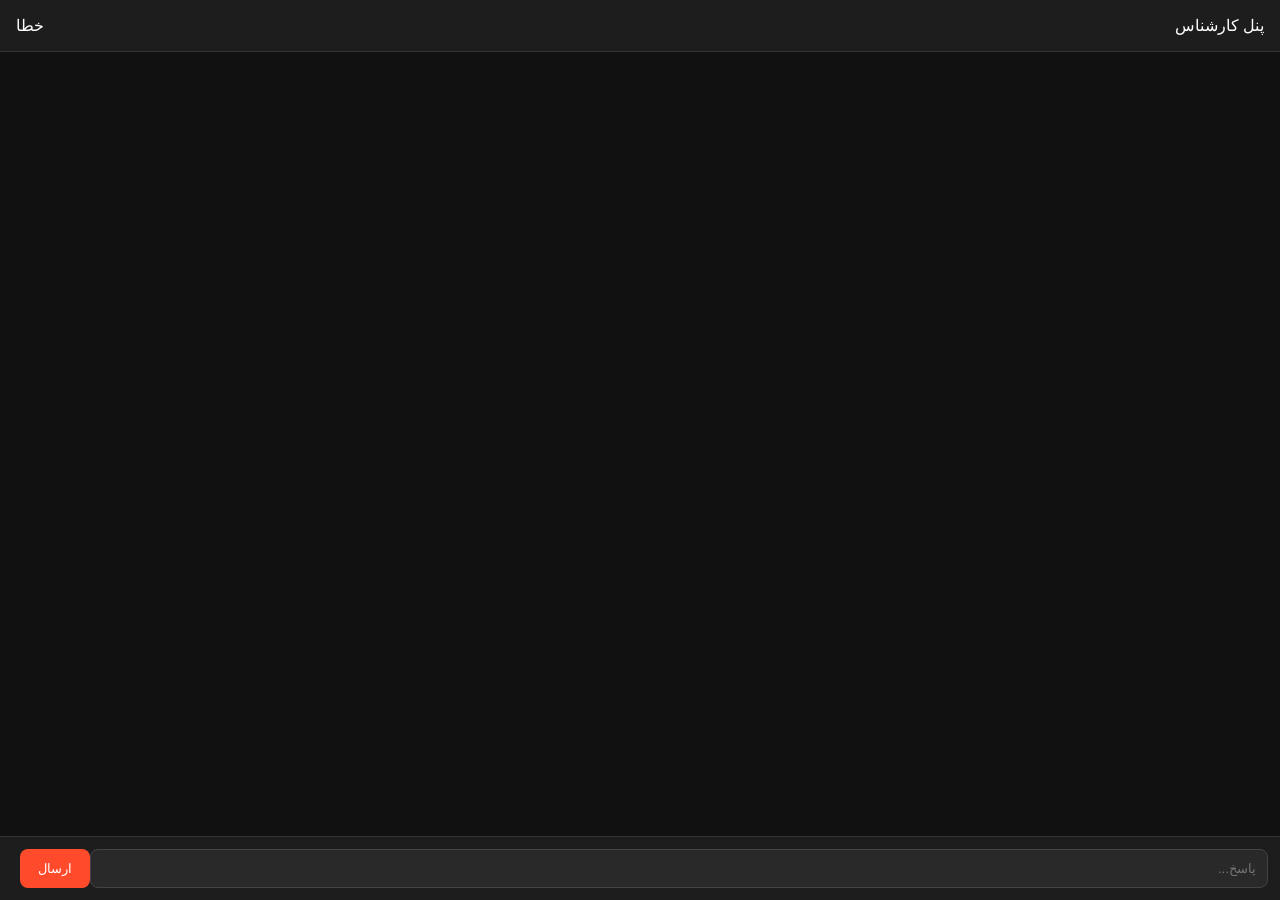
<file: expert.html>
<!DOCTYPE html>
<html lang="fa" dir="rtl">
<head>
  <meta charset="UTF-8">
  <meta name="viewport" content="width=device-width, initial-scale=1">
  <title>پنل کارشناس</title>
  <style>
    * { box-sizing: border-box; }
    body { margin: 0; min-height: 100vh; background: #111; color: #fff; font-family: Tahoma, Arial, sans-serif; }
    .header { position: sticky; top: 0; padding: 16px; background: #1d1d1d; border-bottom: 1px solid #333; display: flex; justify-content: space-between; }
    #messages { max-width: 720px; margin: auto; padding: 16px 12px 90px; display: flex; flex-direction: column; gap: 10px; }
    .message { max-width: 85%; padding: 11px 12px; border-radius: 12px; }
    .message.user { align-self: flex-end; background: #1769c2; }
    .message.expert { align-self: flex-start; background: #303030; }
    .composer { position: fixed; bottom: 0; left: 0; right: 0; display: flex; padding: 12px; background: #1d1d1d; border-top: 1px solid #333; }
    #reply { flex: 1; padding: 11px; border-radius: 8px; border: 1px solid #444; background: #292929; color: #fff; }
    #send { margin-left: 8px; padding: 0 18px; background: #ff4b2b; border: none; color: #fff; border-radius: 8px; }
  </style>
</head>
<body>
  <div class="header">
    <span>پنل کارشناس</span>
    <span id="status">در حال اتصال...</span>
  </div>
  <div id="messages"></div>
  <form class="composer" id="reply-form">
    <input id="reply" type="text" placeholder="پاسخ...">
    <button id="send" type="submit">ارسال</button>
  </form>

  <script>
    const SUPABASE_URL = 'https://zpobmwhvhqjcqmaoqtxq.supabase.co';
    const SUPABASE_KEY = 'sb_publishable_ruoLdqEOaFEuQjPt5e0Huw_KwKAOp4T';
    const API_URL = SUPABASE_URL + '/rest/v1/messages';

    async function loadMessages() {
      try {
        const res = await fetch(`${API_URL}?select=*&order=created_at.asc`, {
          headers: { apikey: SUPABASE_KEY, Authorization: 'Bearer ' + SUPABASE_KEY }
        });
        const data = await res.json();
        const box = document.getElementById('messages');
        box.innerHTML = '';
        data.forEach(m => {
          const div = document.createElement('div');
          div.className = 'message ' + (m.sender === 'expert' ? 'expert' : 'user');
          div.textContent = m.text;
          box.appendChild(div);
        });
        document.getElementById('status').textContent = 'متصل ●';
        document.getElementById('status').style.color = '#67d67c';
      } catch (e) { document.getElementById('status').textContent = 'خطا'; }
    }

    document.getElementById('reply-form').onsubmit = async (e) => {
      e.preventDefault();
      const input = document.getElementById('reply');
      const text = input.value.trim();
      if (!text) return;
      await fetch(API_URL, {
        method: 'POST',
        headers: { apikey: SUPABASE_KEY, Authorization: 'Bearer ' + SUPABASE_KEY, 'Content-Type': 'application/json' },
        body: JSON.stringify({ sender: 'expert', text: text })
      });
      input.value = '';
      loadMessages();
    };

    setInterval(loadMessages, 3000);
    loadMessages();
  </script>
</body>
</html>
</file>
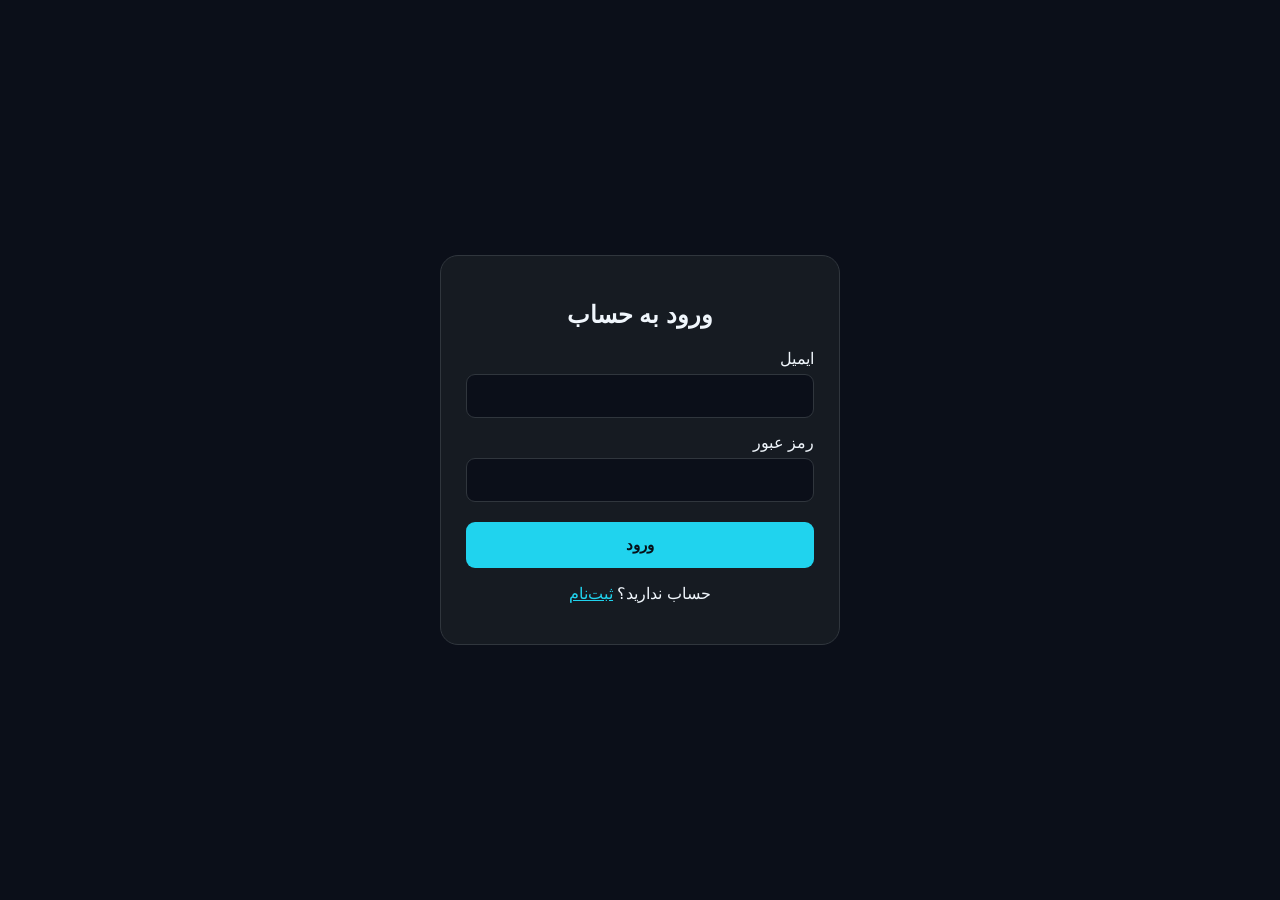
<file: login.html>
<!DOCTYPE html>
<html lang="fa" dir="rtl">
<head>
<meta charset="UTF-8">
<meta name="viewport" content="width=device-width,initial-scale=1">
<title>ورود</title>
<style>
body{
  margin:0;
  min-height:100vh;
  display:flex;
  align-items:center;
  justify-content:center;
  background:#0b0f19;
  color:#f0f6fc;
  font-family:Arial,sans-serif;
}
.card{
  width:min(90%,400px);
  padding:25px;
  background:#161b22;
  border:1px solid #30363d;
  border-radius:18px;
  box-sizing:border-box;
}
h2{text-align:center}
label{display:block;margin:15px 0 6px}
input{
  width:100%;
  height:44px;
  box-sizing:border-box;
  padding:0 12px;
  background:#0b0f19;
  color:#fff;
  border:1px solid #30363d;
  border-radius:9px;
}
button{
  width:100%;
  height:46px;
  margin-top:20px;
  border:0;
  border-radius:9px;
  background:#20d3ee;
  color:#061018;
  font-weight:bold;
  font-size:15px;
}
button:disabled{opacity:.5}
#status{
  margin-top:15px;
  text-align:center;
  line-height:1.7;
}
a{color:#20d3ee}
</style>
</head>

<body>

<div class="card">
  <h2>ورود به حساب</h2>

  <form id="login-form">
    <label for="email">ایمیل</label>
    <input id="email" type="email" required autocomplete="email">

    <label for="password">رمز عبور</label>
    <input id="password" type="password" required autocomplete="current-password">

    <button id="login-btn" type="submit">ورود</button>
  </form>

  <div id="status"></div>

  <p style="text-align:center">
    حساب ندارید؟
    <a href="signup.html">ثبت‌نام</a>
  </p>
</div>

<script>
const SUPABASE_URL = 'https://zpobmwhvhqjcqmaoqtxq.supabase.co';
const SUPABASE_KEY = 'sb_publishable_ruoLdqEOaFEuQjPt5e0Huw_KwKAOp4T';

const form = document.getElementById('login-form');
const button = document.getElementById('login-btn');
const statusBox = document.getElementById('status');

function status(text, ok=false){
  statusBox.textContent = text;
  statusBox.style.color = ok ? '#3fb950' : '#ff7b72';
}

form.addEventListener('submit', async e => {
  e.preventDefault();

  const email = document.getElementById('email').value.trim();
  const password = document.getElementById('password').value;

  button.disabled = true;
  status('در حال ورود...');

  try {
    const response = await fetch(
      SUPABASE_URL + '/auth/v1/token?grant_type=password',
      {
        method:'POST',
        headers:{
          'apikey':SUPABASE_KEY,
          'Content-Type':'application/json'
        },
        body:JSON.stringify({
          email,
          password
        })
      }
    );

    const result = await response.json();

    if(!response.ok){
      throw new Error(
        result.error_description ||
        result.msg ||
        result.message ||
        'ایمیل یا رمز عبور اشتباه است.'
      );
    }

    if(!result.access_token){
      throw new Error('ورود انجام شد ولی Session دریافت نشد.');
    }

    localStorage.setItem(
      'supabase_session',
      JSON.stringify(result)
    );

    status('ورود موفق بود؛ در حال انتقال...', true);

    setTimeout(() => {
      window.location.href = 'index.html';
    }, 500);

  } catch(error) {
    console.error(error);
    status(error.message || 'خطا در ورود');
  } finally {
    button.disabled = false;
  }
});
</script>

</body>
</html>
</file>
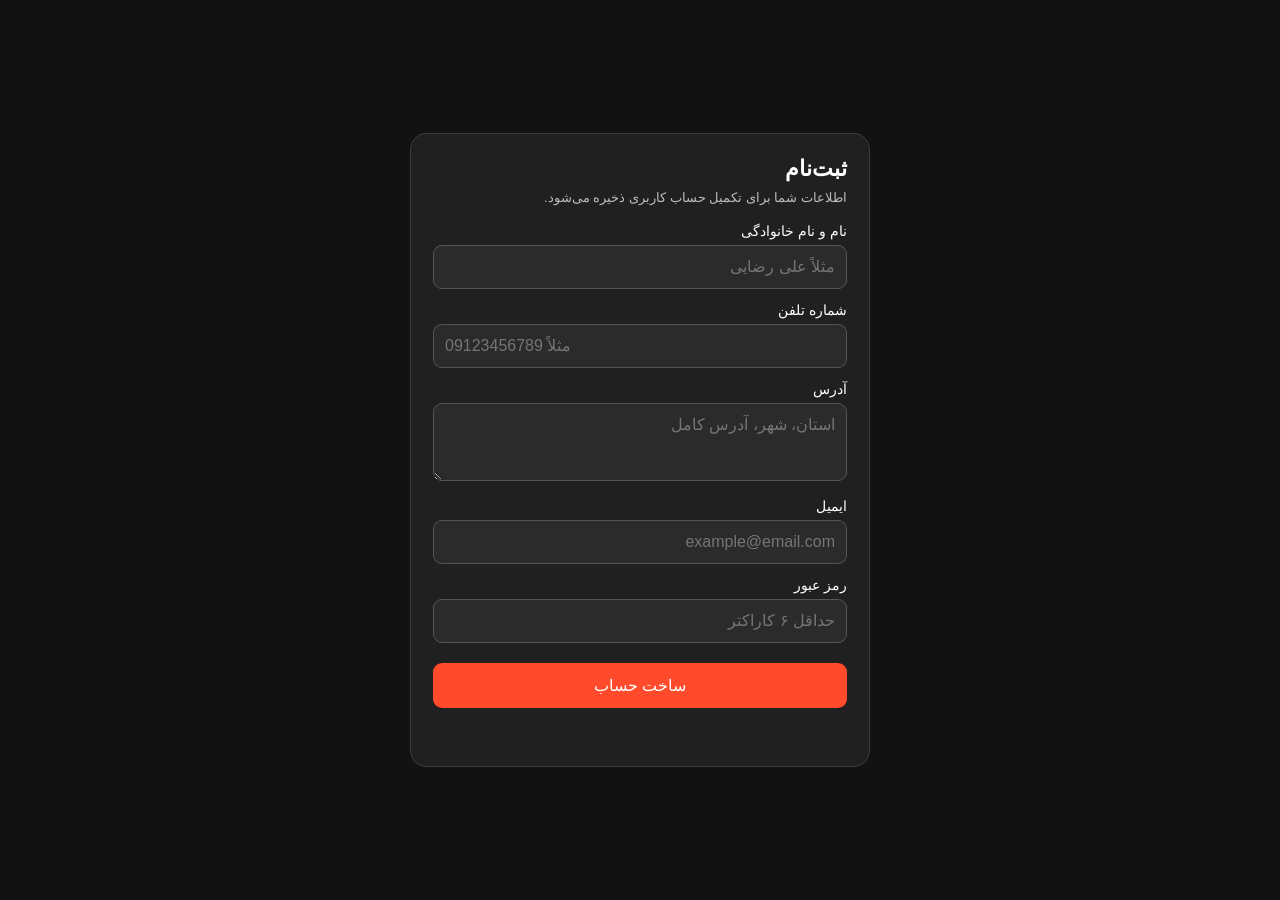
<file: signup.html>
<!doctype html>
<html lang="fa" dir="rtl">
<head>
  <meta charset="utf-8">
  <meta name="viewport" content="width=device-width, initial-scale=1">
  <title>ثبت‌نام کاربر</title>
  <style>
    * { box-sizing: border-box; }
    body {
      margin: 0;
      min-height: 100vh;
      display: grid;
      place-items: center;
      padding: 20px;
      background: #121212;
      color: #fff;
      font-family: Tahoma, Arial, sans-serif;
    }
    .card {
      width: min(460px, 100%);
      background: #202020;
      border: 1px solid #3a3a3a;
      border-radius: 16px;
      padding: 22px;
    }
    h1 { margin: 0 0 8px; font-size: 22px; }
    .hint { margin: 0 0 18px; color: #bdbdbd; font-size: 13px; }
    label { display: block; margin: 13px 0 6px; font-size: 14px; }
    input, textarea {
      width: 100%;
      border: 1px solid #555;
      border-radius: 9px;
      background: #2b2b2b;
      color: #fff;
      padding: 11px;
      font: inherit;
      outline: none;
    }
    input { height: 44px; }
    textarea { min-height: 78px; resize: vertical; }
    input:focus, textarea:focus { border-color: #ff4b2b; }
    button {
      width: 100%;
      height: 45px;
      margin-top: 20px;
      border: 0;
      border-radius: 9px;
      background: #ff4b2b;
      color: #fff;
      font: inherit;
      cursor: pointer;
    }
    button:disabled { opacity: .6; cursor: not-allowed; }
    #status {
      min-height: 22px;
      margin-top: 14px;
      line-height: 1.7;
      font-size: 13px;
      color: #ffb4a6;
    }
    #status.success { color: #70e0a0; }
  </style>
</head>
<body>
  <main class="card">
    <h1>ثبت‌نام</h1>
    <p class="hint">اطلاعات شما برای تکمیل حساب کاربری ذخیره می‌شود.</p>

    <form id="signup-form">
      <label for="full-name">نام و نام خانوادگی</label>
      <input id="full-name" type="text" required autocomplete="name" placeholder="مثلاً علی رضایی">

      <label for="phone">شماره تلفن</label>
      <input id="phone" type="tel" required autocomplete="tel" placeholder="مثلاً 09123456789">

      <label for="address">آدرس</label>
      <textarea id="address" required autocomplete="street-address" placeholder="استان، شهر، آدرس کامل"></textarea>

      <label for="email">ایمیل</label>
      <input id="email" type="email" required autocomplete="email" placeholder="example@email.com">

      <label for="password">رمز عبور</label>
      <input id="password" type="password" required minlength="6" autocomplete="new-password" placeholder="حداقل ۶ کاراکتر">

      <button id="signup-btn" type="submit">ساخت حساب</button>
      <div id="status"></div>
    </form>
  </main>

  <script>
    const SUPABASE_URL = 'https://zpobmwhvhqjcqmaoqtxq.supabase.co';
    const SUPABASE_KEY = 'sb_publishable_ruoLdqEOaFEuQjPt5e0Huw_KwKAOp4T';

    const form = document.getElementById('signup-form');
    const button = document.getElementById('signup-btn');
    const statusBox = document.getElementById('status');

    function setStatus(text, success) {
      statusBox.textContent = text;
      statusBox.className = success ? 'success' : '';
    }

    form.addEventListener('submit', async function (event) {
      event.preventDefault();

      const fullName = document.getElementById('full-name').value.trim();
      const phone = document.getElementById('phone').value.trim();
      const address = document.getElementById('address').value.trim();
      const email = document.getElementById('email').value.trim();
      const password = document.getElementById('password').value;

      button.disabled = true;
      setStatus('در حال ساخت حساب…');

      try {
        const response = await fetch(SUPABASE_URL + '/auth/v1/signup', {
          method: 'POST',
          headers: {
            'apikey': SUPABASE_KEY,
            'Content-Type': 'application/json'
          },
          body: JSON.stringify({
            email: email,
            password: password,
            data: {
              full_name: fullName,
              phone: phone,
              address: address
            }
          })
        });

        const result = await response.json();

        if (!response.ok) {
          throw new Error(result.msg || result.message || 'ثبت‌نام ناموفق بود.');
        }

        form.reset();

        if (result.user && result.user.identities && result.user.identities.length === 0) {
          setStatus('این ایمیل قبلاً ثبت شده است. وارد حساب شوید.', false);
        } else {
          setStatus('ثبت‌نام با موفقیت انجام شد؛ در حال ورود به سایت…', true);
          setTimeout(() => { window.location.href = 'index.html'; }, 900);
        }
      } catch (error) {
        console.error(error);
        setStatus(error.message || 'خطا در ثبت‌نام. دوباره تلاش کنید.', false);
      } finally {
        button.disabled = false;
      }
    });
  </script>
</body>
</html>
</file>
